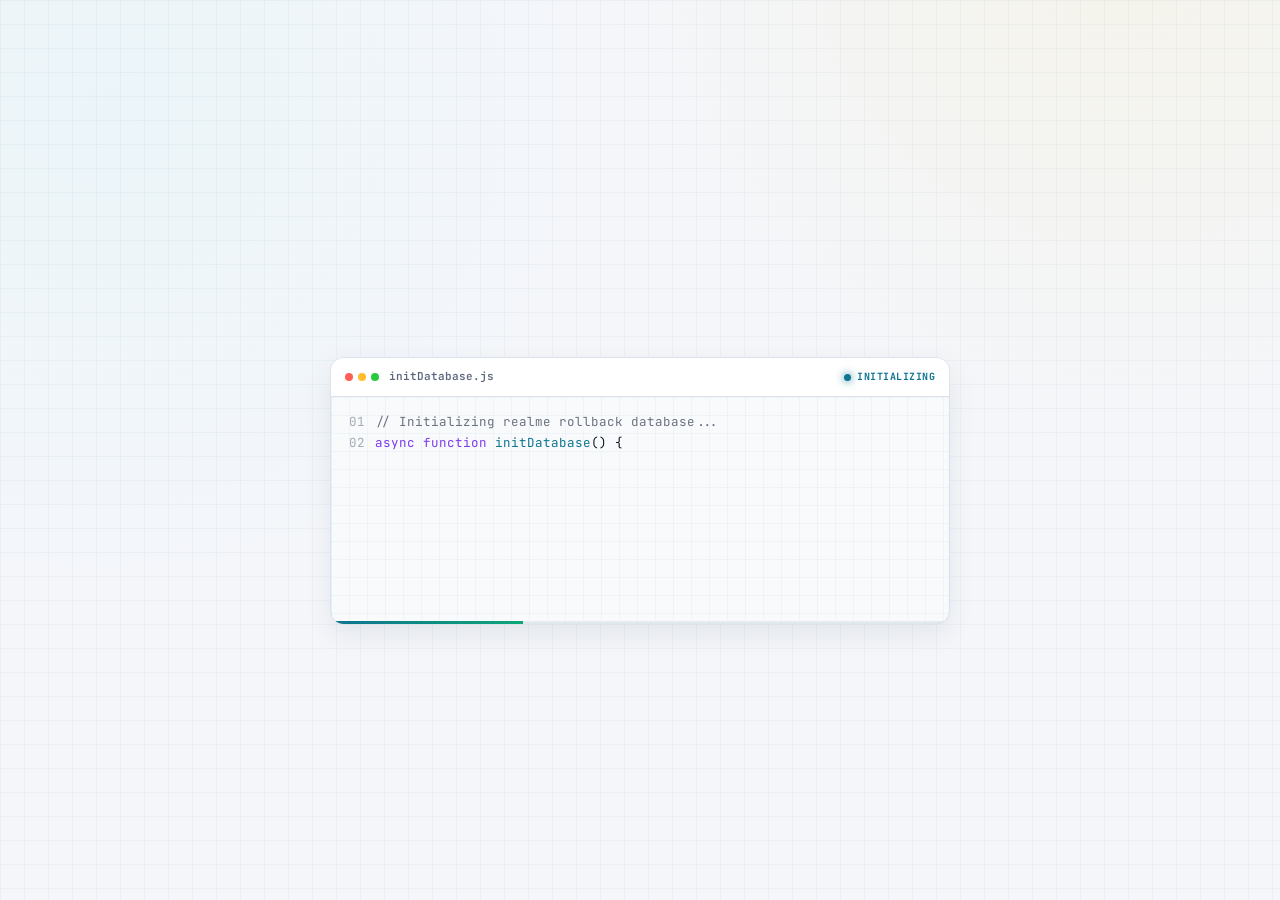
<file: index.html>
<!DOCTYPE html>
<html lang="en">
<head>
<meta charset="UTF-8">
<meta name="viewport" content="width=device-width, initial-scale=1.0, viewport-fit=cover">
<title>Rollback Package Finder — realme Community</title>
<meta name="description" content="Find the official post from realme where the rollback package for your device is available.">

<!-- PWA -->
<link rel="manifest" href="manifest.json">
<link rel="icon" href="icon-192.png" type="image/png">
<link rel="apple-touch-icon" href="icon-192.png">
<meta name="apple-mobile-web-app-capable" content="yes">
<meta name="apple-mobile-web-app-status-bar-style" content="black-translucent">
<meta name="apple-mobile-web-app-title" content="Rollback Finder">
<meta name="theme-color" content="#0B0E14" media="(prefers-color-scheme: dark)">
<meta name="theme-color" content="#F4F6FA" media="(prefers-color-scheme: light)">
<meta name="color-scheme" content="dark light">

<!-- Fonts: Sora for headings, Inter for UI text, JetBrains Mono for code-base UI -->
<link rel="preconnect" href="https://fonts.googleapis.com">
<link rel="preconnect" href="https://fonts.gstatic.com" crossorigin>
<link href="https://fonts.googleapis.com/css2?family=Inter:wght@400;500;600&family=JetBrains+Mono:wght@400;500;600;700&family=Sora:wght@500;600;700;800&display=swap" rel="stylesheet">

<style>
:root {
  color-scheme: dark;
  /* Code-Base Dark IDE Palette */
  --bg: #0B0E14;
  --panel: #111622;
  --panel-2: #181F2E;
  --code-bg: #0D111A;
  --text: #EDF1F7;
  --text-muted: #8B95A8;

  /* Brand & Syntax Accents */
  --accent: #FFC915;
  --accent-hover: #E5B410;
  --accent-soft: rgba(255, 201, 21, 0.16);
  --accent-text: #0D111A;

  --cyan: #5CE1E6;
  --cyan-soft: rgba(92, 225, 230, 0.12);
  --kw: #C792EA;
  --prop: #82AAFF;
  --cmt: #6E7A91;
  --grid-line: rgba(92, 225, 230, 0.038);

  --line: #232B3D;
  --line-light: #333F58;

  /* Status Colors */
  --good: #20C997;
  --good-bg: rgba(32, 201, 151, 0.12);
  --danger: #FF6B6B;
  --warn-bg: rgba(255, 107, 107, 0.10);
  --warn-border: rgba(255, 107, 107, 0.25);
  --warn-text: #FF8787;

  --radius: 14px;
  --radius-sm: 10px;
  --shadow: 0 12px 32px rgba(0, 0, 0, 0.34);

  --font-head: 'Sora', sans-serif;
  --font-body: 'Inter', sans-serif;
  --font-mono: 'JetBrains Mono', monospace;
}

@media (prefers-color-scheme: light) {
  :root {
    color-scheme: light;
    --bg: #F4F6FA;
    --panel: #FFFFFF;
    --panel-2: #EEF2F7;
    --code-bg: #F8FAFC;
    --text: #111622;
    --text-muted: #5C677D;

    --accent: #FFC915;
    --accent-hover: #E5B410;
    --accent-soft: rgba(255, 201, 21, 0.24);
    --accent-text: #111622;

    --cyan: #0E7490;
    --cyan-soft: rgba(14, 116, 144, 0.10);
    --kw: #7C3AED;
    --prop: #2563EB;
    --cmt: #6B7280;
    --grid-line: rgba(14, 116, 144, 0.045);

    --line: #DDE3EC;
    --line-light: #C6D0DE;

    --good: #0CA678;
    --good-bg: rgba(12, 166, 120, 0.11);
    --danger: #E03131;
    --warn-bg: #FFF5F5;
    --warn-border: #FFD6D6;
    --warn-text: #C92A2A;

    --shadow: 0 10px 28px rgba(15, 23, 42, 0.07);
  }
}

@media (prefers-reduced-motion: reduce) {
  *, *::before, *::after { animation-duration: .001ms !important; transition-duration: .001ms !important; }
}

* { box-sizing: border-box; }
[hidden] { display: none !important; }
html { scroll-behavior: smooth; -webkit-text-size-adjust: 100%; }

body {
  margin: 0;
  min-height: 100vh;
  display: flex;
  flex-direction: column;
  background-color: var(--bg);
  background-image:
    radial-gradient(circle at 88% -8%, rgba(255, 201, 21, 0.07), transparent 36%),
    radial-gradient(circle at 8% 12%, rgba(92, 225, 230, 0.06), transparent 34%),
    linear-gradient(to right, var(--grid-line) 1px, transparent 1px),
    linear-gradient(to bottom, var(--grid-line) 1px, transparent 1px);
  background-size: auto, auto, 24px 24px, 24px 24px;
  color: var(--text);
  font-family: var(--font-body);
  line-height: 1.6;
  -webkit-tap-highlight-color: transparent;
  transition: background-color 0.3s ease, color 0.3s ease;
}

h1, h2, h3, h4 { font-family: var(--font-head); margin: 0; }
a { color: var(--accent); text-decoration: none; transition: opacity 0.2s; }
a:hover { opacity: 0.85; }

.wrap {
  width: 100%;
  max-width: 920px;
  margin: 0 auto;
  padding: calc(16px + env(safe-area-inset-top)) 16px 56px;
}

@media (min-width: 640px) {
  .wrap { padding: 28px 28px 68px; }
}
@media (min-width: 900px) {
  .wrap { margin: auto; padding: 36px 32px 64px; }
}

/* ---------- STARTUP: INITIALIZING DATABASE CODE CONSOLE ---------- */
.init-shell {
  width: 100%;
  max-width: 620px;
  margin: min(14vh, 110px) auto 0;
  border: 1px solid var(--line);
  border-radius: var(--radius);
  background: var(--code-bg);
  box-shadow: var(--shadow), inset 0 0 0 1px rgba(92, 225, 230, 0.08);
  overflow: hidden;
  font-family: var(--font-mono);
  transition: opacity 0.35s ease, transform 0.35s ease;
}
.init-shell.is-ready {
  border-color: rgba(32, 201, 151, 0.55);
  box-shadow: 0 14px 36px rgba(32, 201, 151, 0.14);
}
.init-shell.is-leaving {
  opacity: 0;
  transform: translateY(-8px) scale(0.985);
}
.init-shell.is-error {
  border-color: var(--warn-border);
}

.code-bar {
  display: flex;
  align-items: center;
  justify-content: space-between;
  gap: 10px;
  padding: 10px 14px;
  background: var(--panel);
  border-bottom: 1px solid var(--line);
  font-family: var(--font-mono);
  font-size: 11px;
}
.code-bar-left {
  display: flex;
  align-items: center;
  gap: 10px;
  min-width: 0;
}
.win-dots {
  display: inline-flex;
  align-items: center;
  gap: 5px;
  flex-shrink: 0;
}
.win-dots i {
  width: 8px;
  height: 8px;
  border-radius: 50%;
  display: block;
}
.win-dots i:nth-child(1) { background: #FF5F56; }
.win-dots i:nth-child(2) { background: #FFBD2E; }
.win-dots i:nth-child(3) { background: #27C93F; }

.code-filename {
  color: var(--text-muted);
  font-weight: 600;
  white-space: nowrap;
  overflow: hidden;
  text-overflow: ellipsis;
}
.code-status {
  display: inline-flex;
  align-items: center;
  gap: 6px;
  font-size: 10px;
  font-weight: 700;
  letter-spacing: 0.05em;
  text-transform: uppercase;
  color: var(--cyan);
  flex-shrink: 0;
}
.code-status-dot {
  width: 7px;
  height: 7px;
  border-radius: 50%;
  background: var(--cyan);
  box-shadow: 0 0 8px var(--cyan);
  animation: pulseDot 1s ease-in-out infinite;
}
.is-ready .code-status,
.db-located .code-status { color: var(--good); }
.is-ready .code-status-dot,
.db-located .code-status-dot {
  background: var(--good);
  box-shadow: 0 0 8px var(--good);
  animation: none;
}
.is-error .code-status { color: var(--danger); }
.is-error .code-status-dot {
  background: var(--danger);
  box-shadow: 0 0 8px var(--danger);
  animation: none;
}
@keyframes pulseDot {
  0%, 100% { opacity: 1; transform: scale(1); }
  50% { opacity: 0.4; transform: scale(0.78); }
}

.code-body {
  padding: 14px 14px 16px;
  font-family: var(--font-mono);
  font-size: clamp(10.5px, 2.6vw, 12.5px);
  line-height: 1.7;
  min-height: 224px;
  background-image:
    linear-gradient(to right, var(--grid-line) 1px, transparent 1px),
    linear-gradient(to bottom, var(--grid-line) 1px, transparent 1px);
  background-size: 18px 18px;
}
.code-line {
  display: flex;
  align-items: baseline;
  gap: 10px;
  white-space: pre-wrap;
  overflow-wrap: anywhere;
}
.code-ln {
  color: var(--cmt);
  opacity: 0.58;
  width: 20px;
  text-align: right;
  flex-shrink: 0;
  user-select: none;
}
.code-text { flex: 1; min-width: 0; }
.tok-kw { color: var(--kw); }
.tok-fn { color: var(--cyan); }
.tok-str { color: var(--accent); }
.tok-num { color: var(--accent); }
.tok-ok { color: var(--good); font-weight: 700; }
.tok-err { color: var(--danger); font-weight: 700; }
.tok-prop { color: var(--prop); }
.tok-cmt { color: var(--cmt); }

@media (prefers-color-scheme: light) {
  .tok-str, .tok-num { color: #B45309; }
}

.code-cursor {
  display: inline-block;
  width: 6px;
  height: 12px;
  background: var(--cyan);
  vertical-align: -2px;
  margin-left: 2px;
  box-shadow: 0 0 6px var(--cyan);
  animation: cursorBlink 0.65s steps(1) infinite;
}
.is-ready .code-cursor,
.db-located .code-cursor {
  background: var(--good);
  box-shadow: 0 0 6px var(--good);
}
@keyframes cursorBlink { 0%, 49% { opacity: 1; } 50%, 100% { opacity: 0; } }

.code-progress {
  height: 3px;
  background: rgba(139, 149, 168, 0.16);
  overflow: hidden;
}
.code-progress-fill {
  height: 100%;
  width: 0%;
  background: linear-gradient(90deg, var(--cyan), var(--good));
  transition: width 0.22s linear;
}
.init-retry-wrap {
  padding: 0 14px 16px;
  display: flex;
  justify-content: flex-end;
}
.init-retry-btn {
  font-family: var(--font-mono);
  font-size: 12px;
  font-weight: 700;
  padding: 9px 16px;
  border-radius: 8px;
  border: 1px solid var(--accent);
  background: var(--accent);
  color: var(--accent-text);
  cursor: pointer;
}

/* App reveal transition (uses backwards only so transform doesn't trap stacking contexts after ending) */
.app-reveal {
  animation: appFadeIn 0.45s cubic-bezier(0.22, 1, 0.36, 1) backwards;
}
@keyframes appFadeIn {
  from { opacity: 0; transform: translateY(10px); }
  to { opacity: 1; transform: translateY(0); }
}

/* ---------- ANNOUNCEMENTS ---------- */
.announce-stack {
  margin: 0 0 18px;
  display: flex;
  flex-direction: column;
  gap: 10px;
}
.announce-card {
  display: block;
  padding: 14px 16px;
  border: 1px solid var(--warn-border);
  border-left: 3px solid var(--danger);
  border-radius: var(--radius-sm);
  background: var(--warn-bg);
  color: var(--text);
  transition: opacity 0.2s;
}
.announce-badge {
  display: inline-block;
  font-family: var(--font-mono);
  font-size: 10px;
  font-weight: 700;
  letter-spacing: 0.06em;
  color: var(--warn-text);
  background: rgba(255, 107, 107, 0.14);
  border: 1px solid var(--warn-border);
  padding: 2px 8px;
  border-radius: 6px;
  margin-bottom: 6px;
}
.announce-text {
  margin: 0;
  font-size: 13.5px;
  line-height: 1.55;
  color: var(--text);
}
.announce-link {
  color: var(--accent);
  font-family: var(--font-mono);
  font-size: 12.5px;
  font-weight: 600;
  text-decoration: underline;
  white-space: nowrap;
}
@media (prefers-color-scheme: light) {
  .announce-link { color: #B45309; }
}

/* ---------- CODE-BASE APP SHELL HEADER & HERO ---------- */
.header-top {
  display: flex;
  align-items: center;
  justify-content: space-between;
  gap: 12px;
  padding: 12px 16px;
  margin-bottom: 20px;
  background: var(--panel);
  border: 1px solid var(--line);
  border-radius: var(--radius);
  box-shadow: var(--shadow);
  flex-wrap: wrap;
}
.header-brand {
  display: flex;
  align-items: center;
  gap: 12px;
  min-width: 0;
}
.logo-icon {
  width: 38px;
  height: 38px;
  background: var(--accent);
  border-radius: 10px;
  display: flex;
  align-items: center;
  justify-content: center;
  color: var(--accent-text);
  box-shadow: 0 4px 12px var(--accent-soft);
  flex-shrink: 0;
}
.logo-icon svg { width: 21px; height: 21px; }
.header-title-wrap { min-width: 0; }
.header-path {
  display: block;
  font-family: var(--font-mono);
  font-size: 10.5px;
  color: var(--cyan);
  letter-spacing: 0.02em;
  line-height: 1.2;
  margin-bottom: 2px;
}
.header-top h1 {
  font-size: 17px;
  font-weight: 700;
  letter-spacing: -0.02em;
  line-height: 1.2;
}
.db-pill {
  display: inline-flex;
  align-items: center;
  gap: 6px;
  font-family: var(--font-mono);
  font-size: 11px;
  font-weight: 600;
  color: var(--good);
  background: var(--good-bg);
  border: 1px solid rgba(32, 201, 151, 0.30);
  padding: 5px 10px;
  border-radius: 8px;
  white-space: nowrap;
}
.db-pill::before {
  content: "";
  width: 6px;
  height: 6px;
  border-radius: 50%;
  background: var(--good);
  box-shadow: 0 0 8px var(--good);
}

.hero {
  padding: 4px 2px 26px;
  max-width: 760px;
}
.hero-tag {
  display: inline-block;
  font-family: var(--font-mono);
  font-size: 11.5px;
  color: var(--cmt);
  margin-bottom: 8px;
}
.hero h2 {
  font-size: clamp(26px, 5vw, 42px);
  font-weight: 800;
  line-height: 1.12;
  margin: 0 0 12px;
  letter-spacing: -0.03em;
}
.hero .sub {
  color: var(--text-muted);
  font-size: clamp(14px, 2vw, 15.5px);
  max-width: 680px;
  margin: 0;
}

/* ---------- FAQ (CODE DOC ACCORDION) ---------- */
.faq-section {
  margin-bottom: 28px;
  background: var(--panel);
  border: 1px solid var(--line);
  border-radius: var(--radius);
  padding: 16px 18px;
  box-shadow: var(--shadow);
}
.faq-section h3 {
  font-size: 12px;
  font-weight: 700;
  text-transform: uppercase;
  letter-spacing: 0.08em;
  color: var(--cyan);
  margin: 0 0 10px;
  font-family: var(--font-mono);
}
.faq-section h3::before {
  content: "// ";
  color: var(--cmt);
}
.faq-item {
  border-top: 1px solid var(--line);
}
.faq-q {
  list-style: none;
  cursor: pointer;
  display: flex;
  align-items: center;
  justify-content: space-between;
  gap: 12px;
  padding: 11px 0;
  font-size: 14.5px;
  font-weight: 600;
  color: var(--text);
}
.faq-q::-webkit-details-marker { display: none; }
.faq-q::after {
  content: "+";
  flex: 0 0 auto;
  font-family: var(--font-mono);
  font-size: 16px;
  color: var(--accent);
  transition: transform 0.2s;
}
@media (prefers-color-scheme: light) {
  .faq-q::after { color: #B45309; }
}
.faq-item[open] .faq-q::after { transform: rotate(45deg); }
.faq-a {
  font-size: 13.5px;
  color: var(--text-muted);
  line-height: 1.6;
  margin: 0 0 14px;
  padding-left: 12px;
  border-left: 2px solid var(--line-light);
}
.faq-a a {
  color: var(--accent);
  font-family: var(--font-mono);
  font-size: 13px;
  font-weight: 600;
  text-decoration: underline;
  text-underline-offset: 3px;
}
@media (prefers-color-scheme: light) {
  .faq-a a { color: #B45309; }
}

.stepper-heading {
  margin: 6px 0 18px;
  font-size: clamp(19px, 3vw, 22px);
  font-weight: 800;
  letter-spacing: -0.02em;
  color: var(--text);
  display: flex;
  align-items: center;
  gap: 10px;
}
.stepper-heading::before {
  content: ">_";
  font-family: var(--font-mono);
  font-size: 14px;
  color: var(--accent);
  background: var(--accent-soft);
  padding: 3px 8px;
  border-radius: 6px;
}
@media (prefers-color-scheme: light) {
  .stepper-heading::before { color: #9A6F00; }
}

/* ---------- STEPPER (AUTO-ADAPTED MOBILE & PC) ---------- */
.stepper {
  display: flex;
  flex-direction: column;
  gap: 14px;
  position: relative;
  z-index: 20;
}
.step {
  border: 1px solid var(--line);
  background: var(--panel);
  border-radius: var(--radius);
  padding: 16px;
  position: relative;
  box-shadow: var(--shadow);
  transition: border-color 0.25s ease, box-shadow 0.25s ease, opacity 0.25s ease;
}
.step[data-state="locked"] {
  opacity: 0.45;
  pointer-events: none;
}
.step[data-state="active"] {
  border-color: var(--accent);
  box-shadow: 0 0 0 3px var(--accent-soft), var(--shadow);
  z-index: 5;
}
.step[data-state="done"] {
  border-color: var(--line);
  z-index: 1;
}

.step-label {
  display: flex;
  align-items: center;
  gap: 10px;
  font-family: var(--font-head);
  font-size: 14.5px;
  font-weight: 700;
  margin: 0 0 14px;
}
.step-no {
  width: 28px;
  height: 28px;
  border-radius: 8px;
  background: var(--code-bg);
  border: 1.5px solid var(--line-light);
  color: var(--text-muted);
  font-family: var(--font-mono);
  font-size: 11px;
  font-weight: 700;
  display: inline-flex;
  align-items: center;
  justify-content: center;
  flex-shrink: 0;
  transition: all 0.25s ease;
}
.step[data-state="active"] .step-no {
  border-color: var(--accent);
  background: var(--accent);
  color: var(--accent-text);
  box-shadow: 0 0 0 3px var(--accent-soft);
}
.step[data-state="done"] .step-no {
  border-color: var(--good);
  background: var(--good-bg);
  color: var(--good);
}
.step-change {
  margin-left: auto;
  border: 1px solid var(--line);
  background: var(--code-bg);
  color: var(--cyan);
  font: 600 11.5px var(--font-mono);
  padding: 4px 9px;
  border-radius: 6px;
  cursor: pointer;
  transition: border-color 0.2s, color 0.2s;
}
.step-change:hover { border-color: var(--cyan); color: var(--text); }

/* Mobile: compact collapsible steps */
@media (max-width: 700px) {
  .step[data-state="locked"] { display: none; }
  .step[data-state="done"] { padding: 12px 14px; }
  .step[data-state="done"] .chip-row,
  .step[data-state="done"] .search-box { display: none; }
  .step[data-state="done"] .step-label { margin: 0; }
}

/* PC / Desktop (>= 701px): connected vertical code-timeline */
@media (min-width: 701px) {
  .stepper {
    gap: 22px;
    border-left: 2px dashed var(--line-light);
    margin-left: 15px;
    padding-left: 26px;
  }
  .step {
    padding: 20px 22px;
  }
  .step-label {
    font-size: 15.5px;
    margin: 0 0 14px;
    position: relative;
  }
  .step-no {
    position: absolute;
    left: -64px;
    top: 50%;
    transform: translateY(-50%);
    width: 30px;
    height: 30px;
    border-radius: 9px;
  }
  .step[data-state="locked"] {
    opacity: 0.42;
    filter: grayscale(0.7);
  }
  .step[data-state="done"] {
    opacity: 0.92;
  }
}

/* Keep active search dropdown above every other step on both PC & mobile */
.step.search-open {
  z-index: 30 !important;
  opacity: 1 !important;
  filter: none !important;
  pointer-events: auto !important;
}

/* ---------- CHIPS ---------- */
.chip-row { display: flex; flex-wrap: wrap; gap: 9px; }
.chip {
  font-family: var(--font-mono);
  font-size: 13.5px;
  font-weight: 500;
  padding: 9px 16px;
  border-radius: 8px;
  border: 1px solid var(--line);
  background: var(--code-bg);
  color: var(--text);
  cursor: pointer;
  transition: all 0.2s ease;
}
.chip:hover {
  border-color: var(--cyan);
  background: var(--panel-2);
  transform: translateY(-1px);
}
.chip:active { transform: scale(0.97); }
.chip.selected {
  background: var(--accent);
  border-color: var(--accent);
  color: var(--accent-text);
  font-weight: 700;
  box-shadow: 0 4px 12px var(--accent-soft);
}

/* ---------- SEARCH ---------- */
.search-box { position: relative; z-index: 40; }
.search-prompt {
  position: absolute;
  left: 14px;
  top: 50%;
  transform: translateY(-50%);
  font-family: var(--font-mono);
  font-size: 14px;
  font-weight: 700;
  color: var(--cyan);
  pointer-events: none;
}
#deviceSearch {
  width: 100%;
  padding: 14px 16px 14px 40px;
  border-radius: var(--radius-sm);
  border: 1px solid var(--line);
  background: var(--code-bg);
  color: var(--text);
  font-family: var(--font-mono);
  font-size: 14px;
  transition: border-color 0.2s, box-shadow 0.2s;
}
#deviceSearch:disabled { opacity: 0.55; }
#deviceSearch:focus {
  outline: none;
  border-color: var(--accent);
  box-shadow: 0 0 0 3px var(--accent-soft);
}

.suggestions {
  list-style: none;
  margin: 8px 0 0;
  padding: 6px;
  border: 1px solid var(--line-light);
  border-radius: var(--radius-sm);
  background-color: var(--panel);
  position: absolute;
  left: 0;
  right: 0;
  z-index: 120;
  max-height: 260px;
  overflow-y: auto;
  box-shadow: 0 16px 38px rgba(0, 0, 0, 0.45);
  isolation: isolate;
}
.suggestions li {
  padding: 11px 13px;
  border-radius: 8px;
  cursor: pointer;
  font-family: var(--font-mono);
  font-size: 13.5px;
  font-weight: 500;
  color: var(--text);
  display: flex;
  justify-content: space-between;
  align-items: center;
  gap: 8px;
  transition: background 0.12s;
}
.suggestions li:hover, .suggestions li.hi { background: var(--panel-2); }
.suggestions .tag {
  font-family: var(--font-mono);
  font-size: 10.5px;
  color: var(--cyan);
  background: var(--cyan-soft);
  padding: 3px 8px;
  border-radius: 6px;
  border: 1px solid rgba(92, 225, 230, 0.25);
  flex-shrink: 0;
}
.suggestions li.no-match {
  cursor: default;
  font-family: var(--font-body);
  font-size: 13.5px;
  color: var(--text-muted);
}
.suggestions li.no-match:hover { background: transparent; }
.suggestions li.no-match a {
  color: var(--accent);
  font-weight: 600;
  text-decoration: underline;
  text-underline-offset: 3px;
}
@media (prefers-color-scheme: light) {
  .suggestions li.no-match a { color: #B45309; }
}

/* ---------- STEP 4: CODE LOOKUP & MATCHING CODE-BASE RESULT CARD ---------- */
.result-card {
  border: 1px solid var(--line);
  border-radius: var(--radius-sm);
  padding: 20px;
  background: var(--code-bg);
  position: relative;
  overflow: hidden;
  transition: border-color 0.3s ease, box-shadow 0.3s ease;
}
.result-card.db-fetching,
.result-card.db-resolved {
  padding: 0;
}
.result-card.db-fetching {
  border-color: rgba(92, 225, 230, 0.40);
  box-shadow: inset 0 0 0 1px rgba(92, 225, 230, 0.10);
}
.result-card.db-located,
.result-card.db-resolved {
  border-color: rgba(32, 201, 151, 0.55);
  box-shadow: 0 10px 28px rgba(32, 201, 151, 0.13), inset 0 0 0 1px rgba(32, 201, 151, 0.12);
}
.empty-hint {
  color: var(--text-muted);
  font-family: var(--font-mono);
  font-size: 12.5px;
  margin: 0;
  text-align: center;
  padding: 10px 0;
}

.result-reveal {
  animation: cardReveal 0.42s cubic-bezier(0.22, 1, 0.36, 1) both;
}
@keyframes cardReveal {
  from { opacity: 0; transform: translateY(6px); }
  to { opacity: 1; transform: translateY(0); }
}

/* Resolved Code-Base Output Body (Matches Searching Console) */
.res-shell-body {
  padding: 16px 15px 18px;
  background-image:
    linear-gradient(to right, var(--grid-line) 1px, transparent 1px),
    linear-gradient(to bottom, var(--grid-line) 1px, transparent 1px);
  background-size: 18px 18px;
}
@media (min-width: 640px) {
  .res-shell-body { padding: 18px 20px 20px; }
}

.res-header-row {
  display: flex;
  align-items: flex-start;
  justify-content: space-between;
  gap: 10px;
  flex-wrap: wrap;
  margin-bottom: 14px;
}
.res-title-group { min-width: 0; flex: 1; }
.result-device {
  font-size: 11px;
  color: var(--good);
  font-family: var(--font-mono);
  font-weight: 700;
  letter-spacing: 0.04em;
  text-transform: uppercase;
  margin: 0 0 5px;
  display: inline-flex;
  align-items: center;
  gap: 6px;
}
.result-device::before {
  content: "";
  display: block;
  width: 6px;
  height: 6px;
  border-radius: 50%;
  background: var(--good);
  box-shadow: 0 0 8px var(--good);
}
.result-title {
  font-family: var(--font-head);
  font-size: clamp(19px, 4.2vw, 26px);
  font-weight: 800;
  margin: 0;
  line-height: 1.2;
  letter-spacing: -0.015em;
  overflow-wrap: anywhere;
}
.res-path-badge {
  font-family: var(--font-mono);
  font-size: 11px;
  font-weight: 700;
  color: var(--cyan);
  background: var(--cyan-soft);
  border: 1px solid rgba(92, 225, 230, 0.28);
  padding: 5px 10px;
  border-radius: 7px;
  white-space: nowrap;
  align-self: flex-start;
}

/* Structured Resolved Payload Code Block */
.res-code-box {
  border: 1px solid var(--line);
  border-left: 3px solid var(--good);
  border-radius: 9px;
  background: var(--panel);
  padding: 11px 12px;
  margin-bottom: 16px;
  font-family: var(--font-mono);
  font-size: clamp(10.5px, 2.5vw, 12px);
  line-height: 1.68;
}
.res-code-box .code-line {
  gap: 10px;
}

/* Terminal-Styled Action Area */
.res-action-wrap {
  display: flex;
  flex-direction: column;
  gap: 12px;
}
.result-link {
  display: inline-flex;
  align-items: center;
  justify-content: space-between;
  gap: 12px;
  background: var(--accent);
  color: var(--accent-text);
  text-decoration: none;
  font-weight: 700;
  font-size: 14.5px;
  padding: 13px 18px;
  border-radius: var(--radius-sm);
  border: none;
  font-family: var(--font-mono);
  cursor: pointer;
  width: 100%;
  min-height: 50px;
  transition: transform 0.2s ease, background-color 0.2s ease, box-shadow 0.2s ease;
  box-shadow: 0 4px 14px var(--accent-soft);
}
.result-link:hover {
  background: var(--accent-hover);
  transform: translateY(-2px);
  box-shadow: 0 6px 18px var(--accent-soft);
}
.result-link:active { transform: translateY(0); }
.result-link-left {
  display: inline-flex;
  align-items: center;
  gap: 9px;
  min-width: 0;
}
.result-link-prompt {
  font-size: 12px;
  font-weight: 800;
  padding: 2px 6px;
  border-radius: 5px;
  background: rgba(13, 17, 26, 0.14);
  flex-shrink: 0;
}
.result-link svg { width: 17px; height: 17px; flex-shrink: 0; }

.res-foot-bar {
  display: flex;
  align-items: center;
  justify-content: space-between;
  gap: 10px;
  flex-wrap: wrap;
  padding-top: 10px;
  border-top: 1px dashed var(--line);
  font-family: var(--font-mono);
  font-size: 11.5px;
  color: var(--text-muted);
}
.res-foot-meta {
  display: inline-flex;
  align-items: center;
  gap: 6px;
  color: var(--cmt);
}
.result-alt {
  margin: 0;
  font-size: 12px;
  color: var(--text-muted);
}
.result-alt a {
  color: var(--cyan);
  font-family: var(--font-mono);
  font-size: 12px;
  font-weight: 600;
  text-decoration: underline;
  text-underline-offset: 3px;
}

/* ---------- REQUEST SECTION ---------- */
.request {
  position: relative;
  z-index: 2;
  margin: 28px auto 0;
  padding: 22px;
  border-radius: var(--radius);
  background: var(--panel);
  border: 1px solid var(--line);
  box-shadow: var(--shadow);
}
.request h2 {
  font-size: 19px;
  margin: 0 0 8px;
  display: flex;
  align-items: center;
  gap: 9px;
}
.request h2 svg { color: var(--accent); width: 20px; height: 20px; flex-shrink: 0; }
.request .sub { color: var(--text-muted); font-size: 13.5px; margin: 0 0 18px; }
#requestForm { display: flex; flex-direction: column; gap: 11px; }
.hp-field { position: absolute; left: -9999px; width: 1px; height: 1px; opacity: 0; pointer-events: none; }
#requestForm input {
  padding: 13px 15px;
  border-radius: var(--radius-sm);
  border: 1px solid var(--line);
  background: var(--code-bg);
  color: var(--text);
  font-family: var(--font-mono);
  font-size: 13.5px;
  transition: all 0.2s;
}
#requestForm input:focus {
  outline: none;
  border-color: var(--cyan);
  box-shadow: 0 0 0 3px var(--cyan-soft);
}
#requestForm button {
  padding: 13px 22px;
  border-radius: var(--radius-sm);
  border: 1px solid var(--line-light);
  background: var(--panel-2);
  color: var(--text);
  font-weight: 700;
  font-size: 13.5px;
  font-family: var(--font-mono);
  cursor: pointer;
  display: flex;
  align-items: center;
  justify-content: center;
  gap: 8px;
  transition: all 0.2s;
}
#requestForm button:hover { border-color: var(--accent); color: var(--accent); }
#requestForm button:disabled { cursor: default; opacity: 0.7; }
#requestForm button.is-sent { background: var(--good-bg); border-color: var(--good); color: var(--good); }

@media (min-width: 640px) {
  #requestForm { flex-direction: row; flex-wrap: wrap; align-items: stretch; }
  #requestForm input { flex: 1 1 200px; }
  #requestForm button { flex: 0 0 auto; }
}

.request-again {
  margin-top: 14px;
  padding: 16px;
  border: 1px solid var(--line);
  border-radius: var(--radius-sm);
  background: var(--code-bg);
  text-align: center;
}
.request-again p { margin: 0 0 12px; font-size: 14px; color: var(--text); }
.request-again-actions { display: flex; gap: 10px; }
.request-again-actions button {
  flex: 1;
  padding: 10px;
  border-radius: 8px;
  font-family: var(--font-mono);
  font-weight: 600;
  font-size: 12.5px;
  cursor: pointer;
  border: 1px solid var(--line);
}
#requestAgainYes { background: var(--accent); color: var(--accent-text); border-color: var(--accent); }
#requestAgainNo { background: transparent; color: var(--text-muted); }
#requestAgainNo:hover { color: var(--text); }

.contact-support {
  margin-top: 20px;
  padding-top: 18px;
  border-top: 1px dashed var(--line);
  text-align: center;
}
.contact-support-label {
  font-family: var(--font-mono);
  font-size: 12.5px;
  color: var(--text-muted);
  margin: 0 0 12px;
}
.contact-support-actions {
  display: flex;
  gap: 10px;
  justify-content: center;
  flex-wrap: wrap;
}
.contact-btn {
  display: inline-flex;
  align-items: center;
  gap: 8px;
  padding: 9px 16px;
  border-radius: 8px;
  border: 1px solid var(--line);
  font-family: var(--font-mono);
  font-size: 13px;
  font-weight: 600;
  text-decoration: none;
  color: var(--text);
  background: var(--code-bg);
  transition: border-color 0.2s, color 0.2s;
}
.contact-whatsapp:hover { border-color: #25D366; color: #25D366; }
.contact-email:hover { border-color: var(--accent); color: var(--accent); }

/* Spinners, notes & animations */
.btn-spinner {
  width: 15px;
  height: 15px;
  border: 2px solid var(--text-muted);
  border-top-color: var(--text);
  border-radius: 50%;
  display: inline-block;
  animation: spin 0.6s linear infinite;
}
@keyframes spin { to { transform: rotate(360deg); } }
.btn-check { display: inline-block; animation: pop 0.35s cubic-bezier(0.175, 0.885, 0.32, 1.275); }
@keyframes pop {
  0% { transform: scale(0); opacity: 0; }
  60% { transform: scale(1.25); opacity: 1; }
  100% { transform: scale(1); }
}

.form-note {
  font-family: var(--font-mono);
  font-size: 12.5px;
  color: var(--good);
  margin-top: 12px;
  padding: 11px 13px;
  background: var(--good-bg);
  border-radius: 8px;
  border: 1px solid rgba(32, 201, 151, 0.30);
  display: flex;
  align-items: center;
  gap: 8px;
  opacity: 0;
  transform: translateY(-4px);
  animation: noteIn 0.3s ease forwards;
}
.form-note.error { color: var(--danger); background: var(--warn-bg); border-color: var(--warn-border); }
.form-note.success { color: var(--good); background: var(--good-bg); border-color: rgba(32, 201, 151, 0.35); }
@keyframes noteIn { to { opacity: 1; transform: translateY(0); } }
.request.submitting { opacity: 0.92; }
.request.submitted { animation: successPulse 0.55s ease; }
@keyframes successPulse { 0% { transform: scale(1); } 50% { transform: scale(1.01); } 100% { transform: scale(1); } }

@keyframes shake {
  10%, 90% { transform: translateX(-2px); }
  20%, 80% { transform: translateX(4px); }
  30%, 50%, 70% { transform: translateX(-7px); }
  40%, 60% { transform: translateX(7px); }
}
.shake { animation: shake 0.48s; }
.field-error { border-color: var(--danger) !important; box-shadow: 0 0 0 3px var(--warn-border) !important; }

/* Maintenance screen */
.state-msg {
  max-width: 520px;
  margin: 12vh auto 0;
  padding: 32px 24px;
  text-align: center;
  color: var(--text-muted);
  font-size: 14.5px;
  background: var(--panel);
  border: 1px solid var(--line);
  border-radius: var(--radius);
  box-shadow: var(--shadow);
}
.state-msg h2 { color: var(--text); font-size: 22px; margin: 0 0 10px; }

/* Warning Modal */
.modal-backdrop {
  position: fixed;
  inset: 0;
  background: rgba(6, 8, 13, 0.72);
  backdrop-filter: blur(5px);
  -webkit-backdrop-filter: blur(5px);
  display: flex;
  align-items: center;
  justify-content: center;
  z-index: 200;
  padding: 20px;
}
.modal-backdrop[hidden] { display: none !important; }
.modal-card {
  width: 100%;
  max-width: 440px;
  background: var(--panel);
  border: 1px solid var(--line-light);
  border-radius: var(--radius);
  padding: 28px 22px;
  box-shadow: 0 24px 48px rgba(0, 0, 0, 0.45);
  animation: modalSlide 0.28s cubic-bezier(0.175, 0.885, 0.32, 1.275);
}
@keyframes modalSlide {
  from { opacity: 0; transform: translateY(16px) scale(0.96); }
  to { opacity: 1; transform: translateY(0) scale(1); }
}
.modal-icon {
  width: 46px;
  height: 46px;
  background: var(--warn-bg);
  border: 1px solid var(--warn-border);
  border-radius: 12px;
  display: flex;
  align-items: center;
  justify-content: center;
  color: var(--danger);
  margin: 0 auto 14px;
}
.modal-icon svg { width: 23px; height: 23px; }
.modal-card h3 { margin: 0 0 10px; font-size: 19px; text-align: center; }
.modal-warning {
  color: var(--text-muted);
  font-size: 13.5px;
  line-height: 1.65;
  text-align: center;
  margin: 0 0 22px;
}
.modal-actions { display: flex; flex-direction: column; gap: 10px; }
@media (min-width: 640px) { .modal-actions { flex-direction: row; } }
.modal-cancel, .modal-continue {
  width: 100%;
  padding: 13px;
  border-radius: var(--radius-sm);
  font-weight: 700;
  font-size: 13.5px;
  font-family: var(--font-mono);
  cursor: pointer;
  transition: all 0.2s;
}
.modal-continue { background: var(--danger); color: #fff; border: none; }
.modal-continue:hover { background: #E03131; }
.modal-cancel { background: var(--code-bg); color: var(--text); border: 1px solid var(--line); }
.modal-cancel:hover { background: var(--panel-2); }

/* Footer */
.foot {
  position: relative;
  z-index: 1;
  margin-top: 36px;
  padding-top: 20px;
  border-top: 1px dashed var(--line);
  color: var(--text-muted);
  font-size: 12.5px;
  text-align: center;
  font-family: var(--font-mono);
  line-height: 1.7;
}
.foot p { margin: 0 0 4px; }
.foot p:last-child { margin-bottom: 0; }
.foot a { color: var(--accent); text-decoration: underline; text-underline-offset: 3px; }
@media (prefers-color-scheme: light) {
  .foot a { color: #B45309; }
}
</style>
</head>
<body>

  <main class="wrap">

    <!-- Startup: Proper Live-Coding Database Initialization Console -->
    <section class="init-shell" id="loadingState" aria-live="polite">
      <div class="code-bar">
        <div class="code-bar-left">
          <span class="win-dots" aria-hidden="true"><i></i><i></i><i></i></span>
          <span class="code-filename">initDatabase.js</span>
        </div>
        <span class="code-status" id="initStatusTag">
          <span class="code-status-dot"></span>
          <span id="initStatusText">booting</span>
        </span>
      </div>
      <div class="code-body" id="initCodeBody"></div>
      <div class="init-retry-wrap" id="initRetryWrap" hidden>
        <button type="button" class="init-retry-btn" id="initRetryBtn">Retry Connection</button>
      </div>
      <div class="code-progress">
        <div class="code-progress-fill" id="initProgFill"></div>
      </div>
    </section>

    <!-- Announcements -->
    <section class="announce-stack" id="announceBar" aria-label="Announcements" hidden></section>

    <!-- Code-Base App Header -->
    <div class="header-top" hidden>
      <div class="header-brand">
        <div class="logo-icon">
          <svg xmlns="http://www.w3.org/2000/svg" width="24" height="24" viewBox="0 0 24 24" fill="none" stroke="currentColor" stroke-width="2.5" stroke-linecap="round" stroke-linejoin="round"><path d="M3 12a9 9 0 1 0 9-9 9.75 9.75 0 0 0-6.74 2.74L3 8"/><path d="M3 3v5h5"/></svg>
        </div>
        <div class="header-title-wrap">
          <span class="header-path">~/realme-in/rollback-finder</span>
          <h1>Rollback Package Finder</h1>
        </div>
      </div>
      <span class="db-pill" id="dbReadyPill">db.ready</span>
    </div>

    <!-- Hero -->
    <header class="hero" hidden>
      <span class="hero-tag">// community-curated · india region</span>
      <h2>Find your rollback package link</h2>
      <p class="sub">Pick your current realme UI version, choose your series, and we'll take you straight to the official post from realme where the rollback package for your device is available — built for the Indian region. Customer Support is always there to help too; this is simply another way to get there yourself.</p>
    </header>

    <!-- FAQ -->
    <section class="faq-section" hidden>
      <h3>FAQ</h3>
      <details class="faq-item">
        <summary class="faq-q">My device launched with UI 7 — can I roll back further?</summary>
        <p class="faq-a">No. Rollback only works for versions your device actually received as an update. You can't go below the version it launched with — UI 7 is the floor here.</p>
      </details>
      <details class="faq-item">
        <summary class="faq-q">Can I roll back directly from UI 7 to UI 5?</summary>
        <p class="faq-a">No. Rollback only goes one version back at a time. To go from UI 7 to UI 5, you'd first roll back to UI 6 using that package, then roll back again from UI 6 to UI 5 with a second package.</p>
      </details>
      <details class="faq-item">
        <summary class="faq-q">Can I roll back to a previous minor version within the same UI?</summary>
        <p class="faq-a">No. realme only provides official rollback packages for major version downgrades (e.g. UI 7 to UI 6). Minor version rollback isn't officially supported — no package exists for it.</p>
      </details>
      <details class="faq-item">
        <summary class="faq-q">Don't know how to rollback safely?</summary>
        <p class="faq-a"><a href="https://c.realme.com/in/post-details/2099076153779273728" target="_blank" rel="noopener">Read the full guide →</a></p>
      </details>
    </section>

    <!-- Workflow Stepper -->
    <h2 class="stepper-heading" hidden>Let's find your rollback package link</h2>
    <div class="stepper" hidden>

      <!-- Step 1: UI version -->
      <section class="step" id="step1" data-state="active">
        <p class="step-label"><span class="step-no">01</span> Select your current realme UI version <button type="button" class="step-change" id="changeVersion" hidden>Change</button></p>
        <div class="chip-row" id="versionChips"></div>
      </section>

      <!-- Step 2: Series -->
      <section class="step" id="step2" data-state="locked">
        <p class="step-label"><span class="step-no">02</span> Choose your device series <button type="button" class="step-change" id="changeSeries" hidden>Change</button></p>
        <div class="chip-row" id="seriesChips"></div>
      </section>

      <!-- Step 3: Search -->
      <section class="step" id="step3" data-state="locked">
        <p class="step-label"><span class="step-no">03</span> Find your device</p>
        <div class="search-box">
          <span class="search-prompt" aria-hidden="true">&gt;</span>
          <input type="text" id="deviceSearch" placeholder="e.g., realme GT Neo 3..." autocomplete="off" disabled>
          <ul class="suggestions" id="suggestions" hidden></ul>
        </div>
      </section>

      <!-- Step 4: Result -->
      <section class="step result" id="step4" data-state="locked">
        <p class="step-label"><span class="step-no">04</span> Rollback package found</p>
        <div class="result-card" id="resultCard">
          <p class="empty-hint">// waiting for device selection...</p>
        </div>
      </section>

    </div>

    <!-- Request box -->
    <section class="request" hidden>
      <h2>
        <svg xmlns="http://www.w3.org/2000/svg" viewBox="0 0 24 24" fill="none" stroke="currentColor" stroke-width="2" stroke-linecap="round" stroke-linejoin="round"><path d="M21 15a2 2 0 0 1-2 2H7l-4 4V5a2 2 0 0 1 2-2h14a2 2 0 0 1 2 2z"></path></svg>
        Not finding your device?
      </h2>
      <p class="sub">Can't find your device above? Tell us which model and which UI version you're rolling back from — we'll add it here once we track down the official post.</p>
      <form id="requestForm" novalidate>
        <input type="text" id="reqWebsite" name="website" class="hp-field" autocomplete="off" tabindex="-1" aria-hidden="true">
        <input type="text" id="reqDevice" placeholder="Device (e.g. realme 10 Pro)" maxlength="60" required>
        <input type="text" id="reqVersion" placeholder="Rollback needed (e.g. UI 4.0 to 3.0)" maxlength="50" required>
        <button type="submit">Submit Request</button>
      </form>
      <p class="form-note" id="formNote" role="status" aria-live="polite" hidden></p>
      <div class="request-again" id="requestAgainPrompt" hidden>
        <p>Want to submit another request?</p>
        <div class="request-again-actions">
          <button type="button" id="requestAgainYes">Yes, another</button>
          <button type="button" id="requestAgainNo">No, I'm done</button>
        </div>
      </div>

      <div class="contact-support" id="contactSupportBlock">
        <p class="contact-support-label">// Go to realme's Official Support Desk</p>
        <div class="contact-support-actions">
          <a class="contact-btn contact-whatsapp" id="waContactBtn" href="https://wa.me/919711012312?text=Agent" target="_blank" rel="noopener">
            <svg xmlns="http://www.w3.org/2000/svg" viewBox="0 0 24 24" width="17" height="17" fill="currentColor"><path d="M17.472 14.382c-.297-.149-1.758-.867-2.03-.967-.273-.099-.471-.148-.67.15-.197.297-.767.966-.94 1.164-.173.199-.347.223-.644.075-.297-.15-1.255-.463-2.39-1.475-.883-.788-1.48-1.761-1.653-2.059-.173-.297-.018-.458.13-.606.134-.133.298-.347.446-.52.149-.174.198-.298.298-.497.099-.198.05-.371-.025-.52-.075-.149-.669-1.612-.916-2.207-.242-.579-.487-.5-.669-.51-.173-.008-.371-.01-.57-.01-.198 0-.52.074-.792.372-.272.297-1.04 1.016-1.04 2.479 0 1.462 1.065 2.875 1.213 3.074.149.198 2.096 3.2 5.077 4.487.709.306 1.262.489 1.694.625.712.227 1.36.195 1.871.118.571-.085 1.758-.719 2.006-1.413.248-.694.248-1.289.173-1.413-.074-.124-.272-.198-.57-.347z"/><path d="M12.04 2C6.58 2 2.13 6.44 2.13 11.9c0 1.86.5 3.6 1.4 5.1L2 22l5.14-1.5a9.9 9.9 0 0 0 4.9 1.3h.01c5.46 0 9.91-4.44 9.91-9.9C21.96 6.44 17.5 2 12.04 2zm0 18.03h-.01a8.11 8.11 0 0 1-4.14-1.13l-.3-.18-3.08.9.82-3-.19-.31a8.08 8.08 0 0 1-1.24-4.31c0-4.48 3.65-8.13 8.14-8.13 2.17 0 4.21.85 5.75 2.38a8.07 8.07 0 0 1 2.38 5.75c0 4.48-3.65 8.13-8.13 8.13z"/></svg>
            WhatsApp
          </a>
          <a class="contact-btn contact-email" id="emailContactBtn" href="mailto:service@realme.com?subject=Request%20for%20Rollback%20Package%20Link&body=Hi%20Team%2C%0A%0AI%27d%20like%20to%20request%20the%20official%20rollback%20package%20link%20for%20my%20device%20so%20I%20can%20downgrade%20to%20an%20earlier%20realme%20UI%20version.%0A%0ADevice%3A%20%0ACurrent%20Version%3A%20%0ATarget%20Version%3A%20%0AIMEI%3A%20%0A%0ACould%20you%20please%20share%20the%20rollback%20package%20download%20link%20for%20this%20downgrade%3F%20Thank%20you.">
            <svg xmlns="http://www.w3.org/2000/svg" viewBox="0 0 24 24" width="17" height="17" fill="none" stroke="currentColor" stroke-width="2" stroke-linecap="round" stroke-linejoin="round"><path d="M4 4h16c1.1 0 2 .9 2 2v12c0 1.1-.9 2-2 2H4c-1.1 0-2-.9-2-2V6c0-1.1.9-2 2-2z"/><polyline points="22,6 12,13 2,6"/></svg>
            Email
          </a>
        </div>
      </div>
    </section>

    <footer class="foot" hidden>
      <p>This site is entirely maintained and managed by <a href="https://c.realme.com/in/user/__knYWhjNxR2dBBjTxdDR__/posts" target="_blank" rel="noopener">XenoY96</a>.</p>
      <p>Not an official realme product — just a fan-built tool to help the community.</p>
    </footer>

  </main>

  <!-- Rollback warning modal -->
  <div class="modal-backdrop" id="warningModal" hidden>
    <div class="modal-card">
      <div class="modal-icon">
        <svg xmlns="http://www.w3.org/2000/svg" viewBox="0 0 24 24" fill="none" stroke="currentColor" stroke-width="2" stroke-linecap="round" stroke-linejoin="round"><path d="M10.29 3.86L1.82 18a2 2 0 0 0 1.71 3h16.94a2 2 0 0 0 1.71-3L13.71 3.86a2 2 0 0 0-3.42 0z"></path><line x1="12" y1="9" x2="12" y2="13"></line><line x1="12" y1="17" x2="12.01" y2="17"></line></svg>
      </div>
      <h3>Proceed with Caution</h3>
      <p class="modal-warning" id="modalWarning"></p>
      <div class="modal-actions">
        <button type="button" class="modal-cancel" id="modalCancel">Go Back</button>
        <button type="button" class="modal-continue" id="modalContinue">I Understand, Continue</button>
      </div>
    </div>
  </div>

<script>
/* ---------- CONFIG ---------- */
const SCRIPT_URL = "https://script.google.com/macros/s/AKfycbwsynTWk5NTxzb6BFLU44aQ6Hltn35qUxdpwnh1HF0Ra3pyF948bSjA04n37Wpq8BSW/exec";

/* ---------- STATE ---------- */
let DATA = {};
let ANNOUNCEMENTS = [];
let SETTINGS = {};
let state = { version: null, series: null, device: null };
let fetchRunId = 0;
const REDUCED_MOTION = !!(window.matchMedia && window.matchMedia("(prefers-reduced-motion: reduce)").matches);

/* ---------- SAFE HELPERS ---------- */
function esc(str) {
  return String(str == null ? "" : str)
    .replace(/&/g, "&amp;")
    .replace(/</g, "&lt;")
    .replace(/>/g, "&gt;")
    .replace(/"/g, "&quot;")
    .replace(/'/g, "&#39;");
}

function safeHref(url) {
  const trimmed = String(url || "").trim();
  return /^https?:\/\//i.test(trimmed) ? trimmed : "";
}

function extractHost(url) {
  try {
    return new URL(url).hostname;
  } catch (e) {
    return "c.realme.com";
  }
}

function wait(ms) {
  return new Promise(resolve => setTimeout(resolve, ms));
}

function highlightCodeLine(raw) {
  const re = /(\/\/.*$)|("(?:\\.|[^"\\])*")|\b(async|function|const|let|await|return|if|true|false)\b|\b(db|Object|LOCATED|READY)\b|\b(\d+)\b|\b([a-zA-Z_]\w*)(?=\s*:)|\.([a-zA-Z_]\w*)\b|\b([a-zA-Z_]\w*)(?=\s*\()/g;
  let out = "", last = 0, m;
  while ((m = re.exec(raw)) !== null) {
    if (m.index > last) out += esc(raw.slice(last, m.index));
    if (m[1]) {
      const cls = /✖|error|failed/i.test(m[1]) ? "tok-err" : (/✓|LOCATED|READY/i.test(m[1]) ? "tok-ok" : "tok-cmt");
      out += `<span class="${cls}">${esc(m[1])}</span>`;
    } else if (m[2]) {
      const isOkStr = m[2] === '"LOCATED"' || m[2] === '"READY"';
      out += `<span class="${isOkStr ? "tok-ok" : "tok-str"}">${esc(m[2])}</span>`;
    } else if (m[3]) out += `<span class="tok-kw">${esc(m[3])}</span>`;
    else if (m[4]) out += `<span class="${m[4] === "LOCATED" || m[4] === "READY" ? "tok-ok" : "tok-fn"}">${esc(m[4])}</span>`;
    else if (m[5]) out += `<span class="tok-num">${esc(m[5])}</span>`;
    else if (m[6]) out += `<span class="tok-prop">${esc(m[6])}</span>`;
    else if (m[7]) out += `.<span class="tok-prop">${esc(m[7])}</span>`;
    else if (m[8]) out += `<span class="tok-fn">${esc(m[8])}</span>`;
    last = re.lastIndex;
  }
  if (last < raw.length) out += esc(raw.slice(last));
  return out;
}

function renderStaticCodeLines(lines) {
  return lines.map((line, i) => `
    <div class="code-line">
      <span class="code-ln">${String(i + 1).padStart(2, "0")}</span>
      <span class="code-text">${highlightCodeLine(line)}</span>
    </div>
  `).join("");
}

async function typeCodeLines(container, lines, progFill, opts) {
  opts = opts || {};
  const stepSize = opts.stepSize || 2;
  const charDelay = opts.charDelay || 22;
  const startLineNo = opts.startLineNo || 1;
  const startPct = opts.startPct || 0;
  const endPct = opts.endPct != null ? opts.endPct : 100;
  const shouldAbort = opts.shouldAbort || (() => false);

  const totalChars = Math.max(1, lines.reduce((sum, item) => sum + item.text.trimStart().length, 0));
  let typedChars = 0;

  for (let i = 0; i < lines.length; i++) {
    if (shouldAbort()) return false;
    const item = lines[i];
    const raw = item.text;

    if (typeof item.onStart === "function") item.onStart();

    const rowEl = document.createElement("div");
    rowEl.className = "code-line";
    const lnSpan = document.createElement("span");
    lnSpan.className = "code-ln";
    lnSpan.textContent = String(startLineNo + i).padStart(2, "0");
    const textSpan = document.createElement("span");
    textSpan.className = "code-text";
    rowEl.appendChild(lnSpan);
    rowEl.appendChild(textSpan);
    container.appendChild(rowEl);

    const indentLen = raw.length - raw.trimStart().length;
    const contentLen = raw.length - indentLen;

    for (let c = 1; c <= contentLen; c += stepSize) {
      if (shouldAbort()) return false;
      const shownLen = Math.min(raw.length, indentLen + c);
      textSpan.innerHTML = highlightCodeLine(raw.slice(0, shownLen)) + `<span class="code-cursor"></span>`;
      if (progFill) {
        const frac = (typedChars + Math.min(c, contentLen)) / totalChars;
        progFill.style.width = Math.min(100, Math.round(startPct + frac * (endPct - startPct))) + "%";
      }
      await wait(charDelay);
    }

    if (shouldAbort()) return false;
    typedChars += contentLen;
    if (progFill) {
      const frac = typedChars / totalChars;
      progFill.style.width = Math.min(100, Math.round(startPct + frac * (endPct - startPct))) + "%";
    }
    textSpan.innerHTML = highlightCodeLine(raw) + (item.keepCursor ? `<span class="code-cursor"></span>` : "");

    if (item.pause) await wait(item.pause);
  }
  return true;
}

/* ---------- LOAD ---------- */
async function loadData() {
  const res = await fetch(`${SCRIPT_URL}?_=${Date.now()}`, { cache: "no-store" });
  const json = await res.json();
  DATA = json.versions || {};
  ANNOUNCEMENTS = json.announcements || [];
  SETTINGS = json.settings || {};
}

function isOn(settingName) { return !!(SETTINGS[settingName] && SETTINGS[settingName].value); }
function messageFor(settingName, fallback) {
  const s = SETTINGS[settingName];
  return (s && s.message) ? s.message : fallback;
}

function countLoadedDatabase() {
  const versions = Object.keys(DATA);
  let devices = 0;
  versions.forEach(v => {
    (DATA[v] || []).forEach(row => {
      if (Array.isArray(row.devices)) devices += row.devices.length;
    });
  });
  return { versions: versions.length, devices };
}

/* ---------- ANNOUNCEMENTS ---------- */
function renderAnnouncements() {
  const bar = document.getElementById("announceBar");
  bar.innerHTML = "";
  if (!ANNOUNCEMENTS.length) { bar.hidden = true; return; }
  ANNOUNCEMENTS.forEach(a => {
    const card = document.createElement("div");
    card.className = "announce-card";
    const link = safeHref(a.link);
    card.innerHTML = `
      <span class="announce-badge">NOTICE</span>
      <p class="announce-text">${esc(a.text)} ${link ? `<a class="announce-link" href="${esc(link)}" target="_blank" rel="noopener">Learn more ↗</a>` : ""}</p>
    `;
    bar.appendChild(card);
  });
  bar.hidden = false;
}

/* ---------- STEP 1: VERSION ---------- */
function renderVersionChips() {
  const row = document.getElementById("versionChips");
  row.innerHTML = "";
  Object.keys(DATA).forEach(v => {
    const chip = document.createElement("button");
    chip.className = "chip";
    chip.type = "button";
    chip.textContent = v;
    chip.addEventListener("click", () => selectVersion(v, chip));
    row.appendChild(chip);
  });
}

function selectVersion(version, chipEl) {
  hideRequestSectionIfOpen();
  state.version = version;
  state.series = null;
  state.device = null;
  [...chipEl.parentElement.children].forEach(c => c.classList.remove("selected"));
  chipEl.classList.add("selected");

  document.getElementById("step1").dataset.state = "done";
  document.getElementById("changeVersion").hidden = false;
  document.getElementById("step2").dataset.state = "active";
  document.getElementById("step2").innerHTML = "";
  buildStep2();
  resetStep3();
  resetResult();
}

function goBackToVersion() {
  hideRequestSectionIfOpen();
  state.version = null;
  state.series = null;
  state.device = null;
  document.getElementById("step1").dataset.state = "active";
  document.getElementById("changeVersion").hidden = true;
  document.getElementById("step2").dataset.state = "locked";
  document.getElementById("step2").innerHTML = `<p class="step-label"><span class="step-no">02</span> Choose your device series</p><div class="chip-row" id="seriesChips"></div>`;
  resetStep3();
  resetResult();
  document.querySelectorAll("#versionChips .chip").forEach(c => c.classList.remove("selected"));
}

/* ---------- STEP 2: SERIES ---------- */
function buildStep2() {
  const step2 = document.getElementById("step2");
  const label = document.createElement("p");
  label.className = "step-label";
  label.innerHTML = `<span class="step-no">02</span> Choose your device series <button type="button" class="step-change" id="changeSeries" hidden>Change</button>`;
  label.querySelector("#changeSeries").addEventListener("click", goBackToSeries);
  const row = document.createElement("div");
  row.className = "chip-row";
  row.id = "seriesChips";
  step2.appendChild(label);
  step2.appendChild(row);

  const seriesList = [...new Set(DATA[state.version].map(r => r.series))];
  seriesList.forEach(s => {
    const chip = document.createElement("button");
    chip.className = "chip";
    chip.type = "button";
    chip.textContent = s;
    chip.addEventListener("click", () => selectSeries(s, chip));
    row.appendChild(chip);
  });
}

function selectSeries(series, chipEl) {
  hideRequestSectionIfOpen();
  state.series = series;
  state.device = null;
  [...chipEl.parentElement.children].forEach(c => c.classList.remove("selected"));
  chipEl.classList.add("selected");

  document.getElementById("step2").dataset.state = "done";
  document.getElementById("changeSeries").hidden = false;
  document.getElementById("step3").dataset.state = "active";
  const input = document.getElementById("deviceSearch");
  input.disabled = false;
  input.value = "";
  input.focus();
  resetResult();
}

function goBackToSeries() {
  hideRequestSectionIfOpen();
  state.series = null;
  state.device = null;
  document.getElementById("step2").dataset.state = "active";
  document.getElementById("step3").dataset.state = "locked";
  document.getElementById("step4").dataset.state = "locked";
  const step2 = document.getElementById("step2");
  step2.innerHTML = "";
  buildStep2();
  resetStep3();
  resetResult();
}

/* ---------- STEP 3: SEARCH (fuzzy) ---------- */
function normalize(str) { return str.toLowerCase().replace(/[^a-z0-9]/g, ""); }
function fuzzyScore(query, target) {
  const q = normalize(query), t = normalize(target);
  if (!q) return 0;
  if (t === q) return 100;
  if (t.startsWith(q)) return 90;
  if (t.includes(q)) return 75;
  let matches = 0, ti = 0;
  for (const ch of q) {
    const idx = t.indexOf(ch, ti);
    if (idx !== -1) { matches++; ti = idx + 1; }
  }
  if (matches < q.length) return 0;
  return 50;
}

function getRowsForCurrentScope() {
  return DATA[state.version].filter(r => r.series === state.series);
}

function searchDevices(query) {
  const rows = getRowsForCurrentScope();
  const results = [];
  rows.forEach(row => {
    row.devices.forEach(deviceName => {
      const score = fuzzyScore(query, deviceName);
      if (score > 0) results.push({ deviceName, row, score });
    });
  });
  results.sort((a, b) => b.score - a.score);
  return results.slice(0, 6);
}

function searchOtherSeries(query) {
  const rows = DATA[state.version].filter(r => r.series !== state.series);
  const results = [];
  rows.forEach(row => {
    row.devices.forEach(deviceName => {
      const score = fuzzyScore(query, deviceName);
      if (score > 0) results.push({ deviceName, row, score });
    });
  });
  results.sort((a, b) => b.score - a.score);
  return results.slice(0, 3);
}

function switchToSeriesAndSearch(series, query) {
  const chip = [...document.querySelectorAll("#seriesChips .chip")].find(c => c.textContent === series);
  if (!chip) return;
  selectSeries(series, chip);
  const input = document.getElementById("deviceSearch");
  input.value = query;
  input.dispatchEvent(new Event("input"));
}

function revealRequestSection() {
  const section = document.querySelector(".request");
  section.hidden = false;
  window.formShownAt = Date.now();
  section.scrollIntoView({ behavior: "smooth", block: "start" });
}

function revealSupportContact() {
  const section = document.querySelector(".request");
  section.hidden = false;
  updateContactDrafts();
  document.getElementById("contactSupportBlock").scrollIntoView({ behavior: "smooth", block: "start" });
}

function hideRequestSectionIfOpen() {
  const section = document.querySelector(".request");
  if (section.hidden) return;
  section.hidden = true;
  document.getElementById("requestForm").hidden = false;
  document.getElementById("requestAgainPrompt").hidden = true;
  const note = document.getElementById("formNote");
  note.hidden = true;
  note.textContent = "";
}

function initSearch() {
  const input = document.getElementById("deviceSearch");
  const list = document.getElementById("suggestions");
  const step3 = document.getElementById("step3");

  function setListVisible(visible) {
    list.hidden = !visible;
    step3.classList.toggle("search-open", visible);
  }

  input.addEventListener("input", () => {
    hideRequestSectionIfOpen();
    const q = input.value.trim();
    if (!q) { setListVisible(false); list.innerHTML = ""; return; }
    const matches = searchDevices(q);
    if (!matches.length) {
      const otherMatches = searchOtherSeries(q);
      if (otherMatches.length) {
        const wrongSeries = otherMatches[0].row.series;
        list.innerHTML = `<li class="no-match wrong-series"><span>That looks like a <strong>${esc(wrongSeries)}</strong> series device — you've got <strong>${esc(state.series)}</strong> selected. <a href="#" id="switchSeriesLink">Switch to ${esc(wrongSeries)}</a> to find it.</span></li>`;
        setListVisible(true);
        document.getElementById("switchSeriesLink").addEventListener("click", (e) => {
          e.preventDefault();
          switchToSeriesAndSearch(wrongSeries, q);
        });
        return;
      }
      list.innerHTML = `<li class="no-match"><span>Device not found. <a href="#requestForm" id="noMatchLink">Submit a request</a> or <a href="#" id="noMatchSupportLink">reach Support Desk</a> for instant help.</span></li>`;
      setListVisible(true);
      document.getElementById("noMatchLink").addEventListener("click", (e) => {
        e.preventDefault();
        setListVisible(false);
        revealRequestSection();
      });
      document.getElementById("noMatchSupportLink").addEventListener("click", (e) => {
        e.preventDefault();
        setListVisible(false);
        revealSupportContact();
      });
      return;
    }
    list.innerHTML = "";
    matches.forEach(m => {
      const li = document.createElement("li");
      li.innerHTML = `<span>${esc(m.deviceName)}</span><span class="tag">${esc(m.row.series)}</span>`;
      li.addEventListener("click", () => pickDevice(m.deviceName, m.row));
      list.appendChild(li);
    });
    setListVisible(true);
  });

  document.addEventListener("click", (e) => {
    if (!e.target.closest(".search-box")) setListVisible(false);
  });
}

function resetStep3() {
  document.getElementById("step3").dataset.state = "locked";
  document.getElementById("step3").classList.remove("search-open");
  const input = document.getElementById("deviceSearch");
  input.disabled = true;
  input.value = "";
  document.getElementById("suggestions").hidden = true;
}

/* ---------- WARNING MODAL ---------- */
const ROLLBACK_WARNING = "▲ Rollback is the last option to try. If you're facing any issue, please reach out to realme Customer Care or your nearest Service Centre first. Rollback is not recommended unless necessary - it erases all data on your device, complete data loss, with no way to recover it.";

let pendingLink = null;

function initWarningModal() {
  document.getElementById("modalWarning").textContent = ROLLBACK_WARNING;

  document.getElementById("modalCancel").addEventListener("click", closeWarningModal);
  document.getElementById("warningModal").addEventListener("click", (e) => {
    if (e.target.id === "warningModal") closeWarningModal();
  });
  document.getElementById("modalContinue").addEventListener("click", () => {
    if (pendingLink) window.open(pendingLink, "_blank", "noopener");
    closeWarningModal();
  });
}

function openWarningModal(link) {
  pendingLink = link;
  document.getElementById("warningModal").hidden = false;
}

function closeWarningModal() {
  pendingLink = null;
  document.getElementById("warningModal").hidden = true;
}

/* ---------- STEP 4: LIVE CODE LOOKUP -> MATCHING CODE-BASE RESULT CARD ---------- */
function renderFinalResultCard(deviceName, row) {
  const card = document.getElementById("resultCard");
  card.classList.remove("db-fetching");
  card.classList.add("db-resolved", "db-located");

  const safeDev = String(deviceName || "").replace(/["\\]/g, "");
  const safeVer = String(state.version || "").replace(/["\\]/g, "");
  const safeSer = String((row && row.series) || state.series || "").replace(/["\\]/g, "");
  const targetVer = guessTargetVersion(state.version);
  const pathText = targetVer ? `${safeVer} -> ${targetVer}` : safeVer;
  const hostText = extractHost(row && row.link);

  const payloadLines = [
    `const rollbackPackage = {`,
    `  device: "${safeDev}",`,
    `  series: "${safeSer}",`,
    `  rollback: "${pathText}",`,
    `  region: "IN",`,
    `  source: "${hostText}", // official post`,
    `  status: "LOCATED"`,
    `};`
  ];

  card.innerHTML = `
    <div class="code-bar">
      <div class="code-bar-left">
        <span class="win-dots" aria-hidden="true"><i></i><i></i><i></i></span>
        <span class="code-filename">rollbackLookup.js · output</span>
      </div>
      <span class="code-status">
        <span class="code-status-dot"></span>
        <span>located ✓</span>
      </span>
    </div>
    <div class="res-shell-body result-reveal">
      <div class="res-header-row">
        <div class="res-title-group">
          <p class="result-device">Package located</p>
          <p class="result-title">${esc(deviceName)}</p>
        </div>
        <span class="res-path-badge">${esc(pathText)}</span>
      </div>

      <div class="res-code-box" aria-label="Resolved rollback package details">
        ${renderStaticCodeLines(payloadLines)}
      </div>

      <div class="res-action-wrap">
        <button type="button" class="result-link" id="openThreadBtn">
          <span class="result-link-left">
            <span class="result-link-prompt" aria-hidden="true">&gt;_</span>
            <span>Open Official Post</span>
          </span>
          <svg xmlns="http://www.w3.org/2000/svg" viewBox="0 0 24 24" fill="none" stroke="currentColor" stroke-width="2.5" stroke-linecap="round" stroke-linejoin="round"><path d="M18 13v6a2 2 0 0 1-2 2H5a2 2 0 0 1-2-2V8a2 2 0 0 1 2-2h6"></path><polyline points="15 3 21 3 21 9"></polyline><line x1="10" y1="14" x2="21" y2="3"></line></svg>
        </button>

        <div class="res-foot-bar">
          <span class="res-foot-meta">// exit 0 · verified link</span>
          <p class="result-alt">Wrong device? <a href="#requestForm" id="showRequestLink">Request a post</a></p>
        </div>
      </div>
    </div>
    <div class="code-progress">
      <div class="code-progress-fill" style="width:100%;"></div>
    </div>
  `;

  document.getElementById("openThreadBtn").addEventListener("click", () => openWarningModal(row.link));
  document.getElementById("showRequestLink").addEventListener("click", (e) => {
    e.preventDefault();
    revealRequestSection();
  });
}

async function runDatabaseLookupAnimation(deviceName, row) {
  const myRun = ++fetchRunId;
  const card = document.getElementById("resultCard");

  if (REDUCED_MOTION) {
    renderFinalResultCard(deviceName, row);
    return;
  }

  const safeDev = String(deviceName || "").replace(/["\\]/g, "");
  const safeVer = String(state.version || "").replace(/["\\]/g, "");
  const safeSer = String((row && row.series) || state.series || "").replace(/["\\]/g, "");
  const targetVer = guessTargetVersion(state.version) || "Previous UI";

  card.classList.remove("db-located", "db-resolved");
  card.classList.add("db-fetching");

  card.innerHTML = `
    <div class="code-bar">
      <div class="code-bar-left">
        <span class="win-dots" aria-hidden="true"><i></i><i></i><i></i></span>
        <span class="code-filename">rollbackLookup.js</span>
      </div>
      <span class="code-status">
        <span class="code-status-dot"></span>
        <span id="dbStatusTag">running</span>
      </span>
    </div>
    <div class="code-body" id="dbCodeBody"></div>
    <div class="code-progress">
      <div class="code-progress-fill" id="dbProgFill"></div>
    </div>
  `;

  const codeBody = document.getElementById("dbCodeBody");
  const statusTag = document.getElementById("dbStatusTag");
  const progFill = document.getElementById("dbProgFill");

  const lookupLines = [
    { text: `// Querying realme rollback database...`, pause: 160 },
    { text: `async function fetchRollbackPackage() {`, pause: 110 },
    { text: `  const device = await db.locateDevice({`, pause: 90 },
    { text: `    model: "${safeDev}",`, pause: 90 },
    { text: `    series: "${safeSer}"`, pause: 90 },
    { text: `  });`, pause: 230 },
    { text: `  const ui = resolveUI("${safeVer}"); // -> ${targetVer}`, pause: 200 },
    { text: `  const pkg = await db.findPackage(device, ui);`, pause: 270 },
    { text: `  if (pkg && pkg.verified) {`, pause: 100 },
    { text: `    return { status: "LOCATED", post: pkg.url };`, pause: 130 },
    { text: `  }`, pause: 70 },
    { text: `}`, pause: 160 },
    {
      text: `// ✓ Package located — rendering output...`,
      pause: 460,
      onStart: () => {
        card.classList.add("db-located");
        if (statusTag) statusTag.textContent = "located";
      }
    }
  ];

  const completed = await typeCodeLines(codeBody, lookupLines, progFill, {
    stepSize: 2,
    charDelay: 24,
    startLineNo: 1,
    startPct: 0,
    endPct: 100,
    shouldAbort: () => myRun !== fetchRunId
  });

  if (!completed || myRun !== fetchRunId) return;
  renderFinalResultCard(deviceName, row);
}

function pickDevice(deviceName, row) {
  state.device = deviceName;
  document.getElementById("suggestions").hidden = true;
  document.getElementById("step3").classList.remove("search-open");
  document.getElementById("deviceSearch").value = deviceName;
  document.getElementById("step3").dataset.state = "done";
  document.getElementById("step4").dataset.state = "active";
  updateContactDrafts();
  runDatabaseLookupAnimation(deviceName, row);
}

function updateContactDrafts() {
  const current = state.version || "";
  const target = guessTargetVersion(state.version);

  const waMsg = "Agent";
  const emailBody =
`Hi Team,

I'd like to request the official rollback package link for my device so I can downgrade to an earlier realme UI version.

Device: ${state.device || ""}
Current Version: ${current}
Target Version: ${target}
IMEI: 

Could you please share the rollback package download link for this downgrade? Thank you.`;

  const wa = document.getElementById("waContactBtn");
  const email = document.getElementById("emailContactBtn");
  if (wa) wa.href = `https://wa.me/919711012312?text=${encodeURIComponent(waMsg)}`;
  if (email) email.href = `mailto:service@realme.com?subject=${encodeURIComponent("Request for Rollback Package Link")}&body=${encodeURIComponent(emailBody)}`;
}

function guessTargetVersion(version) {
  const match = /^UI\s*(\d+)/i.exec(String(version || "").trim());
  if (!match) return "";
  const n = parseInt(match[1], 10);
  return isNaN(n) ? "" : `UI ${n - 1}`;
}

function resetResult() {
  fetchRunId++;
  document.getElementById("step4").dataset.state = "locked";
  const card = document.getElementById("resultCard");
  card.classList.remove("db-fetching", "db-located", "db-resolved");
  card.innerHTML = `<p class="empty-hint">// waiting for device selection...</p>`;
}

/* ---------- REQUEST FORM ---------- */
function validateField(text, maxLen) {
  const t = text.trim();
  if (!t) return { ok: false, reason: "This field is required." };
  if (t.length > maxLen) return { ok: false, reason: `Keep it under ${maxLen} characters.` };
  if (/https?:\/\/|www\.|\.(com|net|org|in|io|co|link|xyz)\b/i.test(t)) {
    return { ok: false, reason: "Links aren't allowed here." };
  }
  if (/<[^>]*>|javascript:|on\w+\s*=/i.test(t)) {
    return { ok: false, reason: "Invalid characters detected." };
  }
  if (/^[=+\-@]/.test(t)) {
    return { ok: false, reason: "Invalid starting characters." };
  }
  return { ok: true };
}

function initRequestForm() {
  const form = document.getElementById("requestForm");
  const note = document.getElementById("formNote");
  const requestBox = document.querySelector(".request");

  function showRequestNote(text, isError, success = false) {
    note.hidden = false;
    note.className = "form-note" + (isError ? " error" : " success");
    note.textContent = text;
    note.style.opacity = "1";
    void note.offsetWidth;
    note.style.animation = "none";
    void note.offsetWidth;
    note.style.animation = "noteIn .3s ease forwards";
    if (success) {
      requestBox.classList.remove("submitted");
      void requestBox.offsetWidth;
      requestBox.classList.add("submitted");
    }
  }

  window.showRequestNote = showRequestNote;

  if (isOn("Block Requests")) {
    form.querySelectorAll("input, button").forEach(el => el.disabled = true);
    showRequestNote(messageFor("Block Requests", "Requests are paused right now. Please try again later."), true);
    return;
  }

  function fail(text, el) {
    showRequestNote(text, true);
    form.classList.remove("shake");
    void form.offsetWidth;
    form.classList.add("shake");
    if (el) {
      el.classList.add("field-error");
      el.focus();
      el.addEventListener("input", () => el.classList.remove("field-error"), { once: true });
    }
  }

  form.addEventListener("submit", async (e) => {
    e.preventDefault();
    const deviceEl = document.getElementById("reqDevice");
    const versionEl = document.getElementById("reqVersion");
    const sendBtn = form.querySelector("button[type=submit]");
    const btnLabel = "Submit Request";

    const deviceCheck = validateField(deviceEl.value, 60);
    if (!deviceCheck.ok) { fail(deviceCheck.reason, deviceEl); return; }
    const versionCheck = validateField(versionEl.value, 50);
    if (!versionCheck.ok) { fail(versionCheck.reason, versionEl); return; }

    const shownAt = window.formShownAt || Date.now();
    if (Date.now() - shownAt < 2500) {
      fail("Take a moment and try again — that was a bit too quick.");
      return;
    }

    sendBtn.disabled = true;
    form.classList.add("submitting");
    sendBtn.innerHTML = `<span class="btn-spinner"></span> Sending...`;
    note.hidden = true;

    const payload = {
      device: deviceEl.value.trim(),
      version: versionEl.value.trim(),
      website: document.getElementById("reqWebsite").value,
      loadedAt: shownAt
    };

    try {
      const res = await fetch(SCRIPT_URL, {
        method: "POST",
        headers: { "Content-Type": "text/plain;charset=utf-8" },
        body: JSON.stringify(payload)
      });

      let result = null;
      const raw = await res.text();
      try { result = raw ? JSON.parse(raw) : null; } catch (_) {}

      if (!res.ok) {
        const statusMessages = {
          400: "Submission rejected: the request data is invalid.",
          403: "Submission rejected: you don't have permission to submit this request.",
          429: "Submission limit reached. Please wait and try again later.",
          500: "The submission server returned an error. Please try again later.",
          502: "The submission service is temporarily unavailable. Please try again later.",
          503: "The submission service is temporarily unavailable. Please try again later."
        };
        throw new Error(statusMessages[res.status] || `Submission failed (HTTP ${res.status}).`);
      }

      if (!result) throw new Error("The server returned an unreadable response. Your request could not be confirmed.");
      if (result.error) throw new Error(String(result.message || result.error));
      if (result.success === false || result.ok === false) throw new Error(String(result.message || "The server did not accept the request."));

      sendBtn.classList.add("is-sent");
      sendBtn.innerHTML = `<svg class="btn-check" xmlns="http://www.w3.org/2000/svg" width="18" height="18" viewBox="0 0 24 24" fill="none" stroke="currentColor" stroke-width="2.5" stroke-linecap="round" stroke-linejoin="round"><polyline points="20 6 9 17 4 12"></polyline></svg> Submitted`;
      showRequestNote("Got it - we'll take a look and add it if possible", false, true);
      form.reset();
      setTimeout(() => {
        note.hidden = true;
        note.textContent = "";
        note.className = "form-note";
        form.hidden = true;
        document.getElementById("requestAgainPrompt").hidden = false;
      }, 1800);
    } catch (err) {
      const message = err && err.message ? err.message : "Submission failed. Please try again.";
      fail(message);
    } finally {
      form.classList.remove("submitting");
      setTimeout(() => {
        sendBtn.disabled = false;
        sendBtn.classList.remove("is-sent");
        sendBtn.textContent = btnLabel;
      }, 2200);
    }
  });

  document.getElementById("requestAgainYes").addEventListener("click", () => {
    document.getElementById("requestAgainPrompt").hidden = true;
    form.hidden = false;
    window.formShownAt = Date.now();
    document.getElementById("reqDevice").focus();
  });

  document.getElementById("requestAgainNo").addEventListener("click", () => {
    document.getElementById("requestAgainPrompt").hidden = true;
    form.hidden = false;
    document.querySelector(".request").hidden = true;
  });
}

/* ---------- MAINTENANCE ---------- */
function showMaintenance(message) {
  document.querySelector(".wrap").innerHTML = `
    <div class="state-msg">
      <div style="margin-bottom:18px; display:flex; justify-content:center; color:var(--accent);">
        <svg xmlns="http://www.w3.org/2000/svg" width="44" height="44" viewBox="0 0 24 24" fill="none" stroke="currentColor" stroke-width="2" stroke-linecap="round" stroke-linejoin="round"><path d="M14.7 6.3a1 1 0 0 0 0 1.4l1.6 1.6a1 1 0 0 0 1.4 0l3.77-3.77a6 6 0 0 1-7.94 7.94l-6.91 6.91a2.12 2.12 0 0 1-3-3l6.91-6.91a6 6 0 0 1 7.94-7.94l-3.76 3.76z"></path></svg>
      </div>
      <h2>Under Maintenance</h2>
      <p>${esc(message)}</p>
    </div>`;
}

/* ---------- PWA ---------- */
function initServiceWorker() {
  if (!("serviceWorker" in navigator)) return;
  window.addEventListener("load", () => {
    navigator.serviceWorker.register("sw.js").catch(() => {});
  });
}

/* ---------- STARTUP BOOT ANIMATION + INIT ---------- */
let uiInitialized = false;

async function bootApp() {
  const loadingShell = document.getElementById("loadingState");
  const initBody = document.getElementById("initCodeBody");
  const initStatusText = document.getElementById("initStatusText");
  const initProgFill = document.getElementById("initProgFill");
  const initRetryWrap = document.getElementById("initRetryWrap");

  loadingShell.classList.remove("is-ready", "is-leaving", "is-error");
  initBody.innerHTML = "";
  initRetryWrap.hidden = true;
  initStatusText.textContent = "initializing";
  initProgFill.style.width = "0%";

  // Start fetching real database immediately in parallel with the boot code animation
  const dataPromise = loadData().then(
    () => ({ ok: true }),
    (err) => ({ ok: false, err })
  );

  if (!REDUCED_MOTION) {
    const bootLines = [
      { text: `// Initializing realme rollback database...`, pause: 140 },
      { text: `async function initDatabase() {`, pause: 100 },
      { text: `  const region = "IN";`, pause: 80 },
      { text: `  const db = await connect(ROLLBACK_REGISTRY);`, pause: 140, keepCursor: true }
    ];
    await typeCodeLines(initBody, bootLines, initProgFill, {
      stepSize: 2,
      charDelay: 22,
      startLineNo: 1,
      startPct: 0,
      endPct: 58
    });
  }

  const outcome = await dataPromise;

  // Remove waiting cursor from line 4 before printing the result lines
  const lastCursor = initBody.querySelector(".code-cursor");
  if (lastCursor) lastCursor.remove();

  if (!outcome.ok) {
    loadingShell.classList.add("is-error");
    initStatusText.textContent = "offline";
    initProgFill.style.width = "100%";
    const errLines = [
      { text: `  // ✖ Connection failed — check internet and retry`, pause: 0 },
      { text: `}`, pause: 0 }
    ];
    await typeCodeLines(initBody, errLines, null, {
      stepSize: 3,
      charDelay: 14,
      startLineNo: 5
    });
    initRetryWrap.hidden = false;
    return;
  }

  if (isOn("Maintenance Mode")) {
    showMaintenance(messageFor("Maintenance Mode", "We're currently performing updates. Be right back!"));
    return;
  }

  const counts = countLoadedDatabase();

  if (!REDUCED_MOTION) {
    const readyLines = [
      { text: `  const tracks = Object.keys(db.versions); // ${counts.versions} UI tracks`, pause: 120 },
      { text: `  const index = buildSearchIndex(db); // ${counts.devices} devices`, pause: 130 },
      { text: `  return { status: "READY", tracks, index };`, pause: 110 },
      { text: `}`, pause: 110 },
      {
        text: `// ✓ Database ready — launching interface...`,
        pause: 420,
        onStart: () => {
          loadingShell.classList.add("is-ready");
          initStatusText.textContent = "ready";
        }
      }
    ];
    await typeCodeLines(initBody, readyLines, initProgFill, {
      stepSize: 2,
      charDelay: 20,
      startLineNo: 5,
      startPct: 58,
      endPct: 100
    });

    loadingShell.classList.add("is-leaving");
    await wait(320);
  }

  loadingShell.hidden = true;

  const readyPill = document.getElementById("dbReadyPill");
  if (readyPill) readyPill.textContent = `db.ready (${counts.devices})`;

  const revealed = document.querySelectorAll(".header-top, .hero, .faq-section, .stepper-heading, .stepper, .foot");
  revealed.forEach(el => {
    el.hidden = false;
    el.classList.add("app-reveal");
  });

  renderAnnouncements();
  renderVersionChips();

  if (!uiInitialized) {
    uiInitialized = true;
    document.getElementById("changeVersion").addEventListener("click", goBackToVersion);
    document.getElementById("changeSeries").addEventListener("click", goBackToSeries);
    initSearch();
    initRequestForm();
    initWarningModal();
  }
}

document.getElementById("initRetryBtn").addEventListener("click", bootApp);
initServiceWorker();
bootApp();
</script>
</body>
</html>
</file>
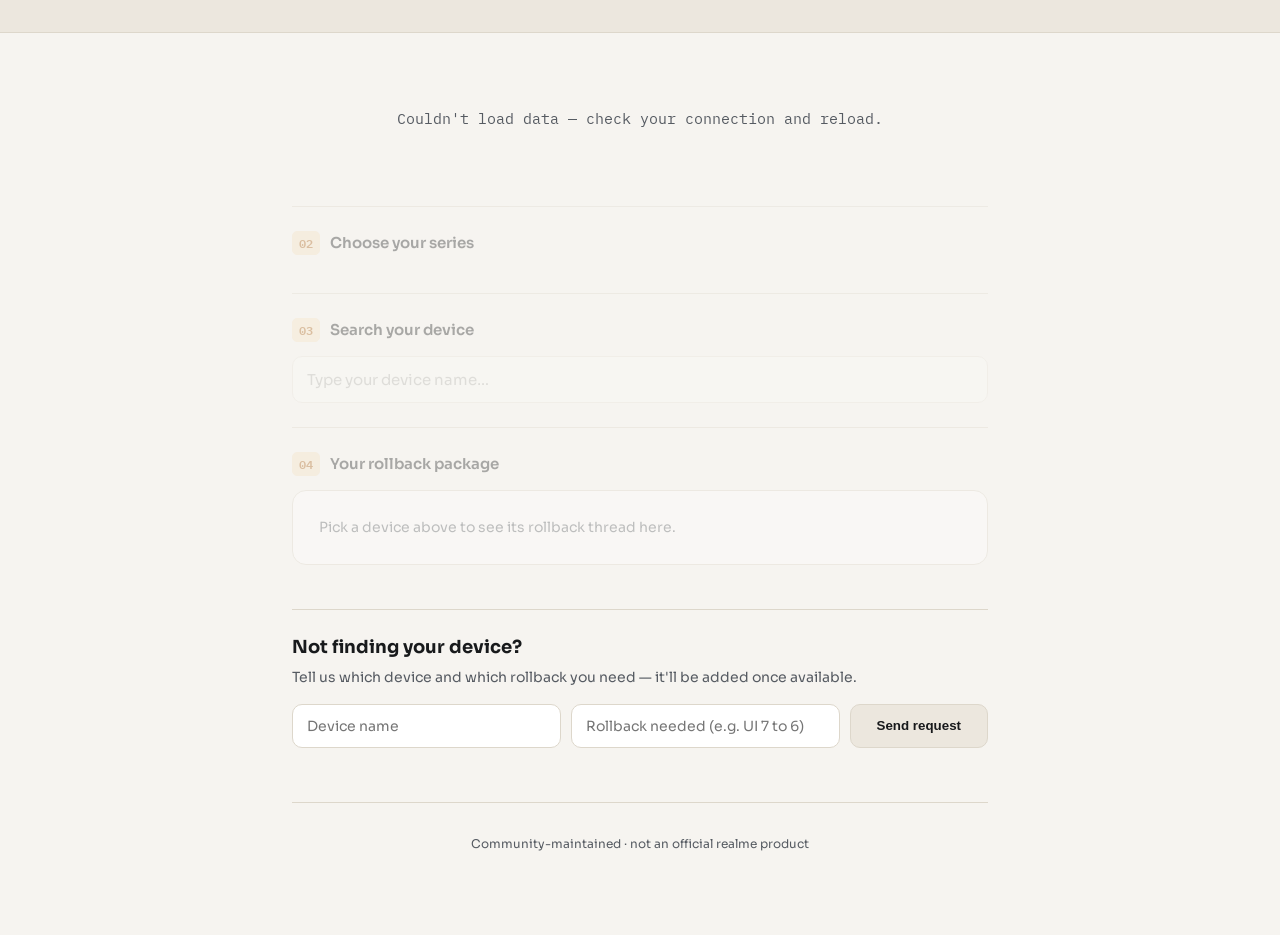
<file: index 22.html>
<!DOCTYPE html>
<html lang="en">
<head>
<meta charset="UTF-8">
<meta name="viewport" content="width=device-width, initial-scale=1.0, viewport-fit=cover">
<title>Rollback Finder — realme Community</title>
<meta name="description" content="Find the official rollback package thread for your realme device.">

<!-- PWA -->
<link rel="manifest" href="manifest.json">
<link rel="icon" href="icon-192.png" type="image/png">
<link rel="apple-touch-icon" href="icon-192.png">
<meta name="apple-mobile-web-app-capable" content="yes">
<meta name="apple-mobile-web-app-status-bar-style" content="black-translucent">
<meta name="apple-mobile-web-app-title" content="Rollback Finder">
<meta name="theme-color" content="#14161a" media="(prefers-color-scheme: dark)">
<meta name="theme-color" content="#f6f4f0" media="(prefers-color-scheme: light)">
<meta name="color-scheme" content="dark light">

<link rel="preconnect" href="https://fonts.googleapis.com">
<link href="https://fonts.googleapis.com/css2?family=Sora:wght@400;600;700;800&family=IBM+Plex+Mono:wght@400;500;600&display=swap" rel="stylesheet">
<style>
:root{
  color-scheme: dark;
  --bg:#14161a;
  --panel:#1b1e24;
  --panel-2:#21252c;
  --text:#edeae3;
  --muted:#8b9099;
  --accent:#e8a33d;
  --accent-soft:#3a2e1a;
  --line:#2c3038;
  --good:#6fcf97;
  --danger:#e2836b;
  --warn-bg:#3a1f1a;
  --warn-border:#5a2f22;
  --warn-text:#f2b8a3;
  --radius:14px;
  --font-head:'Sora',sans-serif;
  --font-mono:'IBM Plex Mono',monospace;
}

/* The site simply follows the device's own light/dark setting — no toggle. */
@media (prefers-color-scheme: light){
  :root{
    color-scheme: light;
    --bg:#f6f4f0;
    --panel:#ffffff;
    --panel-2:#ece7de;
    --text:#181a1c;
    --muted:#565b62;
    --accent:#a85d10;
    --accent-soft:#f5e2c2;
    --line:#ddd7cb;
    --good:#1f7a4c;
    --danger:#b3401f;
    --warn-bg:#fbe6df;
    --warn-border:#eab7a2;
    --warn-text:#7c2e15;
  }
}

@media (prefers-reduced-motion: reduce){
  *,*::before,*::after{animation-duration:.001ms !important;animation-iteration-count:1 !important;transition-duration:.001ms !important;}
}

*{box-sizing:border-box;}
html{-webkit-text-size-adjust:100%;}
body{
  margin:0;
  background:var(--bg);
  color:var(--text);
  font-family:var(--font-head);
  line-height:1.5;
  -webkit-tap-highlight-color:transparent;
  transition:background-color .2s ease, color .2s ease;
}

.wrap{max-width:560px;margin:0 auto;padding:0 20px 60px;}



/* Announcements */
.announce-bar{
  display:flex;
  gap:10px;
  overflow-x:auto;
  padding:14px 16px;
  background:var(--panel-2);
  border-bottom:1px solid var(--line);
  scrollbar-width:none;
}
.announce-bar::-webkit-scrollbar{display:none;}
.announce-card{
  flex:0 0 auto;
  display:flex;
  align-items:center;
  gap:8px;
  padding:8px 14px;
  border:1px solid var(--line);
  border-radius:999px;
  color:var(--text);
  text-decoration:none;
  font-size:13px;
  white-space:nowrap;
  background:var(--panel);
}
.announce-card:before{
  content:"";
  width:6px;height:6px;border-radius:50%;
  background:var(--accent);
  flex:0 0 auto;
}
.announce-card:hover{border-color:var(--accent);}

/* Hero */
.hero{padding:44px 0 28px;}
.reel{margin-bottom:18px;}
.hero h1{
  font-size:30px;
  font-weight:800;
  line-height:1.2;
  margin:0 0 10px;
  letter-spacing:-0.02em;
}
.hero .sub{
  color:var(--muted);
  font-size:15px;
  max-width:38ch;
  margin:0;
}

/* Steps */
.step{
  padding:24px 0;
  border-top:1px solid var(--line);
  transition:opacity .2s ease;
}
.step[data-state="locked"]{opacity:.35;pointer-events:none;}
.step[data-state="active"]{opacity:1;pointer-events:auto;}
.step[data-state="done"]{opacity:1;pointer-events:auto;}

.step-label{
  display:flex;
  align-items:baseline;
  gap:10px;
  font-size:15px;
  font-weight:600;
  margin:0 0 14px;
}
.step-no{
  font-family:var(--font-mono);
  font-size:12px;
  color:var(--accent);
  border:1px solid var(--accent-soft);
  background:var(--accent-soft);
  padding:2px 6px;
  border-radius:5px;
}

.chip-row{display:flex;flex-wrap:wrap;gap:8px;}
.chip{
  font-family:var(--font-mono);
  font-size:14px;
  padding:9px 16px;
  border-radius:10px;
  border:1px solid var(--line);
  background:var(--panel);
  color:var(--text);
  cursor:pointer;
}
.chip:hover{border-color:var(--accent);}
.chip.selected{
  background:var(--accent);
  border-color:var(--accent);
  color:#1a1204;
  font-weight:600;
}

/* Search */
.search-box{position:relative;}
#deviceSearch{
  width:100%;
  padding:13px 14px;
  border-radius:10px;
  border:1px solid var(--line);
  background:var(--panel);
  color:var(--text);
  font-family:var(--font-head);
  font-size:15px;
}
#deviceSearch:disabled{opacity:.5;}
#deviceSearch:focus{outline:none;border-color:var(--accent);}

.suggestions{
  list-style:none;
  margin:6px 0 0;
  padding:6px;
  border:1px solid var(--line);
  border-radius:10px;
  background:var(--panel-2);
  position:absolute;
  width:100%;
  z-index:5;
  max-height:240px;
  overflow-y:auto;
}
.suggestions li{
  padding:10px 10px;
  border-radius:7px;
  cursor:pointer;
  font-size:14px;
  display:flex;
  justify-content:space-between;
  gap:8px;
}
.suggestions li:hover,.suggestions li.hi{background:var(--panel);}
.suggestions .tag{
  font-family:var(--font-mono);
  font-size:11px;
  color:var(--muted);
}
.suggestions li.no-match{
  cursor:default;
  color:var(--muted);
}
.suggestions li.no-match:hover{background:transparent;}
.suggestions li.no-match a{color:var(--accent);}

/* Result */
.result-card{
  border:1px solid var(--line);
  border-radius:var(--radius);
  padding:20px;
  background:var(--panel);
}
.empty-hint{color:var(--muted);font-size:14px;margin:0;}
.result-device{
  font-size:13px;
  color:var(--good);
  font-family:var(--font-mono);
  margin:0 0 4px;
}
.result-title{
  font-size:18px;
  font-weight:700;
  margin:0 0 16px;
}
.result-link{
  display:inline-flex;
  align-items:center;
  gap:8px;
  background:var(--accent);
  color:#1a1204;
  text-decoration:none;
  font-weight:700;
  padding:12px 18px;
  border-radius:10px;
  font-size:14px;
  border:none;
  font-family:var(--font-head);
  cursor:pointer;
}
.result-alt{
  margin:14px 0 0;
  font-size:13px;
  color:var(--muted);
}
.result-alt a{color:var(--text);}

/* Request */
.request{
  margin-top:20px;
  padding:24px 0;
  border-top:1px solid var(--line);
}
.request h2{font-size:18px;margin:0 0 6px;}
.request .sub{color:var(--muted);font-size:14px;margin:0 0 16px;}
#requestForm{display:flex;flex-direction:column;gap:10px;}
#requestForm input{
  padding:12px 14px;
  border-radius:10px;
  border:1px solid var(--line);
  background:var(--panel);
  color:var(--text);
  font-family:var(--font-head);
  font-size:14px;
}
#requestForm input:focus{outline:none;border-color:var(--accent);}
#requestForm button{
  padding:12px;
  border-radius:10px;
  border:none;
  background:var(--panel-2);
  border:1px solid var(--line);
  color:var(--text);
  font-weight:600;
  cursor:pointer;
}
#requestForm button:hover{border-color:var(--accent);}
#requestForm button{position:relative;display:flex;align-items:center;justify-content:center;gap:8px;transition:background .2s,border-color .2s;}
#requestForm button:disabled{cursor:default;opacity:.85;}
#requestForm button.is-sent{background:var(--good);border-color:var(--good);color:#0f1a14;}
.btn-spinner{
  width:14px;height:14px;
  border:2px solid rgba(237,234,227,.35);
  border-top-color:var(--text);
  border-radius:50%;
  display:inline-block;
  animation:spin .6s linear infinite;
}
@keyframes spin{to{transform:rotate(360deg);}}
.btn-check{
  display:inline-block;
  animation:pop .35s ease;
}
@keyframes pop{
  0%{transform:scale(0);opacity:0;}
  60%{transform:scale(1.25);opacity:1;}
  100%{transform:scale(1);}
}
.form-note{
  font-size:13px;
  color:var(--good);
  margin-top:10px;
  opacity:0;
  transform:translateY(-4px);
  animation:noteIn .3s ease forwards;
}
.form-note.error{color:var(--danger);}
@keyframes noteIn{
  to{opacity:1;transform:translateY(0);}
}
@keyframes shake{
  10%,90%{transform:translateX(-1px);}
  20%,80%{transform:translateX(2px);}
  30%,50%,70%{transform:translateX(-4px);}
  40%,60%{transform:translateX(4px);}
}
.shake{animation:shake .4s;}

.state-msg{
  padding:60px 0;
  text-align:center;
  color:var(--muted);
  font-size:15px;
}
.state-msg h2{
  color:var(--text);
  font-size:20px;
  margin:0 0 8px;
}
.state-msg.loading{font-family:var(--font-mono);}

/* Warning modal */
.modal-backdrop{
  position:fixed;
  inset:0;
  background:rgba(10,11,13,.72);
  display:flex;
  align-items:flex-end;
  justify-content:center;
  z-index:50;
  padding:16px;
}
.modal-backdrop[hidden]{
  display:none !important;
}
.modal-card{
  width:100%;
  max-width:520px;
  background:var(--panel);
  border:1px solid var(--line);
  border-radius:var(--radius);
  padding:22px;
}
.modal-card h3{
  margin:0 0 14px;
  font-size:18px;
}
.modal-steps{
  margin:0 0 16px;
  padding-left:20px;
  color:var(--text);
  font-size:14px;
  line-height:1.6;
}
.modal-steps li{margin-bottom:10px;}
.modal-steps b{display:block;font-weight:600;margin-bottom:2px;}
.modal-warning{
  display:flex;
  gap:8px;
  align-items:flex-start;
  background:var(--warn-bg);
  border:1px solid var(--warn-border);
  color:var(--warn-text);
  padding:12px 14px;
  border-radius:10px;
  font-size:13px;
  margin:0 0 18px;
}
.modal-actions{display:flex;gap:10px;}
.modal-cancel,.modal-continue{
  flex:1;
  padding:12px;
  border-radius:10px;
  font-weight:600;
  font-size:14px;
  cursor:pointer;
  border:1px solid var(--line);
}
.modal-cancel{background:transparent;color:var(--muted);}
.modal-continue{background:var(--accent);color:#1a1204;border-color:var(--accent);}

.foot{
  margin-top:30px;
  padding-top:20px;
  border-top:1px solid var(--line);
  color:var(--muted);
  font-size:12px;
  text-align:center;
}

/* ---------- Responsive: tablet & desktop ---------- */
@media (min-width:640px){
  .wrap{max-width:640px;padding:0 32px 70px;}
  .hero{padding:56px 0 32px;}
  .hero h1{font-size:34px;}
  .hero .sub{max-width:44ch;}
  .chip{font-size:15px;padding:10px 18px;}
  #requestForm{flex-direction:row;flex-wrap:wrap;}
  #requestForm input{flex:1 1 200px;}
  #requestForm button{flex:0 0 auto;padding:12px 26px;}
  .modal-backdrop{align-items:center;}
  .modal-card{max-width:480px;}
}
@media (min-width:900px){
  .wrap{max-width:760px;}
  .hero{padding:72px 0 40px;}
  .hero h1{font-size:42px;}
  .result-card{padding:26px;}
  .announce-bar{padding:16px max(20px, calc(50vw - 380px));}
}

</style>
</head>
<body>

  <!-- Announcements -->
  <section class="announce-bar" id="announceBar" aria-label="Announcements"></section>

  <main class="wrap">

    <p class="state-msg loading" id="loadingState" aria-live="polite">Loading…</p>

    <!-- Hero -->
    <header class="hero" hidden>
      <div class="reel" aria-hidden="true">
        <svg viewBox="0 0 120 120" width="72" height="72">
          <circle cx="60" cy="60" r="52" fill="none" stroke="var(--line)" stroke-width="2"/>
          <circle cx="60" cy="60" r="52" fill="none" stroke="var(--accent)" stroke-width="2"
                  stroke-dasharray="326" stroke-dashoffset="80" stroke-linecap="round"/>
          <circle cx="60" cy="60" r="7" fill="var(--accent)"/>
          <circle cx="60" cy="26" r="4" fill="var(--line)"/>
          <circle cx="94" cy="60" r="4" fill="var(--line)"/>
          <circle cx="60" cy="94" r="4" fill="var(--line)"/>
          <circle cx="26" cy="60" r="4" fill="var(--line)"/>
        </svg>
      </div>
      <h1>Want to rollback your realme device?</h1>
      <p class="sub">A centralised place to find the official rollback package thread for your device — pick your version, search, and get the link.</p>
    </header>

    <!-- Step 1: UI version -->
    <section class="step" id="step1" data-state="active" hidden>
      <p class="step-label"><span class="step-no">01</span> Which UI version are you currently on?</p>
      <div class="chip-row" id="versionChips"></div>
    </section>

    <!-- Step 2: Series -->
    <section class="step" id="step2" data-state="locked">
      <p class="step-label"><span class="step-no">02</span> Choose your series</p>
      <div class="chip-row" id="seriesChips"></div>
    </section>

    <!-- Step 3: Search -->
    <section class="step" id="step3" data-state="locked">
      <p class="step-label"><span class="step-no">03</span> Search your device</p>
      <div class="search-box">
        <input type="text" id="deviceSearch" placeholder="Type your device name…" autocomplete="off" disabled>
        <ul class="suggestions" id="suggestions" hidden></ul>
      </div>
    </section>

    <!-- Step 4: Result -->
    <section class="step result" id="step4" data-state="locked">
      <p class="step-label"><span class="step-no">04</span> Your rollback package</p>
      <div class="result-card" id="resultCard">
        <p class="empty-hint">Pick a device above to see its rollback thread here.</p>
      </div>
    </section>

    <!-- Request box -->
    <section class="request">
      <h2>Not finding your device?</h2>
      <p class="sub">Tell us which device and which rollback you need — it'll be added once available.</p>
      <form id="requestForm">
        <input type="text" id="reqDevice" placeholder="Device name" required>
        <input type="text" id="reqVersion" placeholder="Rollback needed (e.g. UI 7 to 6)" required>
        <button type="submit">Send request</button>
      </form>
      <p class="form-note" id="formNote" aria-live="polite" hidden></p>
    </section>

    <footer class="foot">
      <p>Community-maintained · not an official realme product</p>
    </footer>

  </main>

  <!-- Rollback warning modal -->
  <div class="modal-backdrop" id="warningModal" hidden>
    <div class="modal-card">
      <h3>Before you continue</h3>
      <p class="modal-warning" id="modalWarning"></p>
      <div class="modal-actions">
        <button type="button" class="modal-cancel" id="modalCancel">Go back</button>
        <button type="button" class="modal-continue" id="modalContinue">I know the consequences, continue</button>
      </div>
    </div>
  </div>

<script>
/* ---------- CONFIG ----------
   Paste your deployed Apps Script Web App URL here.
   (Deploy > New deployment > Web app, in Code.gs) */
const SCRIPT_URL = "https://script.google.com/macros/s/AKfycbwsynTWk5NTxzb6BFLU44aQ6Hltn35qUxdpwnh1HF0Ra3pyF948bSjA04n37Wpq8BSW/exec";

/* ---------- STATE ---------- */
let DATA = {};
let ANNOUNCEMENTS = [];
let SETTINGS = {};
let state = { version: null, series: null, device: null };

/* ---------- LOAD ---------- */
async function loadData() {
  const res = await fetch(SCRIPT_URL);
  const json = await res.json();
  DATA = json.versions || {};
  ANNOUNCEMENTS = json.announcements || [];
  SETTINGS = json.settings || {};
}

function isOn(settingName) {
  return !!(SETTINGS[settingName] && SETTINGS[settingName].value);
}

function messageFor(settingName, fallback) {
  const s = SETTINGS[settingName];
  return (s && s.message) ? s.message : fallback;
}

/* ---------- ANNOUNCEMENTS ---------- */
function renderAnnouncements() {
  const bar = document.getElementById("announceBar");
  if (!ANNOUNCEMENTS.length) { bar.hidden = true; return; }
  ANNOUNCEMENTS.forEach(a => {
    const el = document.createElement("a");
    el.className = "announce-card";
    el.href = a.link;
    el.textContent = a.text;
    el.target = "_blank";
    el.rel = "noopener";
    bar.appendChild(el);
  });
}

/* ---------- STEP 1: VERSION ---------- */
function renderVersionChips() {
  const row = document.getElementById("versionChips");
  Object.keys(DATA).forEach(v => {
    const chip = document.createElement("button");
    chip.className = "chip";
    chip.type = "button";
    chip.textContent = v;
    chip.addEventListener("click", () => selectVersion(v, chip));
    row.appendChild(chip);
  });
}

function selectVersion(version, chipEl) {
  state.version = version;
  state.series = null;
  state.device = null;
  [...chipEl.parentElement.children].forEach(c => c.classList.remove("selected"));
  chipEl.classList.add("selected");

  document.getElementById("step1").dataset.state = "done";
  document.getElementById("step2").dataset.state = "active";
  document.getElementById("step2").innerHTML = "";
  buildStep2();
  resetStep3();
  resetResult();
}

/* ---------- STEP 2: SERIES ---------- */
function buildStep2() {
  const step2 = document.getElementById("step2");
  const label = document.createElement("p");
  label.className = "step-label";
  label.innerHTML = `<span class="step-no">02</span> Choose your series`;
  const row = document.createElement("div");
  row.className = "chip-row";
  row.id = "seriesChips";
  step2.appendChild(label);
  step2.appendChild(row);

  const seriesList = [...new Set(DATA[state.version].map(r => r.series))];
  seriesList.forEach(s => {
    const chip = document.createElement("button");
    chip.className = "chip";
    chip.type = "button";
    chip.textContent = s;
    chip.addEventListener("click", () => selectSeries(s, chip));
    row.appendChild(chip);
  });
}

function selectSeries(series, chipEl) {
  state.series = series;
  state.device = null;
  [...chipEl.parentElement.children].forEach(c => c.classList.remove("selected"));
  chipEl.classList.add("selected");

  document.getElementById("step2").dataset.state = "done";
  document.getElementById("step3").dataset.state = "active";
  const input = document.getElementById("deviceSearch");
  input.disabled = false;
  input.value = "";
  input.focus();
  resetResult();
}

/* ---------- STEP 3: SEARCH (fuzzy) ---------- */
function normalize(str) {
  return str.toLowerCase().replace(/[^a-z0-9]/g, "");
}

function fuzzyScore(query, target) {
  const q = normalize(query), t = normalize(target);
  if (!q) return 0;
  if (t === q) return 100;
  if (t.startsWith(q)) return 90;
  if (t.includes(q)) return 75;
  let matches = 0, ti = 0;
  for (const ch of q) {
    const idx = t.indexOf(ch, ti);
    if (idx !== -1) { matches++; ti = idx + 1; }
  }
  if (matches < q.length) return 0; // every character in the query must appear, in order
  return 50;
}

function getRowsForCurrentScope() {
  return DATA[state.version].filter(r => r.series === state.series);
}

function searchDevices(query) {
  const rows = getRowsForCurrentScope();
  const results = [];
  rows.forEach(row => {
    row.devices.forEach(deviceName => {
      const score = fuzzyScore(query, deviceName);
      if (score > 0) results.push({ deviceName, row, score });
    });
  });
  results.sort((a, b) => b.score - a.score);
  return results.slice(0, 6);
}

function initSearch() {
  const input = document.getElementById("deviceSearch");
  const list = document.getElementById("suggestions");

  input.addEventListener("input", () => {
    const q = input.value.trim();
    if (!q) { list.hidden = true; list.innerHTML = ""; return; }
    const matches = searchDevices(q);
    if (!matches.length) {
      list.innerHTML = `<li class="no-match"><span>Device not found. <a href="#requestForm">Submit a request below</a>.</span></li>`;
      list.hidden = false;
      return;
    }
    list.innerHTML = "";
    matches.forEach(m => {
      const li = document.createElement("li");
      li.innerHTML = `<span>${m.deviceName}</span><span class="tag">${m.row.series}</span>`;
      li.addEventListener("click", () => pickDevice(m.deviceName, m.row));
      list.appendChild(li);
    });
    list.hidden = false;
  });

  document.addEventListener("click", (e) => {
    if (!e.target.closest(".search-box")) list.hidden = true;
  });
}

function resetStep3() {
  document.getElementById("step3").dataset.state = "locked";
  const input = document.getElementById("deviceSearch");
  input.disabled = true;
  input.value = "";
  document.getElementById("suggestions").hidden = true;
}

/* ---------- WARNING MODAL (shown before opening any thread link) ---------- */
const ROLLBACK_WARNING = "Rollback is the last option to try. If you're facing any issue, please reach out to realme Customer Care or your nearest Service Centre first. Rollback is not recommended unless necessary — it erases all data on your device, complete data loss, with no way to recover it.";

let pendingLink = null;

function initWarningModal() {
  document.getElementById("modalWarning").textContent = "⚠ " + ROLLBACK_WARNING;

  document.getElementById("modalCancel").addEventListener("click", closeWarningModal);
  document.getElementById("warningModal").addEventListener("click", (e) => {
    if (e.target.id === "warningModal") closeWarningModal();
  });
  document.getElementById("modalContinue").addEventListener("click", () => {
    if (pendingLink) window.open(pendingLink, "_blank", "noopener");
    closeWarningModal();
  });
}

function openWarningModal(link) {
  pendingLink = link;
  document.getElementById("warningModal").hidden = false;
}

function closeWarningModal() {
  pendingLink = null;
  document.getElementById("warningModal").hidden = true;
}

/* ---------- STEP 4: RESULT ---------- */
function pickDevice(deviceName, row) {
  state.device = deviceName;
  document.getElementById("suggestions").hidden = true;
  document.getElementById("deviceSearch").value = deviceName;
  document.getElementById("step3").dataset.state = "done";
  document.getElementById("step4").dataset.state = "active";

  const card = document.getElementById("resultCard");
  card.innerHTML = `
    <p class="result-device">${state.version} → rollback confirmed</p>
    <p class="result-title">${deviceName}</p>
    <button type="button" class="result-link" id="openThreadBtn">Open rollback thread</button>
    <p class="result-alt">Wrong device? <a href="#requestForm">Request it instead</a></p>
  `;
  document.getElementById("openThreadBtn").addEventListener("click", () => openWarningModal(row.link));
}

function resetResult() {
  document.getElementById("step4").dataset.state = "locked";
  document.getElementById("resultCard").innerHTML =
    `<p class="empty-hint">Pick a device above to see its rollback thread here.</p>`;
}

/* ---------- REQUEST FORM ---------- */
/* Mirrors the backend's validateField() so users get instant feedback
   instead of waiting on a round-trip for something obviously invalid. */
function validateField(text, maxLen) {
  const t = text.trim();
  if (!t) return { ok: false, reason: "This field is required." };
  if (t.length > maxLen) return { ok: false, reason: `Keep it under ${maxLen} characters.` };
  if (/https?:\/\/|www\.|\.(com|net|org|in|io|co|link|xyz)\b/i.test(t)) {
    return { ok: false, reason: "Links aren't allowed here — just the device/version." };
  }
  if (/<[^>]*>|javascript:|on\w+\s*=/i.test(t)) {
    return { ok: false, reason: "That contains characters that aren't allowed." };
  }
  if (/^[=+\-@]/.test(t)) {
    return { ok: false, reason: "That contains characters that aren't allowed." };
  }
  return { ok: true };
}

function initRequestForm() {
  const form = document.getElementById("requestForm");
  const note = document.getElementById("formNote");

  if (isOn("Block Requests")) {
    form.querySelectorAll("input, button").forEach(el => el.disabled = true);
    note.hidden = false;
    note.textContent = messageFor("Block Requests", "Requests are paused right now — check back later.");
    return;
  }

  form.addEventListener("submit", async (e) => {
    e.preventDefault();
    const deviceEl = document.getElementById("reqDevice");
    const versionEl = document.getElementById("reqVersion");
    const sendBtn = form.querySelector("button[type=submit]");
    const btnLabel = "Send request";

    function showNote(text, isError) {
      note.hidden = false;
      note.textContent = text;
      note.className = "form-note" + (isError ? " error" : "");
      // restart the fade-in animation
      void note.offsetWidth;
      note.style.animation = "none";
      void note.offsetWidth;
      note.style.animation = "";
    }

    function fail(text) {
      showNote(text, true);
      form.classList.remove("shake");
      void form.offsetWidth;
      form.classList.add("shake");
    }

    const deviceCheck = validateField(deviceEl.value, 60);
    if (!deviceCheck.ok) { fail(deviceCheck.reason); return; }
    const versionCheck = validateField(versionEl.value, 50);
    if (!versionCheck.ok) { fail(versionCheck.reason); return; }

    sendBtn.disabled = true;
    sendBtn.innerHTML = `<span class="btn-spinner"></span> Sending…`;

    const payload = { device: deviceEl.value.trim(), version: versionEl.value.trim() };
    try {
      const res = await fetch(SCRIPT_URL, {
        method: "POST",
        headers: { "Content-Type": "text/plain;charset=utf-8" },
        body: JSON.stringify(payload)
      });
      const result = await res.json();
      if (result.ok) {
        sendBtn.innerHTML = `<span class="btn-check">✓</span> Sent`;
        sendBtn.classList.add("is-sent");
        form.reset();
        showNote("Got it — we'll take a look and add it if possible.", false);
      } else {
        fail("That couldn't be submitted — check for links or special characters.");
      }
    } catch (err) {
      fail("Something went wrong sending that — try again in a bit.");
    } finally {
      setTimeout(() => {
        sendBtn.disabled = false;
        sendBtn.classList.remove("is-sent");
        sendBtn.textContent = btnLabel;
      }, 1600);
    }
    setTimeout(() => { note.hidden = true; }, 5000);
  });
}

/* ---------- MAINTENANCE ---------- */
function showMaintenance(message) {
  document.querySelector(".wrap").innerHTML = `
    <div class="state-msg">
      <h2>Down for a moment</h2>
      <p>${message}</p>
    </div>`;
}

/* ---------- PWA: service worker ---------- */
function initServiceWorker() {
  if (!("serviceWorker" in navigator)) return;
  window.addEventListener("load", () => {
    navigator.serviceWorker.register("sw.js").catch(() => { /* offline caching is a bonus, not required */ });
  });
}

/* ---------- INIT ---------- */
(async function init() {
  initServiceWorker();

  const loading = document.getElementById("loadingState");
  try {
    await loadData();
  } catch (err) {
    loading.textContent = "Couldn't load data — check your connection and reload.";
    return;
  }

  if (isOn("Maintenance Mode")) {
    showMaintenance(messageFor("Maintenance Mode", "Back shortly — doing some maintenance."));
    return;
  }

  loading.hidden = true;
  document.querySelectorAll(".hero, #step1").forEach(el => el.hidden = false);

  renderAnnouncements();
  renderVersionChips();
  initSearch();
  initRequestForm();
  initWarningModal();
})();

</script>
</body>
</html>
</file>
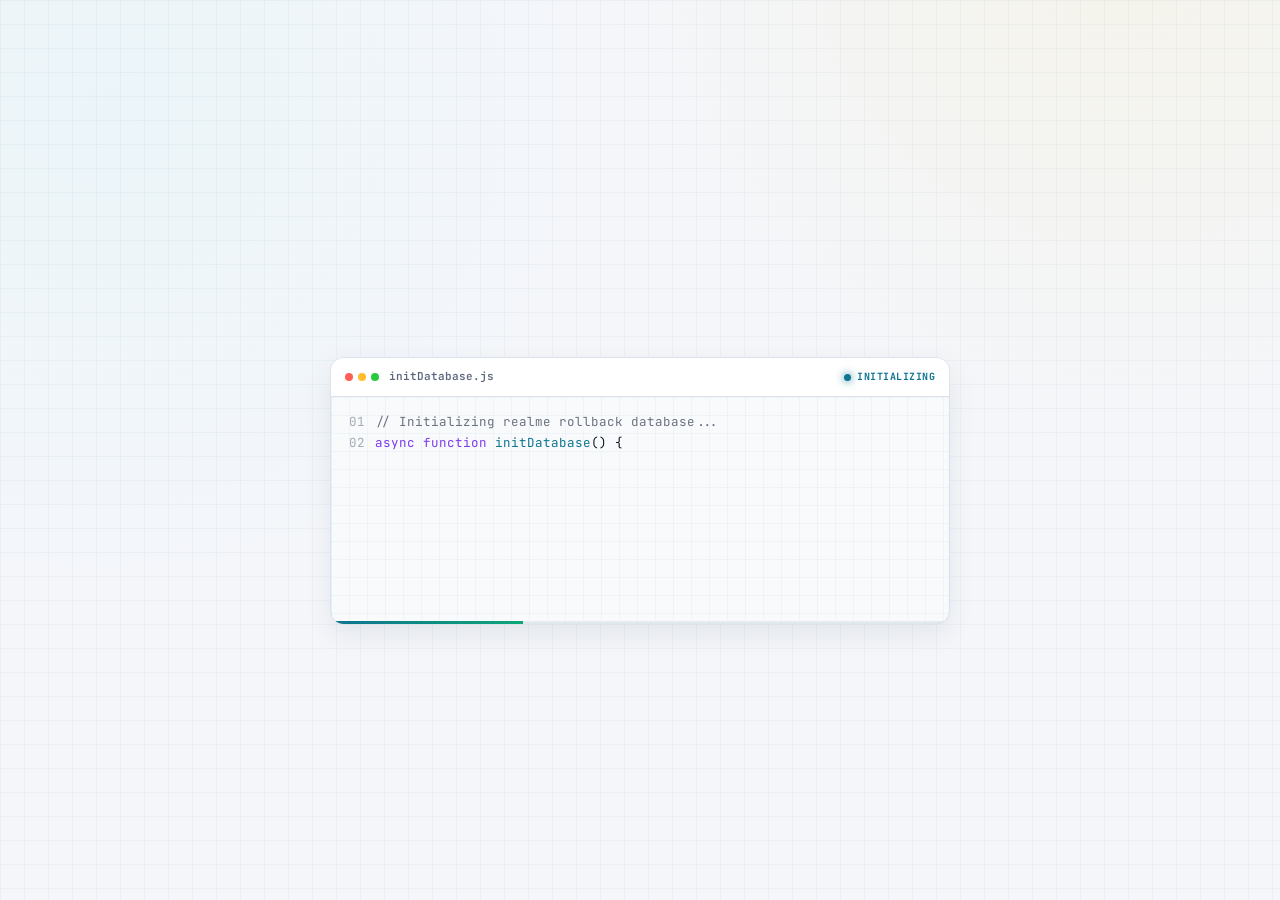
<file: Rollback Package Finder (Code-Base UI) (2).html>
<!DOCTYPE html>
<html lang="en">
<head>
<meta charset="UTF-8">
<meta name="viewport" content="width=device-width, initial-scale=1.0, viewport-fit=cover">
<title>Rollback Package Finder — realme Community</title>
<meta name="description" content="Find the official post from realme where the rollback package for your device is available.">

<!-- PWA -->
<link rel="manifest" href="manifest.json">
<link rel="icon" href="icon-192.png" type="image/png">
<link rel="apple-touch-icon" href="icon-192.png">
<meta name="apple-mobile-web-app-capable" content="yes">
<meta name="apple-mobile-web-app-status-bar-style" content="black-translucent">
<meta name="apple-mobile-web-app-title" content="Rollback Finder">
<meta name="theme-color" content="#0B0E14" media="(prefers-color-scheme: dark)">
<meta name="theme-color" content="#F4F6FA" media="(prefers-color-scheme: light)">
<meta name="color-scheme" content="dark light">

<!-- Fonts: Sora for headings, Inter for UI text, JetBrains Mono for code-base UI -->
<link rel="preconnect" href="https://fonts.googleapis.com">
<link rel="preconnect" href="https://fonts.gstatic.com" crossorigin>
<link href="https://fonts.googleapis.com/css2?family=Inter:wght@400;500;600&family=JetBrains+Mono:wght@400;500;600;700&family=Sora:wght@500;600;700;800&display=swap" rel="stylesheet">

<style>
:root {
  color-scheme: dark;
  /* Code-Base Dark IDE Palette */
  --bg: #0B0E14;
  --panel: #111622;
  --panel-2: #181F2E;
  --code-bg: #0D111A;
  --text: #EDF1F7;
  --text-muted: #8B95A8;

  /* Brand & Syntax Accents */
  --accent: #FFC915;
  --accent-hover: #E5B410;
  --accent-soft: rgba(255, 201, 21, 0.16);
  --accent-text: #0D111A;

  --cyan: #5CE1E6;
  --cyan-soft: rgba(92, 225, 230, 0.12);
  --kw: #C792EA;
  --prop: #82AAFF;
  --cmt: #6E7A91;
  --grid-line: rgba(92, 225, 230, 0.038);

  --line: #232B3D;
  --line-light: #333F58;

  /* Status Colors */
  --good: #20C997;
  --good-bg: rgba(32, 201, 151, 0.12);
  --danger: #FF6B6B;
  --warn-bg: rgba(255, 107, 107, 0.10);
  --warn-border: rgba(255, 107, 107, 0.25);
  --warn-text: #FF8787;

  --radius: 14px;
  --radius-sm: 10px;
  --shadow: 0 12px 32px rgba(0, 0, 0, 0.34);

  --font-head: 'Sora', sans-serif;
  --font-body: 'Inter', sans-serif;
  --font-mono: 'JetBrains Mono', monospace;
}

@media (prefers-color-scheme: light) {
  :root {
    color-scheme: light;
    --bg: #F4F6FA;
    --panel: #FFFFFF;
    --panel-2: #EEF2F7;
    --code-bg: #F8FAFC;
    --text: #111622;
    --text-muted: #5C677D;

    --accent: #FFC915;
    --accent-hover: #E5B410;
    --accent-soft: rgba(255, 201, 21, 0.24);
    --accent-text: #111622;

    --cyan: #0E7490;
    --cyan-soft: rgba(14, 116, 144, 0.10);
    --kw: #7C3AED;
    --prop: #2563EB;
    --cmt: #6B7280;
    --grid-line: rgba(14, 116, 144, 0.045);

    --line: #DDE3EC;
    --line-light: #C6D0DE;

    --good: #0CA678;
    --good-bg: rgba(12, 166, 120, 0.11);
    --danger: #E03131;
    --warn-bg: #FFF5F5;
    --warn-border: #FFD6D6;
    --warn-text: #C92A2A;

    --shadow: 0 10px 28px rgba(15, 23, 42, 0.07);
  }
}

@media (prefers-reduced-motion: reduce) {
  *, *::before, *::after { animation-duration: .001ms !important; transition-duration: .001ms !important; }
}

* { box-sizing: border-box; }
[hidden] { display: none !important; }
html { scroll-behavior: smooth; -webkit-text-size-adjust: 100%; }

body {
  margin: 0;
  min-height: 100vh;
  display: flex;
  flex-direction: column;
  background-color: var(--bg);
  background-image:
    radial-gradient(circle at 88% -8%, rgba(255, 201, 21, 0.07), transparent 36%),
    radial-gradient(circle at 8% 12%, rgba(92, 225, 230, 0.06), transparent 34%),
    linear-gradient(to right, var(--grid-line) 1px, transparent 1px),
    linear-gradient(to bottom, var(--grid-line) 1px, transparent 1px);
  background-size: auto, auto, 24px 24px, 24px 24px;
  color: var(--text);
  font-family: var(--font-body);
  line-height: 1.6;
  -webkit-tap-highlight-color: transparent;
  transition: background-color 0.3s ease, color 0.3s ease;
}

h1, h2, h3, h4 { font-family: var(--font-head); margin: 0; }
a { color: var(--accent); text-decoration: none; transition: opacity 0.2s; }
a:hover { opacity: 0.85; }

.wrap {
  width: 100%;
  max-width: 920px;
  margin: 0 auto;
  padding: calc(16px + env(safe-area-inset-top)) 16px 56px;
}

@media (min-width: 640px) {
  .wrap { padding: 28px 28px 68px; }
}
@media (min-width: 900px) {
  .wrap { margin: auto; padding: 36px 32px 64px; }
}

/* ---------- STARTUP: INITIALIZING DATABASE CODE CONSOLE ---------- */
.init-shell {
  width: 100%;
  max-width: 620px;
  margin: min(14vh, 110px) auto 0;
  border: 1px solid var(--line);
  border-radius: var(--radius);
  background: var(--code-bg);
  box-shadow: var(--shadow), inset 0 0 0 1px rgba(92, 225, 230, 0.08);
  overflow: hidden;
  font-family: var(--font-mono);
  transition: opacity 0.35s ease, transform 0.35s ease;
}
.init-shell.is-ready {
  border-color: rgba(32, 201, 151, 0.55);
  box-shadow: 0 14px 36px rgba(32, 201, 151, 0.14);
}
.init-shell.is-leaving {
  opacity: 0;
  transform: translateY(-8px) scale(0.985);
}
.init-shell.is-error {
  border-color: var(--warn-border);
}

.code-bar {
  display: flex;
  align-items: center;
  justify-content: space-between;
  gap: 10px;
  padding: 10px 14px;
  background: var(--panel);
  border-bottom: 1px solid var(--line);
  font-family: var(--font-mono);
  font-size: 11px;
}
.code-bar-left {
  display: flex;
  align-items: center;
  gap: 10px;
  min-width: 0;
}
.win-dots {
  display: inline-flex;
  align-items: center;
  gap: 5px;
  flex-shrink: 0;
}
.win-dots i {
  width: 8px;
  height: 8px;
  border-radius: 50%;
  display: block;
}
.win-dots i:nth-child(1) { background: #FF5F56; }
.win-dots i:nth-child(2) { background: #FFBD2E; }
.win-dots i:nth-child(3) { background: #27C93F; }

.code-filename {
  color: var(--text-muted);
  font-weight: 600;
  white-space: nowrap;
  overflow: hidden;
  text-overflow: ellipsis;
}
.code-status {
  display: inline-flex;
  align-items: center;
  gap: 6px;
  font-size: 10px;
  font-weight: 700;
  letter-spacing: 0.05em;
  text-transform: uppercase;
  color: var(--cyan);
  flex-shrink: 0;
}
.code-status-dot {
  width: 7px;
  height: 7px;
  border-radius: 50%;
  background: var(--cyan);
  box-shadow: 0 0 8px var(--cyan);
  animation: pulseDot 1s ease-in-out infinite;
}
.is-ready .code-status,
.db-located .code-status { color: var(--good); }
.is-ready .code-status-dot,
.db-located .code-status-dot {
  background: var(--good);
  box-shadow: 0 0 8px var(--good);
  animation: none;
}
.is-error .code-status { color: var(--danger); }
.is-error .code-status-dot {
  background: var(--danger);
  box-shadow: 0 0 8px var(--danger);
  animation: none;
}
@keyframes pulseDot {
  0%, 100% { opacity: 1; transform: scale(1); }
  50% { opacity: 0.4; transform: scale(0.78); }
}

.code-body {
  padding: 14px 14px 16px;
  font-family: var(--font-mono);
  font-size: clamp(10.5px, 2.6vw, 12.5px);
  line-height: 1.7;
  min-height: 224px;
  background-image:
    linear-gradient(to right, var(--grid-line) 1px, transparent 1px),
    linear-gradient(to bottom, var(--grid-line) 1px, transparent 1px);
  background-size: 18px 18px;
}
.code-line {
  display: flex;
  align-items: baseline;
  gap: 10px;
  white-space: pre-wrap;
  overflow-wrap: anywhere;
}
.code-ln {
  color: var(--cmt);
  opacity: 0.58;
  width: 20px;
  text-align: right;
  flex-shrink: 0;
  user-select: none;
}
.code-text { flex: 1; min-width: 0; }
.tok-kw { color: var(--kw); }
.tok-fn { color: var(--cyan); }
.tok-str { color: var(--accent); }
.tok-num { color: var(--accent); }
.tok-ok { color: var(--good); font-weight: 700; }
.tok-err { color: var(--danger); font-weight: 700; }
.tok-prop { color: var(--prop); }
.tok-cmt { color: var(--cmt); }

@media (prefers-color-scheme: light) {
  .tok-str, .tok-num { color: #B45309; }
}

.code-cursor {
  display: inline-block;
  width: 6px;
  height: 12px;
  background: var(--cyan);
  vertical-align: -2px;
  margin-left: 2px;
  box-shadow: 0 0 6px var(--cyan);
  animation: cursorBlink 0.65s steps(1) infinite;
}
.is-ready .code-cursor,
.db-located .code-cursor {
  background: var(--good);
  box-shadow: 0 0 6px var(--good);
}
@keyframes cursorBlink { 0%, 49% { opacity: 1; } 50%, 100% { opacity: 0; } }

.code-progress {
  height: 3px;
  background: rgba(139, 149, 168, 0.16);
  overflow: hidden;
}
.code-progress-fill {
  height: 100%;
  width: 0%;
  background: linear-gradient(90deg, var(--cyan), var(--good));
  transition: width 0.22s linear;
}
.init-retry-wrap {
  padding: 0 14px 16px;
  display: flex;
  justify-content: flex-end;
}
.init-retry-btn {
  font-family: var(--font-mono);
  font-size: 12px;
  font-weight: 700;
  padding: 9px 16px;
  border-radius: 8px;
  border: 1px solid var(--accent);
  background: var(--accent);
  color: var(--accent-text);
  cursor: pointer;
}

/* App reveal transition (uses backwards only so transform doesn't trap stacking contexts after ending) */
.app-reveal {
  animation: appFadeIn 0.45s cubic-bezier(0.22, 1, 0.36, 1) backwards;
}
@keyframes appFadeIn {
  from { opacity: 0; transform: translateY(10px); }
  to { opacity: 1; transform: translateY(0); }
}

/* ---------- ANNOUNCEMENTS ---------- */
.announce-stack {
  margin: 0 0 18px;
  display: flex;
  flex-direction: column;
  gap: 10px;
}
.announce-card {
  display: block;
  padding: 14px 16px;
  border: 1px solid var(--warn-border);
  border-left: 3px solid var(--danger);
  border-radius: var(--radius-sm);
  background: var(--warn-bg);
  color: var(--text);
  transition: opacity 0.2s;
}
.announce-badge {
  display: inline-block;
  font-family: var(--font-mono);
  font-size: 10px;
  font-weight: 700;
  letter-spacing: 0.06em;
  color: var(--warn-text);
  background: rgba(255, 107, 107, 0.14);
  border: 1px solid var(--warn-border);
  padding: 2px 8px;
  border-radius: 6px;
  margin-bottom: 6px;
}
.announce-text {
  margin: 0;
  font-size: 13.5px;
  line-height: 1.55;
  color: var(--text);
}
.announce-link {
  color: var(--accent);
  font-family: var(--font-mono);
  font-size: 12.5px;
  font-weight: 600;
  text-decoration: underline;
  white-space: nowrap;
}
@media (prefers-color-scheme: light) {
  .announce-link { color: #B45309; }
}

/* ---------- CODE-BASE APP SHELL HEADER & HERO ---------- */
.header-top {
  display: flex;
  align-items: center;
  justify-content: space-between;
  gap: 12px;
  padding: 12px 16px;
  margin-bottom: 20px;
  background: var(--panel);
  border: 1px solid var(--line);
  border-radius: var(--radius);
  box-shadow: var(--shadow);
  flex-wrap: wrap;
}
.header-brand {
  display: flex;
  align-items: center;
  gap: 12px;
  min-width: 0;
}
.logo-icon {
  width: 38px;
  height: 38px;
  background: var(--accent);
  border-radius: 10px;
  display: flex;
  align-items: center;
  justify-content: center;
  color: var(--accent-text);
  box-shadow: 0 4px 12px var(--accent-soft);
  flex-shrink: 0;
}
.logo-icon svg { width: 21px; height: 21px; }
.header-title-wrap { min-width: 0; }
.header-path {
  display: block;
  font-family: var(--font-mono);
  font-size: 10.5px;
  color: var(--cyan);
  letter-spacing: 0.02em;
  line-height: 1.2;
  margin-bottom: 2px;
}
.header-top h1 {
  font-size: 17px;
  font-weight: 700;
  letter-spacing: -0.02em;
  line-height: 1.2;
}
.db-pill {
  display: inline-flex;
  align-items: center;
  gap: 6px;
  font-family: var(--font-mono);
  font-size: 11px;
  font-weight: 600;
  color: var(--good);
  background: var(--good-bg);
  border: 1px solid rgba(32, 201, 151, 0.30);
  padding: 5px 10px;
  border-radius: 8px;
  white-space: nowrap;
}
.db-pill::before {
  content: "";
  width: 6px;
  height: 6px;
  border-radius: 50%;
  background: var(--good);
  box-shadow: 0 0 8px var(--good);
}

.hero {
  padding: 4px 2px 26px;
  max-width: 760px;
}
.hero-tag {
  display: inline-block;
  font-family: var(--font-mono);
  font-size: 11.5px;
  color: var(--cmt);
  margin-bottom: 8px;
}
.hero h2 {
  font-size: clamp(26px, 5vw, 42px);
  font-weight: 800;
  line-height: 1.12;
  margin: 0 0 12px;
  letter-spacing: -0.03em;
}
.hero .sub {
  color: var(--text-muted);
  font-size: clamp(14px, 2vw, 15.5px);
  max-width: 680px;
  margin: 0;
}

/* ---------- FAQ (CODE DOC ACCORDION) ---------- */
.faq-section {
  margin-bottom: 28px;
  background: var(--panel);
  border: 1px solid var(--line);
  border-radius: var(--radius);
  padding: 16px 18px;
  box-shadow: var(--shadow);
}
.faq-section h3 {
  font-size: 12px;
  font-weight: 700;
  text-transform: uppercase;
  letter-spacing: 0.08em;
  color: var(--cyan);
  margin: 0 0 10px;
  font-family: var(--font-mono);
}
.faq-section h3::before {
  content: "// ";
  color: var(--cmt);
}
.faq-item {
  border-top: 1px solid var(--line);
}
.faq-q {
  list-style: none;
  cursor: pointer;
  display: flex;
  align-items: center;
  justify-content: space-between;
  gap: 12px;
  padding: 11px 0;
  font-size: 14.5px;
  font-weight: 600;
  color: var(--text);
}
.faq-q::-webkit-details-marker { display: none; }
.faq-q::after {
  content: "+";
  flex: 0 0 auto;
  font-family: var(--font-mono);
  font-size: 16px;
  color: var(--accent);
  transition: transform 0.2s;
}
@media (prefers-color-scheme: light) {
  .faq-q::after { color: #B45309; }
}
.faq-item[open] .faq-q::after { transform: rotate(45deg); }
.faq-a {
  font-size: 13.5px;
  color: var(--text-muted);
  line-height: 1.6;
  margin: 0 0 14px;
  padding-left: 12px;
  border-left: 2px solid var(--line-light);
}
.faq-a a {
  color: var(--accent);
  font-family: var(--font-mono);
  font-size: 13px;
  font-weight: 600;
  text-decoration: underline;
  text-underline-offset: 3px;
}
@media (prefers-color-scheme: light) {
  .faq-a a { color: #B45309; }
}

.stepper-heading {
  margin: 6px 0 18px;
  font-size: clamp(19px, 3vw, 22px);
  font-weight: 800;
  letter-spacing: -0.02em;
  color: var(--text);
  display: flex;
  align-items: center;
  gap: 10px;
}
.stepper-heading::before {
  content: ">_";
  font-family: var(--font-mono);
  font-size: 14px;
  color: var(--accent);
  background: var(--accent-soft);
  padding: 3px 8px;
  border-radius: 6px;
}
@media (prefers-color-scheme: light) {
  .stepper-heading::before { color: #9A6F00; }
}

/* ---------- STEPPER (AUTO-ADAPTED MOBILE & PC) ---------- */
.stepper {
  display: flex;
  flex-direction: column;
  gap: 14px;
  position: relative;
  z-index: 20;
}
.step {
  border: 1px solid var(--line);
  background: var(--panel);
  border-radius: var(--radius);
  padding: 16px;
  position: relative;
  box-shadow: var(--shadow);
  transition: border-color 0.25s ease, box-shadow 0.25s ease, opacity 0.25s ease;
}
.step[data-state="locked"] {
  opacity: 0.45;
  pointer-events: none;
}
.step[data-state="active"] {
  border-color: var(--accent);
  box-shadow: 0 0 0 3px var(--accent-soft), var(--shadow);
  z-index: 5;
}
.step[data-state="done"] {
  border-color: var(--line);
  z-index: 1;
}

.step-label {
  display: flex;
  align-items: center;
  gap: 10px;
  font-family: var(--font-head);
  font-size: 14.5px;
  font-weight: 700;
  margin: 0 0 14px;
}
.step-no {
  width: 28px;
  height: 28px;
  border-radius: 8px;
  background: var(--code-bg);
  border: 1.5px solid var(--line-light);
  color: var(--text-muted);
  font-family: var(--font-mono);
  font-size: 11px;
  font-weight: 700;
  display: inline-flex;
  align-items: center;
  justify-content: center;
  flex-shrink: 0;
  transition: all 0.25s ease;
}
.step[data-state="active"] .step-no {
  border-color: var(--accent);
  background: var(--accent);
  color: var(--accent-text);
  box-shadow: 0 0 0 3px var(--accent-soft);
}
.step[data-state="done"] .step-no {
  border-color: var(--good);
  background: var(--good-bg);
  color: var(--good);
}
.step-change {
  margin-left: auto;
  border: 1px solid var(--line);
  background: var(--code-bg);
  color: var(--cyan);
  font: 600 11.5px var(--font-mono);
  padding: 4px 9px;
  border-radius: 6px;
  cursor: pointer;
  transition: border-color 0.2s, color 0.2s;
}
.step-change:hover { border-color: var(--cyan); color: var(--text); }

/* Mobile: compact collapsible steps */
@media (max-width: 700px) {
  .step[data-state="locked"] { display: none; }
  .step[data-state="done"] { padding: 12px 14px; }
  .step[data-state="done"] .chip-row,
  .step[data-state="done"] .search-box { display: none; }
  .step[data-state="done"] .step-label { margin: 0; }
}

/* PC / Desktop (>= 701px): connected vertical code-timeline */
@media (min-width: 701px) {
  .stepper {
    gap: 22px;
    border-left: 2px dashed var(--line-light);
    margin-left: 15px;
    padding-left: 26px;
  }
  .step {
    padding: 20px 22px;
  }
  .step-label {
    font-size: 15.5px;
    margin: 0 0 14px;
    position: relative;
  }
  .step-no {
    position: absolute;
    left: -64px;
    top: 50%;
    transform: translateY(-50%);
    width: 30px;
    height: 30px;
    border-radius: 9px;
  }
  .step[data-state="locked"] {
    opacity: 0.42;
    filter: grayscale(0.7);
  }
  .step[data-state="done"] {
    opacity: 0.92;
  }
}

/* Keep active search dropdown above every other step on both PC & mobile */
.step.search-open {
  z-index: 30 !important;
  opacity: 1 !important;
  filter: none !important;
  pointer-events: auto !important;
}

/* ---------- CHIPS ---------- */
.chip-row { display: flex; flex-wrap: wrap; gap: 9px; }
.chip {
  font-family: var(--font-mono);
  font-size: 13.5px;
  font-weight: 500;
  padding: 9px 16px;
  border-radius: 8px;
  border: 1px solid var(--line);
  background: var(--code-bg);
  color: var(--text);
  cursor: pointer;
  transition: all 0.2s ease;
}
.chip:hover {
  border-color: var(--cyan);
  background: var(--panel-2);
  transform: translateY(-1px);
}
.chip:active { transform: scale(0.97); }
.chip.selected {
  background: var(--accent);
  border-color: var(--accent);
  color: var(--accent-text);
  font-weight: 700;
  box-shadow: 0 4px 12px var(--accent-soft);
}

/* ---------- SEARCH ---------- */
.search-box { position: relative; z-index: 40; }
.search-prompt {
  position: absolute;
  left: 14px;
  top: 50%;
  transform: translateY(-50%);
  font-family: var(--font-mono);
  font-size: 14px;
  font-weight: 700;
  color: var(--cyan);
  pointer-events: none;
}
#deviceSearch {
  width: 100%;
  padding: 14px 16px 14px 40px;
  border-radius: var(--radius-sm);
  border: 1px solid var(--line);
  background: var(--code-bg);
  color: var(--text);
  font-family: var(--font-mono);
  font-size: 14px;
  transition: border-color 0.2s, box-shadow 0.2s;
}
#deviceSearch:disabled { opacity: 0.55; }
#deviceSearch:focus {
  outline: none;
  border-color: var(--accent);
  box-shadow: 0 0 0 3px var(--accent-soft);
}

.suggestions {
  list-style: none;
  margin: 8px 0 0;
  padding: 6px;
  border: 1px solid var(--line-light);
  border-radius: var(--radius-sm);
  background-color: var(--panel);
  position: absolute;
  left: 0;
  right: 0;
  z-index: 120;
  max-height: 260px;
  overflow-y: auto;
  box-shadow: 0 16px 38px rgba(0, 0, 0, 0.45);
  isolation: isolate;
}
.suggestions li {
  padding: 11px 13px;
  border-radius: 8px;
  cursor: pointer;
  font-family: var(--font-mono);
  font-size: 13.5px;
  font-weight: 500;
  color: var(--text);
  display: flex;
  justify-content: space-between;
  align-items: center;
  gap: 8px;
  transition: background 0.12s;
}
.suggestions li:hover, .suggestions li.hi { background: var(--panel-2); }
.suggestions .tag {
  font-family: var(--font-mono);
  font-size: 10.5px;
  color: var(--cyan);
  background: var(--cyan-soft);
  padding: 3px 8px;
  border-radius: 6px;
  border: 1px solid rgba(92, 225, 230, 0.25);
  flex-shrink: 0;
}
.suggestions li.no-match {
  cursor: default;
  font-family: var(--font-body);
  font-size: 13.5px;
  color: var(--text-muted);
}
.suggestions li.no-match:hover { background: transparent; }
.suggestions li.no-match a {
  color: var(--accent);
  font-weight: 600;
  text-decoration: underline;
  text-underline-offset: 3px;
}
@media (prefers-color-scheme: light) {
  .suggestions li.no-match a { color: #B45309; }
}

/* ---------- STEP 4: CODE LOOKUP & MATCHING CODE-BASE RESULT CARD ---------- */
.result-card {
  border: 1px solid var(--line);
  border-radius: var(--radius-sm);
  padding: 20px;
  background: var(--code-bg);
  position: relative;
  overflow: hidden;
  transition: border-color 0.3s ease, box-shadow 0.3s ease;
}
.result-card.db-fetching,
.result-card.db-resolved {
  padding: 0;
}
.result-card.db-fetching {
  border-color: rgba(92, 225, 230, 0.40);
  box-shadow: inset 0 0 0 1px rgba(92, 225, 230, 0.10);
}
.result-card.db-located,
.result-card.db-resolved {
  border-color: rgba(32, 201, 151, 0.55);
  box-shadow: 0 10px 28px rgba(32, 201, 151, 0.13), inset 0 0 0 1px rgba(32, 201, 151, 0.12);
}
.empty-hint {
  color: var(--text-muted);
  font-family: var(--font-mono);
  font-size: 12.5px;
  margin: 0;
  text-align: center;
  padding: 10px 0;
}

.result-reveal {
  animation: cardReveal 0.42s cubic-bezier(0.22, 1, 0.36, 1) both;
}
@keyframes cardReveal {
  from { opacity: 0; transform: translateY(6px); }
  to { opacity: 1; transform: translateY(0); }
}

/* Resolved Code-Base Output Body (Matches Searching Console) */
.res-shell-body {
  padding: 16px 15px 18px;
  background-image:
    linear-gradient(to right, var(--grid-line) 1px, transparent 1px),
    linear-gradient(to bottom, var(--grid-line) 1px, transparent 1px);
  background-size: 18px 18px;
}
@media (min-width: 640px) {
  .res-shell-body { padding: 18px 20px 20px; }
}

.res-header-row {
  display: flex;
  align-items: flex-start;
  justify-content: space-between;
  gap: 10px;
  flex-wrap: wrap;
  margin-bottom: 14px;
}
.res-title-group { min-width: 0; flex: 1; }
.result-device {
  font-size: 11px;
  color: var(--good);
  font-family: var(--font-mono);
  font-weight: 700;
  letter-spacing: 0.04em;
  text-transform: uppercase;
  margin: 0 0 5px;
  display: inline-flex;
  align-items: center;
  gap: 6px;
}
.result-device::before {
  content: "";
  display: block;
  width: 6px;
  height: 6px;
  border-radius: 50%;
  background: var(--good);
  box-shadow: 0 0 8px var(--good);
}
.result-title {
  font-family: var(--font-head);
  font-size: clamp(19px, 4.2vw, 26px);
  font-weight: 800;
  margin: 0;
  line-height: 1.2;
  letter-spacing: -0.015em;
  overflow-wrap: anywhere;
}
.res-path-badge {
  font-family: var(--font-mono);
  font-size: 11px;
  font-weight: 700;
  color: var(--cyan);
  background: var(--cyan-soft);
  border: 1px solid rgba(92, 225, 230, 0.28);
  padding: 5px 10px;
  border-radius: 7px;
  white-space: nowrap;
  align-self: flex-start;
}

/* Structured Resolved Payload Code Block */
.res-code-box {
  border: 1px solid var(--line);
  border-left: 3px solid var(--good);
  border-radius: 9px;
  background: var(--panel);
  padding: 11px 12px;
  margin-bottom: 16px;
  font-family: var(--font-mono);
  font-size: clamp(10.5px, 2.5vw, 12px);
  line-height: 1.68;
}
.res-code-box .code-line {
  gap: 10px;
}

/* Terminal-Styled Action Area */
.res-action-wrap {
  display: flex;
  flex-direction: column;
  gap: 12px;
}
.result-link {
  display: inline-flex;
  align-items: center;
  justify-content: space-between;
  gap: 12px;
  background: var(--accent);
  color: var(--accent-text);
  text-decoration: none;
  font-weight: 700;
  font-size: 14.5px;
  padding: 13px 18px;
  border-radius: var(--radius-sm);
  border: none;
  font-family: var(--font-mono);
  cursor: pointer;
  width: 100%;
  min-height: 50px;
  transition: transform 0.2s ease, background-color 0.2s ease, box-shadow 0.2s ease;
  box-shadow: 0 4px 14px var(--accent-soft);
}
.result-link:hover {
  background: var(--accent-hover);
  transform: translateY(-2px);
  box-shadow: 0 6px 18px var(--accent-soft);
}
.result-link:active { transform: translateY(0); }
.result-link-left {
  display: inline-flex;
  align-items: center;
  gap: 9px;
  min-width: 0;
}
.result-link-prompt {
  font-size: 12px;
  font-weight: 800;
  padding: 2px 6px;
  border-radius: 5px;
  background: rgba(13, 17, 26, 0.14);
  flex-shrink: 0;
}
.result-link svg { width: 17px; height: 17px; flex-shrink: 0; }

.res-foot-bar {
  display: flex;
  align-items: center;
  justify-content: space-between;
  gap: 10px;
  flex-wrap: wrap;
  padding-top: 10px;
  border-top: 1px dashed var(--line);
  font-family: var(--font-mono);
  font-size: 11.5px;
  color: var(--text-muted);
}
.res-foot-meta {
  display: inline-flex;
  align-items: center;
  gap: 6px;
  color: var(--cmt);
}
.result-alt {
  margin: 0;
  font-size: 12px;
  color: var(--text-muted);
}
.result-alt a {
  color: var(--cyan);
  font-family: var(--font-mono);
  font-size: 12px;
  font-weight: 600;
  text-decoration: underline;
  text-underline-offset: 3px;
}

/* ---------- REQUEST SECTION ---------- */
.request {
  position: relative;
  z-index: 2;
  margin: 28px auto 0;
  padding: 22px;
  border-radius: var(--radius);
  background: var(--panel);
  border: 1px solid var(--line);
  box-shadow: var(--shadow);
}
.request h2 {
  font-size: 19px;
  margin: 0 0 8px;
  display: flex;
  align-items: center;
  gap: 9px;
}
.request h2 svg { color: var(--accent); width: 20px; height: 20px; flex-shrink: 0; }
.request .sub { color: var(--text-muted); font-size: 13.5px; margin: 0 0 18px; }
#requestForm { display: flex; flex-direction: column; gap: 11px; }
.hp-field { position: absolute; left: -9999px; width: 1px; height: 1px; opacity: 0; pointer-events: none; }
#requestForm input {
  padding: 13px 15px;
  border-radius: var(--radius-sm);
  border: 1px solid var(--line);
  background: var(--code-bg);
  color: var(--text);
  font-family: var(--font-mono);
  font-size: 13.5px;
  transition: all 0.2s;
}
#requestForm input:focus {
  outline: none;
  border-color: var(--cyan);
  box-shadow: 0 0 0 3px var(--cyan-soft);
}
#requestForm button {
  padding: 13px 22px;
  border-radius: var(--radius-sm);
  border: 1px solid var(--line-light);
  background: var(--panel-2);
  color: var(--text);
  font-weight: 700;
  font-size: 13.5px;
  font-family: var(--font-mono);
  cursor: pointer;
  display: flex;
  align-items: center;
  justify-content: center;
  gap: 8px;
  transition: all 0.2s;
}
#requestForm button:hover { border-color: var(--accent); color: var(--accent); }
#requestForm button:disabled { cursor: default; opacity: 0.7; }
#requestForm button.is-sent { background: var(--good-bg); border-color: var(--good); color: var(--good); }

@media (min-width: 640px) {
  #requestForm { flex-direction: row; flex-wrap: wrap; align-items: stretch; }
  #requestForm input { flex: 1 1 200px; }
  #requestForm button { flex: 0 0 auto; }
}

.request-again {
  margin-top: 14px;
  padding: 16px;
  border: 1px solid var(--line);
  border-radius: var(--radius-sm);
  background: var(--code-bg);
  text-align: center;
}
.request-again p { margin: 0 0 12px; font-size: 14px; color: var(--text); }
.request-again-actions { display: flex; gap: 10px; }
.request-again-actions button {
  flex: 1;
  padding: 10px;
  border-radius: 8px;
  font-family: var(--font-mono);
  font-weight: 600;
  font-size: 12.5px;
  cursor: pointer;
  border: 1px solid var(--line);
}
#requestAgainYes { background: var(--accent); color: var(--accent-text); border-color: var(--accent); }
#requestAgainNo { background: transparent; color: var(--text-muted); }
#requestAgainNo:hover { color: var(--text); }

.contact-support {
  margin-top: 20px;
  padding-top: 18px;
  border-top: 1px dashed var(--line);
  text-align: center;
}
.contact-support-label {
  font-family: var(--font-mono);
  font-size: 12.5px;
  color: var(--text-muted);
  margin: 0 0 12px;
}
.contact-support-actions {
  display: flex;
  gap: 10px;
  justify-content: center;
  flex-wrap: wrap;
}
.contact-btn {
  display: inline-flex;
  align-items: center;
  gap: 8px;
  padding: 9px 16px;
  border-radius: 8px;
  border: 1px solid var(--line);
  font-family: var(--font-mono);
  font-size: 13px;
  font-weight: 600;
  text-decoration: none;
  color: var(--text);
  background: var(--code-bg);
  transition: border-color 0.2s, color 0.2s;
}
.contact-whatsapp:hover { border-color: #25D366; color: #25D366; }
.contact-email:hover { border-color: var(--accent); color: var(--accent); }

/* Spinners, notes & animations */
.btn-spinner {
  width: 15px;
  height: 15px;
  border: 2px solid var(--text-muted);
  border-top-color: var(--text);
  border-radius: 50%;
  display: inline-block;
  animation: spin 0.6s linear infinite;
}
@keyframes spin { to { transform: rotate(360deg); } }
.btn-check { display: inline-block; animation: pop 0.35s cubic-bezier(0.175, 0.885, 0.32, 1.275); }
@keyframes pop {
  0% { transform: scale(0); opacity: 0; }
  60% { transform: scale(1.25); opacity: 1; }
  100% { transform: scale(1); }
}

.form-note {
  font-family: var(--font-mono);
  font-size: 12.5px;
  color: var(--good);
  margin-top: 12px;
  padding: 11px 13px;
  background: var(--good-bg);
  border-radius: 8px;
  border: 1px solid rgba(32, 201, 151, 0.30);
  display: flex;
  align-items: center;
  gap: 8px;
  opacity: 0;
  transform: translateY(-4px);
  animation: noteIn 0.3s ease forwards;
}
.form-note.error { color: var(--danger); background: var(--warn-bg); border-color: var(--warn-border); }
.form-note.success { color: var(--good); background: var(--good-bg); border-color: rgba(32, 201, 151, 0.35); }
@keyframes noteIn { to { opacity: 1; transform: translateY(0); } }
.request.submitting { opacity: 0.92; }
.request.submitted { animation: successPulse 0.55s ease; }
@keyframes successPulse { 0% { transform: scale(1); } 50% { transform: scale(1.01); } 100% { transform: scale(1); } }

@keyframes shake {
  10%, 90% { transform: translateX(-2px); }
  20%, 80% { transform: translateX(4px); }
  30%, 50%, 70% { transform: translateX(-7px); }
  40%, 60% { transform: translateX(7px); }
}
.shake { animation: shake 0.48s; }
.field-error { border-color: var(--danger) !important; box-shadow: 0 0 0 3px var(--warn-border) !important; }

/* Maintenance screen */
.state-msg {
  max-width: 520px;
  margin: 12vh auto 0;
  padding: 32px 24px;
  text-align: center;
  color: var(--text-muted);
  font-size: 14.5px;
  background: var(--panel);
  border: 1px solid var(--line);
  border-radius: var(--radius);
  box-shadow: var(--shadow);
}
.state-msg h2 { color: var(--text); font-size: 22px; margin: 0 0 10px; }

/* Warning Modal */
.modal-backdrop {
  position: fixed;
  inset: 0;
  background: rgba(6, 8, 13, 0.72);
  backdrop-filter: blur(5px);
  -webkit-backdrop-filter: blur(5px);
  display: flex;
  align-items: center;
  justify-content: center;
  z-index: 200;
  padding: 20px;
}
.modal-backdrop[hidden] { display: none !important; }
.modal-card {
  width: 100%;
  max-width: 440px;
  background: var(--panel);
  border: 1px solid var(--line-light);
  border-radius: var(--radius);
  padding: 28px 22px;
  box-shadow: 0 24px 48px rgba(0, 0, 0, 0.45);
  animation: modalSlide 0.28s cubic-bezier(0.175, 0.885, 0.32, 1.275);
}
@keyframes modalSlide {
  from { opacity: 0; transform: translateY(16px) scale(0.96); }
  to { opacity: 1; transform: translateY(0) scale(1); }
}
.modal-icon {
  width: 46px;
  height: 46px;
  background: var(--warn-bg);
  border: 1px solid var(--warn-border);
  border-radius: 12px;
  display: flex;
  align-items: center;
  justify-content: center;
  color: var(--danger);
  margin: 0 auto 14px;
}
.modal-icon svg { width: 23px; height: 23px; }
.modal-card h3 { margin: 0 0 10px; font-size: 19px; text-align: center; }
.modal-warning {
  color: var(--text-muted);
  font-size: 13.5px;
  line-height: 1.65;
  text-align: center;
  margin: 0 0 22px;
}
.modal-actions { display: flex; flex-direction: column; gap: 10px; }
@media (min-width: 640px) { .modal-actions { flex-direction: row; } }
.modal-cancel, .modal-continue {
  width: 100%;
  padding: 13px;
  border-radius: var(--radius-sm);
  font-weight: 700;
  font-size: 13.5px;
  font-family: var(--font-mono);
  cursor: pointer;
  transition: all 0.2s;
}
.modal-continue { background: var(--danger); color: #fff; border: none; }
.modal-continue:hover { background: #E03131; }
.modal-cancel { background: var(--code-bg); color: var(--text); border: 1px solid var(--line); }
.modal-cancel:hover { background: var(--panel-2); }

/* Footer */
.foot {
  position: relative;
  z-index: 1;
  margin-top: 36px;
  padding-top: 20px;
  border-top: 1px dashed var(--line);
  color: var(--text-muted);
  font-size: 12.5px;
  text-align: center;
  font-family: var(--font-mono);
  line-height: 1.7;
}
.foot p { margin: 0 0 4px; }
.foot p:last-child { margin-bottom: 0; }
.foot a { color: var(--accent); text-decoration: underline; text-underline-offset: 3px; }
@media (prefers-color-scheme: light) {
  .foot a { color: #B45309; }
}
</style>
</head>
<body>

  <main class="wrap">

    <!-- Startup: Proper Live-Coding Database Initialization Console -->
    <section class="init-shell" id="loadingState" aria-live="polite">
      <div class="code-bar">
        <div class="code-bar-left">
          <span class="win-dots" aria-hidden="true"><i></i><i></i><i></i></span>
          <span class="code-filename">initDatabase.js</span>
        </div>
        <span class="code-status" id="initStatusTag">
          <span class="code-status-dot"></span>
          <span id="initStatusText">booting</span>
        </span>
      </div>
      <div class="code-body" id="initCodeBody"></div>
      <div class="init-retry-wrap" id="initRetryWrap" hidden>
        <button type="button" class="init-retry-btn" id="initRetryBtn">Retry Connection</button>
      </div>
      <div class="code-progress">
        <div class="code-progress-fill" id="initProgFill"></div>
      </div>
    </section>

    <!-- Announcements -->
    <section class="announce-stack" id="announceBar" aria-label="Announcements" hidden></section>

    <!-- Code-Base App Header -->
    <div class="header-top" hidden>
      <div class="header-brand">
        <div class="logo-icon">
          <svg xmlns="http://www.w3.org/2000/svg" width="24" height="24" viewBox="0 0 24 24" fill="none" stroke="currentColor" stroke-width="2.5" stroke-linecap="round" stroke-linejoin="round"><path d="M3 12a9 9 0 1 0 9-9 9.75 9.75 0 0 0-6.74 2.74L3 8"/><path d="M3 3v5h5"/></svg>
        </div>
        <div class="header-title-wrap">
          <span class="header-path">~/realme-in/rollback-finder</span>
          <h1>Rollback Package Finder</h1>
        </div>
      </div>
      <span class="db-pill" id="dbReadyPill">db.ready</span>
    </div>

    <!-- Hero -->
    <header class="hero" hidden>
      <span class="hero-tag">// community-curated · india region</span>
      <h2>Find your rollback package link</h2>
      <p class="sub">Pick your current realme UI version, choose your series, and we'll take you straight to the official post from realme where the rollback package for your device is available — built for the Indian region. Customer Support is always there to help too; this is simply another way to get there yourself.</p>
    </header>

    <!-- FAQ -->
    <section class="faq-section" hidden>
      <h3>FAQ</h3>
      <details class="faq-item">
        <summary class="faq-q">My device launched with UI 7 — can I roll back further?</summary>
        <p class="faq-a">No. Rollback only works for versions your device actually received as an update. You can't go below the version it launched with — UI 7 is the floor here.</p>
      </details>
      <details class="faq-item">
        <summary class="faq-q">Can I roll back directly from UI 7 to UI 5?</summary>
        <p class="faq-a">No. Rollback only goes one version back at a time. To go from UI 7 to UI 5, you'd first roll back to UI 6 using that package, then roll back again from UI 6 to UI 5 with a second package.</p>
      </details>
      <details class="faq-item">
        <summary class="faq-q">Can I roll back to a previous minor version within the same UI?</summary>
        <p class="faq-a">No. realme only provides official rollback packages for major version downgrades (e.g. UI 7 to UI 6). Minor version rollback isn't officially supported — no package exists for it.</p>
      </details>
      <details class="faq-item">
        <summary class="faq-q">Don't know how to rollback safely?</summary>
        <p class="faq-a"><a href="https://c.realme.com/in/post-details/2099076153779273728" target="_blank" rel="noopener">Read the full guide →</a></p>
      </details>
    </section>

    <!-- Workflow Stepper -->
    <h2 class="stepper-heading" hidden>Let's find your rollback package link</h2>
    <div class="stepper" hidden>

      <!-- Step 1: UI version -->
      <section class="step" id="step1" data-state="active">
        <p class="step-label"><span class="step-no">01</span> Select your current realme UI version <button type="button" class="step-change" id="changeVersion" hidden>Change</button></p>
        <div class="chip-row" id="versionChips"></div>
      </section>

      <!-- Step 2: Series -->
      <section class="step" id="step2" data-state="locked">
        <p class="step-label"><span class="step-no">02</span> Choose your device series <button type="button" class="step-change" id="changeSeries" hidden>Change</button></p>
        <div class="chip-row" id="seriesChips"></div>
      </section>

      <!-- Step 3: Search -->
      <section class="step" id="step3" data-state="locked">
        <p class="step-label"><span class="step-no">03</span> Find your device</p>
        <div class="search-box">
          <span class="search-prompt" aria-hidden="true">&gt;</span>
          <input type="text" id="deviceSearch" placeholder="e.g., realme GT Neo 3..." autocomplete="off" disabled>
          <ul class="suggestions" id="suggestions" hidden></ul>
        </div>
      </section>

      <!-- Step 4: Result -->
      <section class="step result" id="step4" data-state="locked">
        <p class="step-label"><span class="step-no">04</span> Rollback package found</p>
        <div class="result-card" id="resultCard">
          <p class="empty-hint">// waiting for device selection...</p>
        </div>
      </section>

    </div>

    <!-- Request box -->
    <section class="request" hidden>
      <h2>
        <svg xmlns="http://www.w3.org/2000/svg" viewBox="0 0 24 24" fill="none" stroke="currentColor" stroke-width="2" stroke-linecap="round" stroke-linejoin="round"><path d="M21 15a2 2 0 0 1-2 2H7l-4 4V5a2 2 0 0 1 2-2h14a2 2 0 0 1 2 2z"></path></svg>
        Not finding your device?
      </h2>
      <p class="sub">Can't find your device above? Tell us which model and which UI version you're rolling back from — we'll add it here once we track down the official post.</p>
      <form id="requestForm" novalidate>
        <input type="text" id="reqWebsite" name="website" class="hp-field" autocomplete="off" tabindex="-1" aria-hidden="true">
        <input type="text" id="reqDevice" placeholder="Device (e.g. realme 10 Pro)" maxlength="60" required>
        <input type="text" id="reqVersion" placeholder="Rollback needed (e.g. UI 4.0 to 3.0)" maxlength="50" required>
        <button type="submit">Submit Request</button>
      </form>
      <p class="form-note" id="formNote" role="status" aria-live="polite" hidden></p>
      <div class="request-again" id="requestAgainPrompt" hidden>
        <p>Want to submit another request?</p>
        <div class="request-again-actions">
          <button type="button" id="requestAgainYes">Yes, another</button>
          <button type="button" id="requestAgainNo">No, I'm done</button>
        </div>
      </div>

      <div class="contact-support" id="contactSupportBlock">
        <p class="contact-support-label">// Go to realme's Official Support Desk</p>
        <div class="contact-support-actions">
          <a class="contact-btn contact-whatsapp" id="waContactBtn" href="https://wa.me/919711012312?text=Agent" target="_blank" rel="noopener">
            <svg xmlns="http://www.w3.org/2000/svg" viewBox="0 0 24 24" width="17" height="17" fill="currentColor"><path d="M17.472 14.382c-.297-.149-1.758-.867-2.03-.967-.273-.099-.471-.148-.67.15-.197.297-.767.966-.94 1.164-.173.199-.347.223-.644.075-.297-.15-1.255-.463-2.39-1.475-.883-.788-1.48-1.761-1.653-2.059-.173-.297-.018-.458.13-.606.134-.133.298-.347.446-.52.149-.174.198-.298.298-.497.099-.198.05-.371-.025-.52-.075-.149-.669-1.612-.916-2.207-.242-.579-.487-.5-.669-.51-.173-.008-.371-.01-.57-.01-.198 0-.52.074-.792.372-.272.297-1.04 1.016-1.04 2.479 0 1.462 1.065 2.875 1.213 3.074.149.198 2.096 3.2 5.077 4.487.709.306 1.262.489 1.694.625.712.227 1.36.195 1.871.118.571-.085 1.758-.719 2.006-1.413.248-.694.248-1.289.173-1.413-.074-.124-.272-.198-.57-.347z"/><path d="M12.04 2C6.58 2 2.13 6.44 2.13 11.9c0 1.86.5 3.6 1.4 5.1L2 22l5.14-1.5a9.9 9.9 0 0 0 4.9 1.3h.01c5.46 0 9.91-4.44 9.91-9.9C21.96 6.44 17.5 2 12.04 2zm0 18.03h-.01a8.11 8.11 0 0 1-4.14-1.13l-.3-.18-3.08.9.82-3-.19-.31a8.08 8.08 0 0 1-1.24-4.31c0-4.48 3.65-8.13 8.14-8.13 2.17 0 4.21.85 5.75 2.38a8.07 8.07 0 0 1 2.38 5.75c0 4.48-3.65 8.13-8.13 8.13z"/></svg>
            WhatsApp
          </a>
          <a class="contact-btn contact-email" id="emailContactBtn" href="mailto:service@realme.com?subject=Request%20for%20Rollback%20Package%20Link&body=Hi%20Team%2C%0A%0AI%27d%20like%20to%20request%20the%20official%20rollback%20package%20link%20for%20my%20device%20so%20I%20can%20downgrade%20to%20an%20earlier%20realme%20UI%20version.%0A%0ADevice%3A%20%0ACurrent%20Version%3A%20%0ATarget%20Version%3A%20%0AIMEI%3A%20%0A%0ACould%20you%20please%20share%20the%20rollback%20package%20download%20link%20for%20this%20downgrade%3F%20Thank%20you.">
            <svg xmlns="http://www.w3.org/2000/svg" viewBox="0 0 24 24" width="17" height="17" fill="none" stroke="currentColor" stroke-width="2" stroke-linecap="round" stroke-linejoin="round"><path d="M4 4h16c1.1 0 2 .9 2 2v12c0 1.1-.9 2-2 2H4c-1.1 0-2-.9-2-2V6c0-1.1.9-2 2-2z"/><polyline points="22,6 12,13 2,6"/></svg>
            Email
          </a>
        </div>
      </div>
    </section>

    <footer class="foot" hidden>
      <p>This site is entirely maintained and managed by <a href="https://c.realme.com/in/user/__knYWhjNxR2dBBjTxdDR__/posts" target="_blank" rel="noopener">XenoY96</a>.</p>
      <p>Not an official realme product — just a fan-built tool to help the community.</p>
    </footer>

  </main>

  <!-- Rollback warning modal -->
  <div class="modal-backdrop" id="warningModal" hidden>
    <div class="modal-card">
      <div class="modal-icon">
        <svg xmlns="http://www.w3.org/2000/svg" viewBox="0 0 24 24" fill="none" stroke="currentColor" stroke-width="2" stroke-linecap="round" stroke-linejoin="round"><path d="M10.29 3.86L1.82 18a2 2 0 0 0 1.71 3h16.94a2 2 0 0 0 1.71-3L13.71 3.86a2 2 0 0 0-3.42 0z"></path><line x1="12" y1="9" x2="12" y2="13"></line><line x1="12" y1="17" x2="12.01" y2="17"></line></svg>
      </div>
      <h3>Proceed with Caution</h3>
      <p class="modal-warning" id="modalWarning"></p>
      <div class="modal-actions">
        <button type="button" class="modal-cancel" id="modalCancel">Go Back</button>
        <button type="button" class="modal-continue" id="modalContinue">I Understand, Continue</button>
      </div>
    </div>
  </div>

<script>
/* ---------- CONFIG ---------- */
const SCRIPT_URL = "https://script.google.com/macros/s/AKfycbwsynTWk5NTxzb6BFLU44aQ6Hltn35qUxdpwnh1HF0Ra3pyF948bSjA04n37Wpq8BSW/exec";

/* ---------- STATE ---------- */
let DATA = {};
let ANNOUNCEMENTS = [];
let SETTINGS = {};
let state = { version: null, series: null, device: null };
let fetchRunId = 0;
const REDUCED_MOTION = !!(window.matchMedia && window.matchMedia("(prefers-reduced-motion: reduce)").matches);

/* ---------- SAFE HELPERS ---------- */
function esc(str) {
  return String(str == null ? "" : str)
    .replace(/&/g, "&amp;")
    .replace(/</g, "&lt;")
    .replace(/>/g, "&gt;")
    .replace(/"/g, "&quot;")
    .replace(/'/g, "&#39;");
}

function safeHref(url) {
  const trimmed = String(url || "").trim();
  return /^https?:\/\//i.test(trimmed) ? trimmed : "";
}

function extractHost(url) {
  try {
    return new URL(url).hostname;
  } catch (e) {
    return "c.realme.com";
  }
}

function wait(ms) {
  return new Promise(resolve => setTimeout(resolve, ms));
}

function highlightCodeLine(raw) {
  const re = /(\/\/.*$)|("(?:\\.|[^"\\])*")|\b(async|function|const|let|await|return|if|true|false)\b|\b(db|Object|LOCATED|READY)\b|\b(\d+)\b|\b([a-zA-Z_]\w*)(?=\s*:)|\.([a-zA-Z_]\w*)\b|\b([a-zA-Z_]\w*)(?=\s*\()/g;
  let out = "", last = 0, m;
  while ((m = re.exec(raw)) !== null) {
    if (m.index > last) out += esc(raw.slice(last, m.index));
    if (m[1]) {
      const cls = /✖|error|failed/i.test(m[1]) ? "tok-err" : (/✓|LOCATED|READY/i.test(m[1]) ? "tok-ok" : "tok-cmt");
      out += `<span class="${cls}">${esc(m[1])}</span>`;
    } else if (m[2]) {
      const isOkStr = m[2] === '"LOCATED"' || m[2] === '"READY"';
      out += `<span class="${isOkStr ? "tok-ok" : "tok-str"}">${esc(m[2])}</span>`;
    } else if (m[3]) out += `<span class="tok-kw">${esc(m[3])}</span>`;
    else if (m[4]) out += `<span class="${m[4] === "LOCATED" || m[4] === "READY" ? "tok-ok" : "tok-fn"}">${esc(m[4])}</span>`;
    else if (m[5]) out += `<span class="tok-num">${esc(m[5])}</span>`;
    else if (m[6]) out += `<span class="tok-prop">${esc(m[6])}</span>`;
    else if (m[7]) out += `.<span class="tok-prop">${esc(m[7])}</span>`;
    else if (m[8]) out += `<span class="tok-fn">${esc(m[8])}</span>`;
    last = re.lastIndex;
  }
  if (last < raw.length) out += esc(raw.slice(last));
  return out;
}

function renderStaticCodeLines(lines) {
  return lines.map((line, i) => `
    <div class="code-line">
      <span class="code-ln">${String(i + 1).padStart(2, "0")}</span>
      <span class="code-text">${highlightCodeLine(line)}</span>
    </div>
  `).join("");
}

async function typeCodeLines(container, lines, progFill, opts) {
  opts = opts || {};
  const stepSize = opts.stepSize || 2;
  const charDelay = opts.charDelay || 22;
  const startLineNo = opts.startLineNo || 1;
  const startPct = opts.startPct || 0;
  const endPct = opts.endPct != null ? opts.endPct : 100;
  const shouldAbort = opts.shouldAbort || (() => false);

  const totalChars = Math.max(1, lines.reduce((sum, item) => sum + item.text.trimStart().length, 0));
  let typedChars = 0;

  for (let i = 0; i < lines.length; i++) {
    if (shouldAbort()) return false;
    const item = lines[i];
    const raw = item.text;

    if (typeof item.onStart === "function") item.onStart();

    const rowEl = document.createElement("div");
    rowEl.className = "code-line";
    const lnSpan = document.createElement("span");
    lnSpan.className = "code-ln";
    lnSpan.textContent = String(startLineNo + i).padStart(2, "0");
    const textSpan = document.createElement("span");
    textSpan.className = "code-text";
    rowEl.appendChild(lnSpan);
    rowEl.appendChild(textSpan);
    container.appendChild(rowEl);

    const indentLen = raw.length - raw.trimStart().length;
    const contentLen = raw.length - indentLen;

    for (let c = 1; c <= contentLen; c += stepSize) {
      if (shouldAbort()) return false;
      const shownLen = Math.min(raw.length, indentLen + c);
      textSpan.innerHTML = highlightCodeLine(raw.slice(0, shownLen)) + `<span class="code-cursor"></span>`;
      if (progFill) {
        const frac = (typedChars + Math.min(c, contentLen)) / totalChars;
        progFill.style.width = Math.min(100, Math.round(startPct + frac * (endPct - startPct))) + "%";
      }
      await wait(charDelay);
    }

    if (shouldAbort()) return false;
    typedChars += contentLen;
    if (progFill) {
      const frac = typedChars / totalChars;
      progFill.style.width = Math.min(100, Math.round(startPct + frac * (endPct - startPct))) + "%";
    }
    textSpan.innerHTML = highlightCodeLine(raw) + (item.keepCursor ? `<span class="code-cursor"></span>` : "");

    if (item.pause) await wait(item.pause);
  }
  return true;
}

/* ---------- LOAD ---------- */
async function loadData() {
  const res = await fetch(`${SCRIPT_URL}?_=${Date.now()}`, { cache: "no-store" });
  const json = await res.json();
  DATA = json.versions || {};
  ANNOUNCEMENTS = json.announcements || [];
  SETTINGS = json.settings || {};
}

function isOn(settingName) { return !!(SETTINGS[settingName] && SETTINGS[settingName].value); }
function messageFor(settingName, fallback) {
  const s = SETTINGS[settingName];
  return (s && s.message) ? s.message : fallback;
}

function countLoadedDatabase() {
  const versions = Object.keys(DATA);
  let devices = 0;
  versions.forEach(v => {
    (DATA[v] || []).forEach(row => {
      if (Array.isArray(row.devices)) devices += row.devices.length;
    });
  });
  return { versions: versions.length, devices };
}

/* ---------- ANNOUNCEMENTS ---------- */
function renderAnnouncements() {
  const bar = document.getElementById("announceBar");
  bar.innerHTML = "";
  if (!ANNOUNCEMENTS.length) { bar.hidden = true; return; }
  ANNOUNCEMENTS.forEach(a => {
    const card = document.createElement("div");
    card.className = "announce-card";
    const link = safeHref(a.link);
    card.innerHTML = `
      <span class="announce-badge">NOTICE</span>
      <p class="announce-text">${esc(a.text)} ${link ? `<a class="announce-link" href="${esc(link)}" target="_blank" rel="noopener">Learn more ↗</a>` : ""}</p>
    `;
    bar.appendChild(card);
  });
  bar.hidden = false;
}

/* ---------- STEP 1: VERSION ---------- */
function renderVersionChips() {
  const row = document.getElementById("versionChips");
  row.innerHTML = "";
  Object.keys(DATA).forEach(v => {
    const chip = document.createElement("button");
    chip.className = "chip";
    chip.type = "button";
    chip.textContent = v;
    chip.addEventListener("click", () => selectVersion(v, chip));
    row.appendChild(chip);
  });
}

function selectVersion(version, chipEl) {
  hideRequestSectionIfOpen();
  state.version = version;
  state.series = null;
  state.device = null;
  [...chipEl.parentElement.children].forEach(c => c.classList.remove("selected"));
  chipEl.classList.add("selected");

  document.getElementById("step1").dataset.state = "done";
  document.getElementById("changeVersion").hidden = false;
  document.getElementById("step2").dataset.state = "active";
  document.getElementById("step2").innerHTML = "";
  buildStep2();
  resetStep3();
  resetResult();
}

function goBackToVersion() {
  hideRequestSectionIfOpen();
  state.version = null;
  state.series = null;
  state.device = null;
  document.getElementById("step1").dataset.state = "active";
  document.getElementById("changeVersion").hidden = true;
  document.getElementById("step2").dataset.state = "locked";
  document.getElementById("step2").innerHTML = `<p class="step-label"><span class="step-no">02</span> Choose your device series</p><div class="chip-row" id="seriesChips"></div>`;
  resetStep3();
  resetResult();
  document.querySelectorAll("#versionChips .chip").forEach(c => c.classList.remove("selected"));
}

/* ---------- STEP 2: SERIES ---------- */
function buildStep2() {
  const step2 = document.getElementById("step2");
  const label = document.createElement("p");
  label.className = "step-label";
  label.innerHTML = `<span class="step-no">02</span> Choose your device series <button type="button" class="step-change" id="changeSeries" hidden>Change</button>`;
  label.querySelector("#changeSeries").addEventListener("click", goBackToSeries);
  const row = document.createElement("div");
  row.className = "chip-row";
  row.id = "seriesChips";
  step2.appendChild(label);
  step2.appendChild(row);

  const seriesList = [...new Set(DATA[state.version].map(r => r.series))];
  seriesList.forEach(s => {
    const chip = document.createElement("button");
    chip.className = "chip";
    chip.type = "button";
    chip.textContent = s;
    chip.addEventListener("click", () => selectSeries(s, chip));
    row.appendChild(chip);
  });
}

function selectSeries(series, chipEl) {
  hideRequestSectionIfOpen();
  state.series = series;
  state.device = null;
  [...chipEl.parentElement.children].forEach(c => c.classList.remove("selected"));
  chipEl.classList.add("selected");

  document.getElementById("step2").dataset.state = "done";
  document.getElementById("changeSeries").hidden = false;
  document.getElementById("step3").dataset.state = "active";
  const input = document.getElementById("deviceSearch");
  input.disabled = false;
  input.value = "";
  input.focus();
  resetResult();
}

function goBackToSeries() {
  hideRequestSectionIfOpen();
  state.series = null;
  state.device = null;
  document.getElementById("step2").dataset.state = "active";
  document.getElementById("step3").dataset.state = "locked";
  document.getElementById("step4").dataset.state = "locked";
  const step2 = document.getElementById("step2");
  step2.innerHTML = "";
  buildStep2();
  resetStep3();
  resetResult();
}

/* ---------- STEP 3: SEARCH (fuzzy) ---------- */
function normalize(str) { return str.toLowerCase().replace(/[^a-z0-9]/g, ""); }
function fuzzyScore(query, target) {
  const q = normalize(query), t = normalize(target);
  if (!q) return 0;
  if (t === q) return 100;
  if (t.startsWith(q)) return 90;
  if (t.includes(q)) return 75;
  let matches = 0, ti = 0;
  for (const ch of q) {
    const idx = t.indexOf(ch, ti);
    if (idx !== -1) { matches++; ti = idx + 1; }
  }
  if (matches < q.length) return 0;
  return 50;
}

function getRowsForCurrentScope() {
  return DATA[state.version].filter(r => r.series === state.series);
}

function searchDevices(query) {
  const rows = getRowsForCurrentScope();
  const results = [];
  rows.forEach(row => {
    row.devices.forEach(deviceName => {
      const score = fuzzyScore(query, deviceName);
      if (score > 0) results.push({ deviceName, row, score });
    });
  });
  results.sort((a, b) => b.score - a.score);
  return results.slice(0, 6);
}

function searchOtherSeries(query) {
  const rows = DATA[state.version].filter(r => r.series !== state.series);
  const results = [];
  rows.forEach(row => {
    row.devices.forEach(deviceName => {
      const score = fuzzyScore(query, deviceName);
      if (score > 0) results.push({ deviceName, row, score });
    });
  });
  results.sort((a, b) => b.score - a.score);
  return results.slice(0, 3);
}

function switchToSeriesAndSearch(series, query) {
  const chip = [...document.querySelectorAll("#seriesChips .chip")].find(c => c.textContent === series);
  if (!chip) return;
  selectSeries(series, chip);
  const input = document.getElementById("deviceSearch");
  input.value = query;
  input.dispatchEvent(new Event("input"));
}

function revealRequestSection() {
  const section = document.querySelector(".request");
  section.hidden = false;
  window.formShownAt = Date.now();
  section.scrollIntoView({ behavior: "smooth", block: "start" });
}

function revealSupportContact() {
  const section = document.querySelector(".request");
  section.hidden = false;
  updateContactDrafts();
  document.getElementById("contactSupportBlock").scrollIntoView({ behavior: "smooth", block: "start" });
}

function hideRequestSectionIfOpen() {
  const section = document.querySelector(".request");
  if (section.hidden) return;
  section.hidden = true;
  document.getElementById("requestForm").hidden = false;
  document.getElementById("requestAgainPrompt").hidden = true;
  const note = document.getElementById("formNote");
  note.hidden = true;
  note.textContent = "";
}

function initSearch() {
  const input = document.getElementById("deviceSearch");
  const list = document.getElementById("suggestions");
  const step3 = document.getElementById("step3");

  function setListVisible(visible) {
    list.hidden = !visible;
    step3.classList.toggle("search-open", visible);
  }

  input.addEventListener("input", () => {
    hideRequestSectionIfOpen();
    const q = input.value.trim();
    if (!q) { setListVisible(false); list.innerHTML = ""; return; }
    const matches = searchDevices(q);
    if (!matches.length) {
      const otherMatches = searchOtherSeries(q);
      if (otherMatches.length) {
        const wrongSeries = otherMatches[0].row.series;
        list.innerHTML = `<li class="no-match wrong-series"><span>That looks like a <strong>${esc(wrongSeries)}</strong> series device — you've got <strong>${esc(state.series)}</strong> selected. <a href="#" id="switchSeriesLink">Switch to ${esc(wrongSeries)}</a> to find it.</span></li>`;
        setListVisible(true);
        document.getElementById("switchSeriesLink").addEventListener("click", (e) => {
          e.preventDefault();
          switchToSeriesAndSearch(wrongSeries, q);
        });
        return;
      }
      list.innerHTML = `<li class="no-match"><span>Device not found. <a href="#requestForm" id="noMatchLink">Submit a request</a> or <a href="#" id="noMatchSupportLink">reach Support Desk</a> for instant help.</span></li>`;
      setListVisible(true);
      document.getElementById("noMatchLink").addEventListener("click", (e) => {
        e.preventDefault();
        setListVisible(false);
        revealRequestSection();
      });
      document.getElementById("noMatchSupportLink").addEventListener("click", (e) => {
        e.preventDefault();
        setListVisible(false);
        revealSupportContact();
      });
      return;
    }
    list.innerHTML = "";
    matches.forEach(m => {
      const li = document.createElement("li");
      li.innerHTML = `<span>${esc(m.deviceName)}</span><span class="tag">${esc(m.row.series)}</span>`;
      li.addEventListener("click", () => pickDevice(m.deviceName, m.row));
      list.appendChild(li);
    });
    setListVisible(true);
  });

  document.addEventListener("click", (e) => {
    if (!e.target.closest(".search-box")) setListVisible(false);
  });
}

function resetStep3() {
  document.getElementById("step3").dataset.state = "locked";
  document.getElementById("step3").classList.remove("search-open");
  const input = document.getElementById("deviceSearch");
  input.disabled = true;
  input.value = "";
  document.getElementById("suggestions").hidden = true;
}

/* ---------- WARNING MODAL ---------- */
const ROLLBACK_WARNING = "▲ Rollback is the last option to try. If you're facing any issue, please reach out to realme Customer Care or your nearest Service Centre first. Rollback is not recommended unless necessary - it erases all data on your device, complete data loss, with no way to recover it.";

let pendingLink = null;

function initWarningModal() {
  document.getElementById("modalWarning").textContent = ROLLBACK_WARNING;

  document.getElementById("modalCancel").addEventListener("click", closeWarningModal);
  document.getElementById("warningModal").addEventListener("click", (e) => {
    if (e.target.id === "warningModal") closeWarningModal();
  });
  document.getElementById("modalContinue").addEventListener("click", () => {
    if (pendingLink) window.open(pendingLink, "_blank", "noopener");
    closeWarningModal();
  });
}

function openWarningModal(link) {
  pendingLink = link;
  document.getElementById("warningModal").hidden = false;
}

function closeWarningModal() {
  pendingLink = null;
  document.getElementById("warningModal").hidden = true;
}

/* ---------- STEP 4: LIVE CODE LOOKUP -> MATCHING CODE-BASE RESULT CARD ---------- */
function renderFinalResultCard(deviceName, row) {
  const card = document.getElementById("resultCard");
  card.classList.remove("db-fetching");
  card.classList.add("db-resolved", "db-located");

  const safeDev = String(deviceName || "").replace(/["\\]/g, "");
  const safeVer = String(state.version || "").replace(/["\\]/g, "");
  const safeSer = String((row && row.series) || state.series || "").replace(/["\\]/g, "");
  const targetVer = guessTargetVersion(state.version);
  const pathText = targetVer ? `${safeVer} -> ${targetVer}` : safeVer;
  const hostText = extractHost(row && row.link);

  const payloadLines = [
    `const rollbackPackage = {`,
    `  device: "${safeDev}",`,
    `  series: "${safeSer}",`,
    `  rollback: "${pathText}",`,
    `  region: "IN",`,
    `  source: "${hostText}", // official post`,
    `  status: "LOCATED"`,
    `};`
  ];

  card.innerHTML = `
    <div class="code-bar">
      <div class="code-bar-left">
        <span class="win-dots" aria-hidden="true"><i></i><i></i><i></i></span>
        <span class="code-filename">rollbackLookup.js · output</span>
      </div>
      <span class="code-status">
        <span class="code-status-dot"></span>
        <span>located ✓</span>
      </span>
    </div>
    <div class="res-shell-body result-reveal">
      <div class="res-header-row">
        <div class="res-title-group">
          <p class="result-device">Package located</p>
          <p class="result-title">${esc(deviceName)}</p>
        </div>
        <span class="res-path-badge">${esc(pathText)}</span>
      </div>

      <div class="res-code-box" aria-label="Resolved rollback package details">
        ${renderStaticCodeLines(payloadLines)}
      </div>

      <div class="res-action-wrap">
        <button type="button" class="result-link" id="openThreadBtn">
          <span class="result-link-left">
            <span class="result-link-prompt" aria-hidden="true">&gt;_</span>
            <span>Open Official Post</span>
          </span>
          <svg xmlns="http://www.w3.org/2000/svg" viewBox="0 0 24 24" fill="none" stroke="currentColor" stroke-width="2.5" stroke-linecap="round" stroke-linejoin="round"><path d="M18 13v6a2 2 0 0 1-2 2H5a2 2 0 0 1-2-2V8a2 2 0 0 1 2-2h6"></path><polyline points="15 3 21 3 21 9"></polyline><line x1="10" y1="14" x2="21" y2="3"></line></svg>
        </button>

        <div class="res-foot-bar">
          <span class="res-foot-meta">// exit 0 · verified link</span>
          <p class="result-alt">Wrong device? <a href="#requestForm" id="showRequestLink">Request a post</a></p>
        </div>
      </div>
    </div>
    <div class="code-progress">
      <div class="code-progress-fill" style="width:100%;"></div>
    </div>
  `;

  document.getElementById("openThreadBtn").addEventListener("click", () => openWarningModal(row.link));
  document.getElementById("showRequestLink").addEventListener("click", (e) => {
    e.preventDefault();
    revealRequestSection();
  });
}

async function runDatabaseLookupAnimation(deviceName, row) {
  const myRun = ++fetchRunId;
  const card = document.getElementById("resultCard");

  if (REDUCED_MOTION) {
    renderFinalResultCard(deviceName, row);
    return;
  }

  const safeDev = String(deviceName || "").replace(/["\\]/g, "");
  const safeVer = String(state.version || "").replace(/["\\]/g, "");
  const safeSer = String((row && row.series) || state.series || "").replace(/["\\]/g, "");
  const targetVer = guessTargetVersion(state.version) || "Previous UI";

  card.classList.remove("db-located", "db-resolved");
  card.classList.add("db-fetching");

  card.innerHTML = `
    <div class="code-bar">
      <div class="code-bar-left">
        <span class="win-dots" aria-hidden="true"><i></i><i></i><i></i></span>
        <span class="code-filename">rollbackLookup.js</span>
      </div>
      <span class="code-status">
        <span class="code-status-dot"></span>
        <span id="dbStatusTag">running</span>
      </span>
    </div>
    <div class="code-body" id="dbCodeBody"></div>
    <div class="code-progress">
      <div class="code-progress-fill" id="dbProgFill"></div>
    </div>
  `;

  const codeBody = document.getElementById("dbCodeBody");
  const statusTag = document.getElementById("dbStatusTag");
  const progFill = document.getElementById("dbProgFill");

  const lookupLines = [
    { text: `// Querying realme rollback database...`, pause: 160 },
    { text: `async function fetchRollbackPackage() {`, pause: 110 },
    { text: `  const device = await db.locateDevice({`, pause: 90 },
    { text: `    model: "${safeDev}",`, pause: 90 },
    { text: `    series: "${safeSer}"`, pause: 90 },
    { text: `  });`, pause: 230 },
    { text: `  const ui = resolveUI("${safeVer}"); // -> ${targetVer}`, pause: 200 },
    { text: `  const pkg = await db.findPackage(device, ui);`, pause: 270 },
    { text: `  if (pkg && pkg.verified) {`, pause: 100 },
    { text: `    return { status: "LOCATED", post: pkg.url };`, pause: 130 },
    { text: `  }`, pause: 70 },
    { text: `}`, pause: 160 },
    {
      text: `// ✓ Package located — rendering output...`,
      pause: 460,
      onStart: () => {
        card.classList.add("db-located");
        if (statusTag) statusTag.textContent = "located";
      }
    }
  ];

  const completed = await typeCodeLines(codeBody, lookupLines, progFill, {
    stepSize: 2,
    charDelay: 24,
    startLineNo: 1,
    startPct: 0,
    endPct: 100,
    shouldAbort: () => myRun !== fetchRunId
  });

  if (!completed || myRun !== fetchRunId) return;
  renderFinalResultCard(deviceName, row);
}

function pickDevice(deviceName, row) {
  state.device = deviceName;
  document.getElementById("suggestions").hidden = true;
  document.getElementById("step3").classList.remove("search-open");
  document.getElementById("deviceSearch").value = deviceName;
  document.getElementById("step3").dataset.state = "done";
  document.getElementById("step4").dataset.state = "active";
  updateContactDrafts();
  runDatabaseLookupAnimation(deviceName, row);
}

function updateContactDrafts() {
  const current = state.version || "";
  const target = guessTargetVersion(state.version);

  const waMsg = "Agent";
  const emailBody =
`Hi Team,

I'd like to request the official rollback package link for my device so I can downgrade to an earlier realme UI version.

Device: ${state.device || ""}
Current Version: ${current}
Target Version: ${target}
IMEI: 

Could you please share the rollback package download link for this downgrade? Thank you.`;

  const wa = document.getElementById("waContactBtn");
  const email = document.getElementById("emailContactBtn");
  if (wa) wa.href = `https://wa.me/919711012312?text=${encodeURIComponent(waMsg)}`;
  if (email) email.href = `mailto:service@realme.com?subject=${encodeURIComponent("Request for Rollback Package Link")}&body=${encodeURIComponent(emailBody)}`;
}

function guessTargetVersion(version) {
  const match = /^UI\s*(\d+)/i.exec(String(version || "").trim());
  if (!match) return "";
  const n = parseInt(match[1], 10);
  return isNaN(n) ? "" : `UI ${n - 1}`;
}

function resetResult() {
  fetchRunId++;
  document.getElementById("step4").dataset.state = "locked";
  const card = document.getElementById("resultCard");
  card.classList.remove("db-fetching", "db-located", "db-resolved");
  card.innerHTML = `<p class="empty-hint">// waiting for device selection...</p>`;
}

/* ---------- REQUEST FORM ---------- */
function validateField(text, maxLen) {
  const t = text.trim();
  if (!t) return { ok: false, reason: "This field is required." };
  if (t.length > maxLen) return { ok: false, reason: `Keep it under ${maxLen} characters.` };
  if (/https?:\/\/|www\.|\.(com|net|org|in|io|co|link|xyz)\b/i.test(t)) {
    return { ok: false, reason: "Links aren't allowed here." };
  }
  if (/<[^>]*>|javascript:|on\w+\s*=/i.test(t)) {
    return { ok: false, reason: "Invalid characters detected." };
  }
  if (/^[=+\-@]/.test(t)) {
    return { ok: false, reason: "Invalid starting characters." };
  }
  return { ok: true };
}

function initRequestForm() {
  const form = document.getElementById("requestForm");
  const note = document.getElementById("formNote");
  const requestBox = document.querySelector(".request");

  function showRequestNote(text, isError, success = false) {
    note.hidden = false;
    note.className = "form-note" + (isError ? " error" : " success");
    note.textContent = text;
    note.style.opacity = "1";
    void note.offsetWidth;
    note.style.animation = "none";
    void note.offsetWidth;
    note.style.animation = "noteIn .3s ease forwards";
    if (success) {
      requestBox.classList.remove("submitted");
      void requestBox.offsetWidth;
      requestBox.classList.add("submitted");
    }
  }

  window.showRequestNote = showRequestNote;

  if (isOn("Block Requests")) {
    form.querySelectorAll("input, button").forEach(el => el.disabled = true);
    showRequestNote(messageFor("Block Requests", "Requests are paused right now. Please try again later."), true);
    return;
  }

  function fail(text, el) {
    showRequestNote(text, true);
    form.classList.remove("shake");
    void form.offsetWidth;
    form.classList.add("shake");
    if (el) {
      el.classList.add("field-error");
      el.focus();
      el.addEventListener("input", () => el.classList.remove("field-error"), { once: true });
    }
  }

  form.addEventListener("submit", async (e) => {
    e.preventDefault();
    const deviceEl = document.getElementById("reqDevice");
    const versionEl = document.getElementById("reqVersion");
    const sendBtn = form.querySelector("button[type=submit]");
    const btnLabel = "Submit Request";

    const deviceCheck = validateField(deviceEl.value, 60);
    if (!deviceCheck.ok) { fail(deviceCheck.reason, deviceEl); return; }
    const versionCheck = validateField(versionEl.value, 50);
    if (!versionCheck.ok) { fail(versionCheck.reason, versionEl); return; }

    const shownAt = window.formShownAt || Date.now();
    if (Date.now() - shownAt < 2500) {
      fail("Take a moment and try again — that was a bit too quick.");
      return;
    }

    sendBtn.disabled = true;
    form.classList.add("submitting");
    sendBtn.innerHTML = `<span class="btn-spinner"></span> Sending...`;
    note.hidden = true;

    const payload = {
      device: deviceEl.value.trim(),
      version: versionEl.value.trim(),
      website: document.getElementById("reqWebsite").value,
      loadedAt: shownAt
    };

    try {
      const res = await fetch(SCRIPT_URL, {
        method: "POST",
        headers: { "Content-Type": "text/plain;charset=utf-8" },
        body: JSON.stringify(payload)
      });

      let result = null;
      const raw = await res.text();
      try { result = raw ? JSON.parse(raw) : null; } catch (_) {}

      if (!res.ok) {
        const statusMessages = {
          400: "Submission rejected: the request data is invalid.",
          403: "Submission rejected: you don't have permission to submit this request.",
          429: "Submission limit reached. Please wait and try again later.",
          500: "The submission server returned an error. Please try again later.",
          502: "The submission service is temporarily unavailable. Please try again later.",
          503: "The submission service is temporarily unavailable. Please try again later."
        };
        throw new Error(statusMessages[res.status] || `Submission failed (HTTP ${res.status}).`);
      }

      if (!result) throw new Error("The server returned an unreadable response. Your request could not be confirmed.");
      if (result.error) throw new Error(String(result.message || result.error));
      if (result.success === false || result.ok === false) throw new Error(String(result.message || "The server did not accept the request."));

      sendBtn.classList.add("is-sent");
      sendBtn.innerHTML = `<svg class="btn-check" xmlns="http://www.w3.org/2000/svg" width="18" height="18" viewBox="0 0 24 24" fill="none" stroke="currentColor" stroke-width="2.5" stroke-linecap="round" stroke-linejoin="round"><polyline points="20 6 9 17 4 12"></polyline></svg> Submitted`;
      showRequestNote("Got it - we'll take a look and add it if possible", false, true);
      form.reset();
      setTimeout(() => {
        note.hidden = true;
        note.textContent = "";
        note.className = "form-note";
        form.hidden = true;
        document.getElementById("requestAgainPrompt").hidden = false;
      }, 1800);
    } catch (err) {
      const message = err && err.message ? err.message : "Submission failed. Please try again.";
      fail(message);
    } finally {
      form.classList.remove("submitting");
      setTimeout(() => {
        sendBtn.disabled = false;
        sendBtn.classList.remove("is-sent");
        sendBtn.textContent = btnLabel;
      }, 2200);
    }
  });

  document.getElementById("requestAgainYes").addEventListener("click", () => {
    document.getElementById("requestAgainPrompt").hidden = true;
    form.hidden = false;
    window.formShownAt = Date.now();
    document.getElementById("reqDevice").focus();
  });

  document.getElementById("requestAgainNo").addEventListener("click", () => {
    document.getElementById("requestAgainPrompt").hidden = true;
    form.hidden = false;
    document.querySelector(".request").hidden = true;
  });
}

/* ---------- MAINTENANCE ---------- */
function showMaintenance(message) {
  document.querySelector(".wrap").innerHTML = `
    <div class="state-msg">
      <div style="margin-bottom:18px; display:flex; justify-content:center; color:var(--accent);">
        <svg xmlns="http://www.w3.org/2000/svg" width="44" height="44" viewBox="0 0 24 24" fill="none" stroke="currentColor" stroke-width="2" stroke-linecap="round" stroke-linejoin="round"><path d="M14.7 6.3a1 1 0 0 0 0 1.4l1.6 1.6a1 1 0 0 0 1.4 0l3.77-3.77a6 6 0 0 1-7.94 7.94l-6.91 6.91a2.12 2.12 0 0 1-3-3l6.91-6.91a6 6 0 0 1 7.94-7.94l-3.76 3.76z"></path></svg>
      </div>
      <h2>Under Maintenance</h2>
      <p>${esc(message)}</p>
    </div>`;
}

/* ---------- PWA ---------- */
function initServiceWorker() {
  if (!("serviceWorker" in navigator)) return;
  window.addEventListener("load", () => {
    navigator.serviceWorker.register("sw.js").catch(() => {});
  });
}

/* ---------- STARTUP BOOT ANIMATION + INIT ---------- */
let uiInitialized = false;

async function bootApp() {
  const loadingShell = document.getElementById("loadingState");
  const initBody = document.getElementById("initCodeBody");
  const initStatusText = document.getElementById("initStatusText");
  const initProgFill = document.getElementById("initProgFill");
  const initRetryWrap = document.getElementById("initRetryWrap");

  loadingShell.classList.remove("is-ready", "is-leaving", "is-error");
  initBody.innerHTML = "";
  initRetryWrap.hidden = true;
  initStatusText.textContent = "initializing";
  initProgFill.style.width = "0%";

  // Start fetching real database immediately in parallel with the boot code animation
  const dataPromise = loadData().then(
    () => ({ ok: true }),
    (err) => ({ ok: false, err })
  );

  if (!REDUCED_MOTION) {
    const bootLines = [
      { text: `// Initializing realme rollback database...`, pause: 140 },
      { text: `async function initDatabase() {`, pause: 100 },
      { text: `  const region = "IN";`, pause: 80 },
      { text: `  const db = await connect(ROLLBACK_REGISTRY);`, pause: 140, keepCursor: true }
    ];
    await typeCodeLines(initBody, bootLines, initProgFill, {
      stepSize: 2,
      charDelay: 22,
      startLineNo: 1,
      startPct: 0,
      endPct: 58
    });
  }

  const outcome = await dataPromise;

  // Remove waiting cursor from line 4 before printing the result lines
  const lastCursor = initBody.querySelector(".code-cursor");
  if (lastCursor) lastCursor.remove();

  if (!outcome.ok) {
    loadingShell.classList.add("is-error");
    initStatusText.textContent = "offline";
    initProgFill.style.width = "100%";
    const errLines = [
      { text: `  // ✖ Connection failed — check internet and retry`, pause: 0 },
      { text: `}`, pause: 0 }
    ];
    await typeCodeLines(initBody, errLines, null, {
      stepSize: 3,
      charDelay: 14,
      startLineNo: 5
    });
    initRetryWrap.hidden = false;
    return;
  }

  if (isOn("Maintenance Mode")) {
    showMaintenance(messageFor("Maintenance Mode", "We're currently performing updates. Be right back!"));
    return;
  }

  const counts = countLoadedDatabase();

  if (!REDUCED_MOTION) {
    const readyLines = [
      { text: `  const tracks = Object.keys(db.versions); // ${counts.versions} UI tracks`, pause: 120 },
      { text: `  const index = buildSearchIndex(db); // ${counts.devices} devices`, pause: 130 },
      { text: `  return { status: "READY", tracks, index };`, pause: 110 },
      { text: `}`, pause: 110 },
      {
        text: `// ✓ Database ready — launching interface...`,
        pause: 420,
        onStart: () => {
          loadingShell.classList.add("is-ready");
          initStatusText.textContent = "ready";
        }
      }
    ];
    await typeCodeLines(initBody, readyLines, initProgFill, {
      stepSize: 2,
      charDelay: 20,
      startLineNo: 5,
      startPct: 58,
      endPct: 100
    });

    loadingShell.classList.add("is-leaving");
    await wait(320);
  }

  loadingShell.hidden = true;

  const readyPill = document.getElementById("dbReadyPill");
  if (readyPill) readyPill.textContent = `db.ready (${counts.devices})`;

  const revealed = document.querySelectorAll(".header-top, .hero, .faq-section, .stepper-heading, .stepper, .foot");
  revealed.forEach(el => {
    el.hidden = false;
    el.classList.add("app-reveal");
  });

  renderAnnouncements();
  renderVersionChips();

  if (!uiInitialized) {
    uiInitialized = true;
    document.getElementById("changeVersion").addEventListener("click", goBackToVersion);
    document.getElementById("changeSeries").addEventListener("click", goBackToSeries);
    initSearch();
    initRequestForm();
    initWarningModal();
  }
}

document.getElementById("initRetryBtn").addEventListener("click", bootApp);
initServiceWorker();
bootApp();
</script>
</body>
</html>
</file>
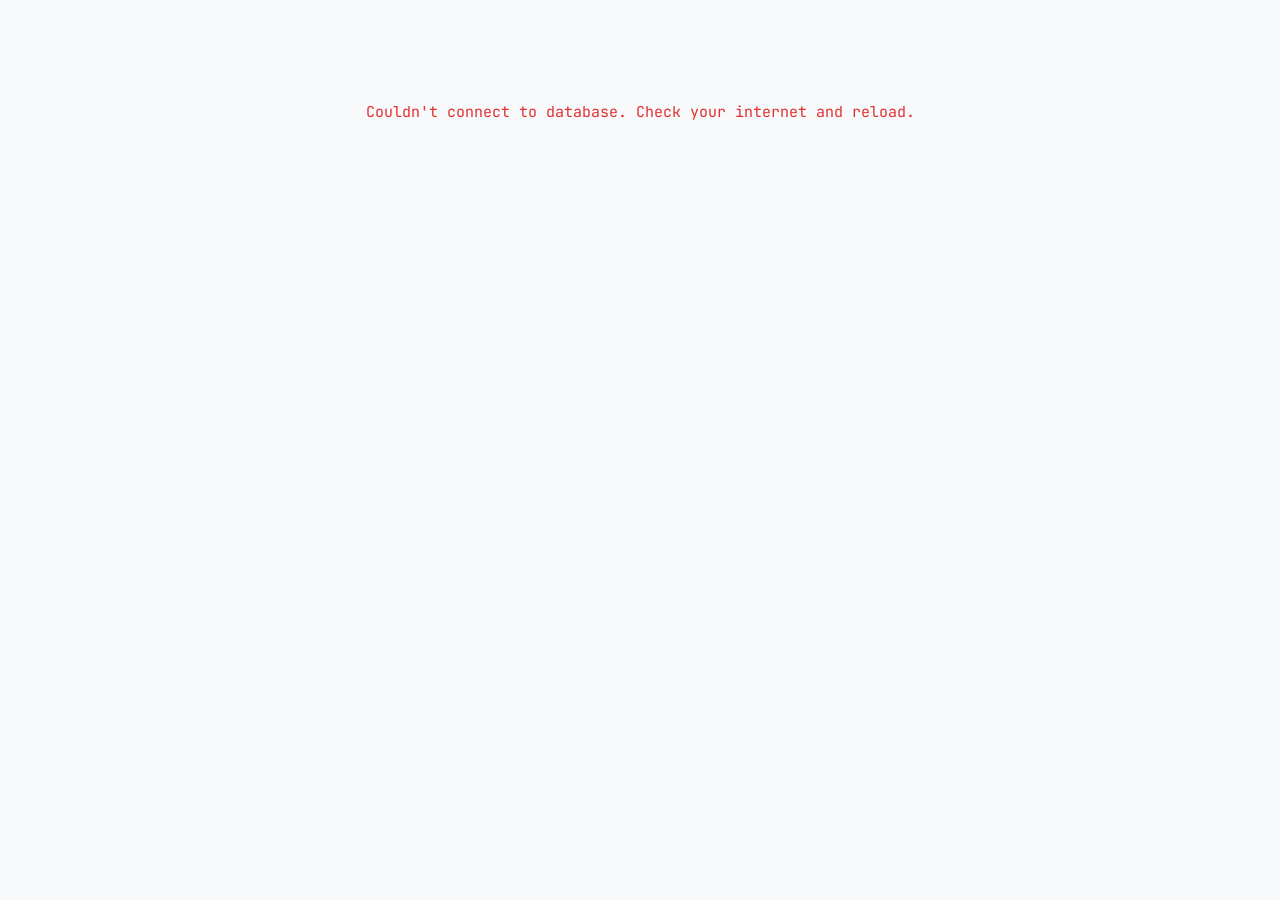
<file: rollback-package-finder-18.html>
<!DOCTYPE html>
<html lang="en">
<head>
<meta charset="UTF-8">
<meta name="viewport" content="width=device-width, initial-scale=1.0, viewport-fit=cover">
<title>Rollback Package Finder — realme Community</title>
<meta name="description" content="Find the official post from realme where the rollback package for your device is available.">

<!-- PWA -->
<link rel="manifest" href="manifest.json">
<link rel="icon" href="icon-192.png" type="image/png">
<link rel="apple-touch-icon" href="icon-192.png">
<meta name="apple-mobile-web-app-capable" content="yes">
<meta name="apple-mobile-web-app-status-bar-style" content="black-translucent">
<meta name="apple-mobile-web-app-title" content="Rollback Finder">
<meta name="theme-color" content="#0B0D12" media="(prefers-color-scheme: dark)">
<meta name="theme-color" content="#F8F9FA" media="(prefers-color-scheme: light)">
<meta name="color-scheme" content="dark light">

<!-- Fonts: Sora for headings, Inter for UI text, JetBrains Mono for technical data -->
<link rel="preconnect" href="https://fonts.googleapis.com">
<link rel="preconnect" href="https://fonts.gstatic.com" crossorigin>
<link href="https://fonts.googleapis.com/css2?family=Inter:wght@400;500;600&family=JetBrains+Mono:wght@400;500&family=Sora:wght@500;600;700;800&display=swap" rel="stylesheet">

<style>
:root {
  color-scheme: dark;
  /* Dark Mode Palette */
  --bg: #0B0D12;
  --panel: #14171F;
  --panel-2: #1E222D;
  --text: #F1F3F5;
  --text-muted: #868E96;
  
  /* Brand Accents (realme inspired yellow) */
  --accent: #FFC915;
  --accent-hover: #E5B410;
  --accent-soft: rgba(255, 201, 21, 0.15);
  --accent-text: #111318;
  
  --line: #2B303B;
  --line-light: #3A4150;
  
  /* Status Colors */
  --good: #20C997;
  --good-bg: rgba(32, 201, 151, 0.1);
  --danger: #FF6B6B;
  --warn-bg: rgba(255, 107, 107, 0.1);
  --warn-border: rgba(255, 107, 107, 0.2);
  --warn-text: #FF8787;
  
  --radius: 16px;
  --radius-sm: 10px;
  
  --font-head: 'Sora', sans-serif;
  --font-body: 'Inter', sans-serif;
  --font-mono: 'JetBrains Mono', monospace;
}

/* Light Mode Overrides */
@media (prefers-color-scheme: light) {
  :root {
    color-scheme: light;
    --bg: #F8F9FA;
    --panel: #FFFFFF;
    --panel-2: #F1F3F5;
    --text: #111318;
    --text-muted: #687076;
    
    --accent: #FFC915;
    --accent-hover: #E5B410;
    --accent-soft: rgba(255, 201, 21, 0.2);
    --accent-text: #111318;
    
    --line: #E9ECEF;
    --line-light: #DEE2E6;
    
    --good: #0CA678;
    --good-bg: rgba(12, 166, 120, 0.1);
    --danger: #E03131;
    --warn-bg: #FFF5F5;
    --warn-border: #FFE3E3;
    --warn-text: #C92A2A;
  }
}

@media (prefers-reduced-motion: reduce) {
  *, *::before, *::after { animation-duration: .001ms !important; transition-duration: .001ms !important; }
}

* { box-sizing: border-box; }
[hidden] { display: none !important; } /* Fixes the loading spinner remaining visible */
html { scroll-behavior: smooth; -webkit-text-size-adjust: 100%; }

body {
  margin: 0;
  background: var(--bg);
  color: var(--text);
  font-family: var(--font-body);
  line-height: 1.6;
  -webkit-tap-highlight-color: transparent;
  transition: background-color 0.3s ease, color 0.3s ease;
}

h1, h2, h3, h4 { font-family: var(--font-head); margin: 0; }
a { color: var(--accent); text-decoration: none; transition: opacity 0.2s; }
a:hover { opacity: 0.8; }

.wrap { max-width: 600px; margin: 0 auto; padding: 0 24px 80px; }

/* Announcements */
.announce-stack {
  max-width: 552px;
  margin: 0 auto;
  padding: calc(20px + env(safe-area-inset-top)) 24px 0;
  display: flex;
  flex-direction: column;
  gap: 12px;
}
.announce-card {
  display: block;
  padding: 16px 18px;
  border: 1px solid var(--warn-border);
  border-radius: var(--radius-sm);
  background: var(--warn-bg);
  color: var(--text);
  transition: opacity 0.2s;
}
.announce-card:hover { opacity: 0.9; }
.announce-badge {
  display: inline-block;
  font-family: var(--font-mono);
  font-size: 10px;
  font-weight: 700;
  letter-spacing: 0.06em;
  color: var(--warn-text);
  background: rgba(255,107,107,0.12);
  border: 1px solid var(--warn-border);
  padding: 3px 9px;
  border-radius: 99px;
  margin-bottom: 8px;
}
.announce-text {
  margin: 0;
  font-size: 14px;
  line-height: 1.55;
  color: var(--text);
}
.announce-link {
  color: var(--accent);
  font-weight: 600;
  text-decoration: underline;
  white-space: nowrap;
}

/* Header & Hero */
.header-top {
  display: flex;
  align-items: center;
  gap: 12px;
  padding: 40px 0 20px;
}
.logo-icon {
  width: 40px; height: 40px;
  background: var(--accent);
  border-radius: 12px;
  display: flex;
  align-items: center;
  justify-content: center;
  color: var(--accent-text);
  box-shadow: 0 4px 12px var(--accent-soft);
}
.logo-icon svg { width: 24px; height: 24px; }
.header-top h1 { font-size: 20px; font-weight: 700; letter-spacing: -0.02em; }

.hero { padding: 10px 0 40px; }
.hero h2 {
  font-size: 36px;
  font-weight: 800;
  line-height: 1.15;
  margin: 0 0 16px;
  letter-spacing: -0.03em;
}
.hero .sub {
  color: var(--text-muted);
  font-size: 16px;
  max-width: 90%;
  margin: 0;
}

/* FAQ (accordion) */
.faq-section { margin-bottom: 32px; }
.faq-section h3 {
  font-size: 13px;
  font-weight: 700;
  text-transform: uppercase;
  letter-spacing: 0.06em;
  color: var(--accent);
  margin: 0 0 12px;
  font-family: var(--font-mono);
}
.faq-item {
  padding: 4px 0;
  border-top: 1px solid var(--line);
}
.faq-item:last-child { padding-bottom: 0; }
.faq-q {
  list-style: none;
  cursor: pointer;
  display: flex;
  align-items: center;
  justify-content: space-between;
  gap: 12px;
  padding: 12px 0;
  font-size: 15px;
  font-weight: 600;
  color: var(--text);
}
.faq-q::-webkit-details-marker { display: none; }
.faq-q::after {
  content: "+";
  flex: 0 0 auto;
  font-family: var(--font-mono);
  font-size: 18px;
  color: var(--accent);
  transition: transform 0.2s;
}
.faq-item[open] .faq-q::after { transform: rotate(45deg); }
.faq-a {
  font-size: 14px;
  color: var(--text-muted);
  line-height: 1.55;
  margin: 0 0 16px;
}
.faq-a a { color: var(--accent); font-weight: 600; text-decoration: underline; text-underline-offset: 3px; }

.stepper-heading {
  margin: 8px 0 24px;
  font-size: 22px;
  font-weight: 800;
  letter-spacing: -0.02em;
  color: var(--text);
}

/* Timeline/Stepper Layout */
.stepper {
  position: relative;
  padding-left: 20px;
  margin-left: 12px;
  border-left: 2px solid var(--line);
  display: flex;
  flex-direction: column;
  gap: 32px;
}
.step {
  position: relative;
  transition: all 0.3s cubic-bezier(0.4, 0, 0.2, 1);
}
.step[data-state="locked"] { opacity: 0.4; filter: grayscale(1); pointer-events: none; }
.step[data-state="active"] { opacity: 1; filter: grayscale(0); pointer-events: auto; }
.step[data-state="done"] { opacity: 0.8; filter: grayscale(0); pointer-events: auto; }

/* Injected via JS & CSS */
.step-label {
  display: flex;
  align-items: center;
  gap: 12px;
  font-family: var(--font-head);
  font-size: 16px;
  font-weight: 700;
  margin: 0 0 16px;
  position: relative;
}
/* The dot on the timeline */
.step-no {
  position: absolute;
  left: -33px; /* Pull back over the border line */
  top: 50%;
  transform: translateY(-50%);
  width: 24px; height: 24px;
  border-radius: 50%;
  background: var(--panel);
  border: 2px solid var(--line);
  color: var(--text-muted);
  font-family: var(--font-mono);
  font-size: 11px;
  font-weight: 600;
  display: flex; align-items: center; justify-content: center;
  transition: all 0.3s;
}
.step[data-state="active"] .step-no {
  border-color: var(--accent);
  background: var(--accent);
  color: var(--accent-text);
  box-shadow: 0 0 0 4px var(--accent-soft);
}
.step[data-state="done"] .step-no {
  border-color: var(--accent);
  background: var(--bg);
  color: var(--accent);
}

/* Chips */
.chip-row { display: flex; flex-wrap: wrap; gap: 10px; }
.chip {
  font-family: var(--font-mono);
  font-size: 14px;
  font-weight: 500;
  padding: 10px 18px;
  border-radius: 99px;
  border: 1px solid var(--line);
  background: var(--panel);
  color: var(--text);
  cursor: pointer;
  transition: all 0.2s;
}
.chip:hover { border-color: var(--accent-hover); background: var(--panel-2); transform: translateY(-1px); }
.chip:active { transform: scale(0.97); }
.chip.selected {
  background: var(--accent);
  border-color: var(--accent);
  color: var(--accent-text);
  font-weight: 600;
  box-shadow: 0 4px 12px var(--accent-soft);
}

/* Search */
.search-box { position: relative; }
.search-icon {
  position: absolute; left: 16px; top: 50%; transform: translateY(-50%);
  width: 20px; height: 20px; color: var(--text-muted); pointer-events: none;
}
#deviceSearch {
  width: 100%;
  padding: 16px 16px 16px 46px;
  border-radius: var(--radius-sm);
  border: 1px solid var(--line);
  background: var(--panel);
  color: var(--text);
  font-family: var(--font-body);
  font-size: 15px;
  transition: all 0.2s;
  box-shadow: 0 2px 6px rgba(0,0,0,0.02);
}
#deviceSearch:disabled { opacity: 0.6; background: var(--panel-2); }
#deviceSearch:focus { outline: none; border-color: var(--accent); box-shadow: 0 0 0 3px var(--accent-soft); }

.suggestions {
  list-style: none;
  margin: 8px 0 0;
  padding: 6px;
  border: 1px solid var(--line);
  border-radius: var(--radius-sm);
  background: var(--panel);
  position: absolute;
  width: 100%;
  z-index: 100; /* Increased to prevent overlapping issues */
  max-height: 260px;
  overflow-y: auto;
  box-shadow: 0 10px 30px rgba(0,0,0,0.5); /* Deepened shadow for separation */
}
.suggestions li {
  padding: 12px 14px;
  border-radius: 8px;
  cursor: pointer;
  font-size: 15px; /* Slightly larger for readability */
  font-weight: 500;
  color: var(--text); /* Explicitly forces correct text color */
  display: flex;
  justify-content: space-between;
  align-items: center;
  gap: 8px;
  transition: background 0.1s;
}
.suggestions li:hover, .suggestions li.hi { background: var(--panel-2); }
.suggestions .tag {
  font-family: var(--font-mono);
  font-size: 11px;
  color: var(--text-muted);
  background: var(--bg);
  padding: 4px 8px;
  border-radius: 6px;
  border: 1px solid var(--line);
}
.suggestions li.no-match { cursor: default; color: var(--text-muted); }
.suggestions li.no-match:hover { background: transparent; }
.suggestions li.no-match a { color: var(--accent); font-weight: 600; text-decoration: underline; text-underline-offset: 4px;}

/* Result Card */
.result-card {
  border: 1px solid var(--line);
  border-radius: var(--radius);
  padding: 24px;
  background: linear-gradient(145deg, var(--panel), var(--bg));
  position: relative;
  overflow: hidden;
  box-shadow: 0 4px 12px rgba(0,0,0,0.03);
}
.empty-hint { color: var(--text-muted); font-size: 14px; margin: 0; text-align: center; padding: 10px 0;}
.result-device {
  font-size: 12px;
  color: var(--good);
  font-family: var(--font-mono);
  font-weight: 600;
  margin: 0 0 8px;
  display: flex; align-items: center; gap: 6px;
}
.result-device::before {
  content: ""; display: block; width: 6px; height: 6px; border-radius: 50%; background: var(--good);
}
.result-title { font-size: 22px; font-weight: 800; margin: 0 0 20px; letter-spacing: -0.01em; }
.result-link {
  display: inline-flex; align-items: center; justify-content: center; gap: 10px;
  background: var(--accent); color: var(--accent-text); text-decoration: none;
  font-weight: 700; font-size: 15px; padding: 14px 24px;
  border-radius: var(--radius-sm); border: none; font-family: var(--font-body);
  cursor: pointer; width: 100%; transition: all 0.2s;
  box-shadow: 0 4px 12px var(--accent-soft);
}
.result-link:hover { background: var(--accent-hover); transform: translateY(-2px); box-shadow: 0 6px 16px var(--accent-soft); }
.result-link svg { width: 18px; height: 18px; }
.result-alt { margin: 16px 0 0; font-size: 13px; color: var(--text-muted); text-align: center; }
.result-alt a { color: var(--text); font-weight: 500; text-decoration: underline; text-underline-offset: 3px; }

/* Request Section */
.request {
  margin-top: 48px;
  padding: 32px;
  border-radius: var(--radius);
  background: var(--panel);
  border: 1px solid var(--line);
}
.request h2 { font-size: 20px; margin: 0 0 8px; display: flex; align-items: center; gap: 8px;}
.request h2 svg { color: var(--accent); width: 22px; height: 22px; }
.request .sub { color: var(--text-muted); font-size: 14px; margin: 0 0 20px; }
#requestForm { display: flex; flex-direction: column; gap: 12px; }
.hp-field { position: absolute; left: -9999px; width: 1px; height: 1px; opacity: 0; pointer-events: none; }
.request-again {
  margin-top: 14px;
  padding: 16px;
  border: 1px solid var(--line);
  border-radius: var(--radius-sm);
  background: var(--panel-2);
  text-align: center;
}
.request-again p { margin: 0 0 12px; font-size: 14px; color: var(--text); }
.request-again-actions { display: flex; gap: 10px; }
.request-again-actions button {
  flex: 1;
  padding: 10px;
  border-radius: 10px;
  font-weight: 600;
  font-size: 13px;
  cursor: pointer;
  border: 1px solid var(--line);
}
#requestAgainYes { background: var(--accent); color: #1a1204; border-color: var(--accent); }
#requestAgainNo { background: transparent; color: var(--text-muted); }
#requestAgainNo:hover { color: var(--text); }
#requestForm input {
  padding: 14px 16px; border-radius: var(--radius-sm);
  border: 1px solid var(--line); background: var(--bg);
  color: var(--text); font-family: var(--font-body); font-size: 14px;
  transition: all 0.2s;
}
#requestForm input:focus { outline: none; border-color: var(--line-light); background: var(--panel); }
#requestForm button {
  padding: 14px; border-radius: var(--radius-sm); border: none;
  background: var(--panel-2); border: 1px solid var(--line-light);
  color: var(--text); font-weight: 600; font-size: 14px; font-family: var(--font-body);
  cursor: pointer; display: flex; align-items: center; justify-content: center; gap: 8px;
  transition: all 0.2s;
}
#requestForm button:hover { background: var(--line); }
#requestForm button:disabled { cursor: default; opacity: 0.7; }
#requestForm button.is-sent { background: var(--good-bg); border-color: var(--good); color: var(--good); }

.contact-support {
  margin-top: 20px;
  padding-top: 20px;
  border-top: 1px solid var(--line);
  text-align: center;
}
.contact-support-label {
  font-size: 14px;
  color: var(--text-muted);
  margin: 0 0 12px;
}
.contact-support-actions {
  display: flex;
  gap: 10px;
  justify-content: center;
  flex-wrap: wrap;
}
.contact-btn {
  display: inline-flex;
  align-items: center;
  gap: 8px;
  padding: 10px 18px;
  border-radius: 999px;
  border: 1px solid var(--line);
  font-size: 14px;
  font-weight: 600;
  text-decoration: none;
  color: var(--text);
  background: var(--panel);
}
.contact-whatsapp:hover { border-color: #25D366; color: #25D366; }
.contact-email:hover { border-color: var(--accent); color: var(--accent); }

/* Loader & States */
.btn-spinner {
  width: 16px; height: 16px; border: 2px solid var(--text-muted); border-top-color: var(--text);
  border-radius: 50%; display: inline-block; animation: spin .6s linear infinite;
}
@keyframes spin { to { transform: rotate(360deg); } }
.btn-check { display: inline-block; animation: pop .35s cubic-bezier(0.175, 0.885, 0.32, 1.275); }
@keyframes pop {
  0% { transform: scale(0); opacity: 0; }
  60% { transform: scale(1.25); opacity: 1; }
  100% { transform: scale(1); }
}

.form-note {
  font-size: 13px; color: var(--good); margin-top: 12px; padding: 12px;
  background: var(--good-bg); border-radius: 8px; border: 1px solid rgba(32, 201, 151, 0.2);
  display: flex; align-items: center; gap: 8px;
  opacity: 0; transform: translateY(-4px); animation: noteIn .3s ease forwards;
  transition: opacity 0.3s ease; /* Enables smooth fade-out */
}
.form-note.error { color: var(--danger); background: var(--warn-bg); border-color: var(--warn-border); }
@keyframes noteIn { to { opacity: 1; transform: translateY(0); } }

@keyframes shake {
  10%, 90% { transform: translateX(-1px); }
  20%, 80% { transform: translateX(2px); }
  30%, 50%, 70% { transform: translateX(-4px); }
  40%, 60% { transform: translateX(4px); }
}
.shake { animation: shake .4s; }

.state-msg { padding: 80px 0; text-align: center; color: var(--text-muted); font-size: 15px; }
.state-msg h2 { color: var(--text); font-size: 24px; margin: 0 0 12px; }
.state-msg.loading { font-family: var(--font-mono); display: flex; flex-direction: column; align-items: center; gap: 16px;}

/* Warning Modal */
.modal-backdrop {
  position: fixed; inset: 0; background: rgba(0, 0, 0, 0.6);
  backdrop-filter: blur(4px); -webkit-backdrop-filter: blur(4px);
  display: flex; align-items: center; justify-content: center;
  z-index: 50; padding: 20px; opacity: 1; transition: opacity 0.3s;
}
.modal-backdrop[hidden] { display: none !important; }
.modal-card {
  width: 100%; max-width: 440px; background: var(--panel);
  border: 1px solid var(--line); border-radius: var(--radius);
  padding: 32px 24px; box-shadow: 0 20px 40px rgba(0,0,0,0.2);
  transform: translateY(0); animation: modalSlide 0.3s cubic-bezier(0.175, 0.885, 0.32, 1.275);
}
@keyframes modalSlide {
  from { opacity: 0; transform: translateY(20px) scale(0.95); }
  to { opacity: 1; transform: translateY(0) scale(1); }
}
.modal-icon { width: 48px; height: 48px; background: var(--warn-bg); border-radius: 50%; display: flex; align-items: center; justify-content: center; color: var(--danger); margin: 0 auto 16px; }
.modal-icon svg { width: 24px; height: 24px; }
.modal-card h3 { margin: 0 0 12px; font-size: 20px; text-align: center; }
.modal-warning {
  color: var(--text-muted); font-size: 14px; line-height: 1.6; text-align: center; margin: 0 0 24px;
}
.modal-actions { display: flex; flex-direction: column; gap: 10px; }
.modal-cancel, .modal-continue {
  width: 100%; padding: 14px; border-radius: var(--radius-sm);
  font-weight: 600; font-size: 14px; font-family: var(--font-body); cursor: pointer; transition: all 0.2s;
}
.modal-continue { background: var(--danger); color: #fff; border: none; }
.modal-continue:hover { background: #E03131; }
.modal-cancel { background: transparent; color: var(--text); border: 1px solid var(--line); }
.modal-cancel:hover { background: var(--panel-2); }

.foot {
  margin-top: 40px; padding-top: 24px; border-top: 1px solid var(--line);
  color: var(--text-muted); font-size: 13px; text-align: center; font-family: var(--font-mono);
}
.foot p { margin: 0 0 6px; }
.foot p:last-child { margin-bottom: 0; }
.foot a { color: var(--accent); text-decoration: underline; text-underline-offset: 3px; }

/* Responsive */
@media (min-width: 640px) {
  .wrap { max-width: 720px; padding: 0 32px 80px; }
  .header-top { padding: 48px 0 24px; }
  .hero h2 { font-size: 42px; }
  .chip { font-size: 15px; padding: 10px 20px; }
  #requestForm { flex-direction: row; flex-wrap: wrap; align-items: stretch; }
  #requestForm input { flex: 1 1 200px; }
  #requestForm button { flex: 0 0 auto; padding: 14px 28px; }
  .modal-actions { flex-direction: row; }
}
@media (min-width: 900px) {
  .wrap { max-width: 860px; }
  .announce-stack { padding-left: max(24px, calc(50vw - 430px)); padding-right: max(24px, calc(50vw - 430px)); }
}

/* UX refresh */
:root{--max-content:1080px;--shadow:0 8px 30px rgba(0,0,0,.06)}
.wrap{max-width:var(--max-content);padding:0 20px 56px}
.header-top{padding:28px 0 12px}.logo-icon{width:44px;height:44px;border-radius:14px}.header-top h1{font-size:18px}
.hero{padding:18px 0 28px;max-width:760px}.hero h2{font-size:clamp(30px,5vw,48px);line-height:1.08}.hero .sub{max-width:680px;font-size:16px}
.stepper{border:0;margin:0;padding:0;gap:16px;display:grid;grid-template-columns:repeat(3,1fr);position:relative}
.step{opacity:1!important;filter:none!important;pointer-events:auto!important;border:1px solid var(--line);background:var(--panel);border-radius:var(--radius);padding:20px;min-width:0;box-shadow:var(--shadow)}
.step[data-state="locked"]{opacity:.55!important}.step[data-state="active"]{border-color:var(--accent);box-shadow:0 0 0 3px var(--accent-soft),var(--shadow)}
.step-label{margin-bottom:14px;font-size:15px}.step-change{margin-left:auto;border:0;background:transparent;color:var(--text-muted);font:600 12px var(--font-body);cursor:pointer;text-decoration:underline;text-underline-offset:3px}.step-change:hover{color:var(--text)}.step[data-state="done"] .step-change{display:inline-flex}.form-note.success{color:var(--good);background:var(--good-bg);border-color:rgba(32,201,151,.35)}.form-note.error{color:var(--danger);background:var(--warn-bg);border-color:var(--warn-border)}.request.submitting{opacity:.92}.request.submitted{animation:successPulse .55s ease}.submit-success-icon{width:22px;height:22px;animation:pop .35s cubic-bezier(.175,.885,.32,1.275)}@keyframes successPulse{0%{transform:scale(1)}50%{transform:scale(1.012)}100%{transform:scale(1)}}.step-no{position:static;transform:none;width:28px;height:28px;display:inline-flex;margin-right:2px}
#step4{grid-column:1/-1}.result-card{box-shadow:none;background:linear-gradient(135deg,var(--panel),var(--panel-2));padding:22px}.result-title{font-size:clamp(22px,4vw,30px);margin-bottom:16px}.result-link{min-height:52px}
.request{max-width:760px;margin:28px auto 0;padding:22px}.foot{font-family:var(--font-body);line-height:1.7}
@media(max-width:700px){.wrap{padding:0 16px 40px}.header-top{padding-top:22px}.hero{padding-bottom:22px}.stepper{display:flex;gap:12px}.step{padding:16px}.step[data-state="locked"]{display:none}.step[data-state="done"]{padding:12px 16px}.step[data-state="done"] .chip-row,.step[data-state="done"] .search-box{display:none}.step[data-state="done"] .step-label{margin:0}.step-label{font-size:14px}.chip{padding:10px 14px}.request{padding:18px;margin-top:20px}}
</style>
</head>
<body>

  <main class="wrap">

    <!-- Announcements -->
    <section class="announce-stack" id="announceBar" aria-label="Announcements"></section>

    <div class="state-msg loading" id="loadingState" aria-live="polite">
      <span class="btn-spinner" style="width: 24px; height: 24px; border-width: 3px;"></span>
      Initializing Database...
    </div>

    <!-- Header / Hero -->
    <div class="header-top" hidden>
      <div class="logo-icon">
        <svg xmlns="http://www.w3.org/2000/svg" width="24" height="24" viewBox="0 0 24 24" fill="none" stroke="currentColor" stroke-width="2.5" stroke-linecap="round" stroke-linejoin="round"><path d="M3 12a9 9 0 1 0 9-9 9.75 9.75 0 0 0-6.74 2.74L3 8"/><path d="M3 3v5h5"/></svg>
      </div>
      <h1>Rollback Package Finder</h1>
    </div>

    <header class="hero" hidden>
      <h2>Find your rollback package link</h2>
      <p class="sub">Pick your current realme UI version, choose your series, and we'll take you straight to the official post from realme where the rollback package for your device is available — built for the Indian region. Customer Support is always there to help too; this is simply another way to get there yourself.</p>
    </header>

    <!-- FAQ -->
    <section class="faq-section" hidden>
      <h3>FAQ</h3>
      <details class="faq-item">
        <summary class="faq-q">My device launched with UI 7 — can I roll back further?</summary>
        <p class="faq-a">No. Rollback only works for versions your device actually received as an update. You can't go below the version it launched with — UI 7 is the floor here.</p>
      </details>
      <details class="faq-item">
        <summary class="faq-q">Can I roll back directly from UI 7 to UI 5?</summary>
        <p class="faq-a">No. Rollback only goes one version back at a time. To go from UI 7 to UI 5, you'd first roll back to UI 6 using that package, then roll back again from UI 6 to UI 5 with a second package.</p>
      </details>
      <details class="faq-item">
        <summary class="faq-q">Can I roll back to a previous minor version within the same UI?</summary>
        <p class="faq-a">No. realme only provides official rollback packages for major version downgrades (e.g. UI 7 to UI 6). Minor version rollback isn't officially supported — no package exists for it.</p>
      </details>
      <details class="faq-item">
        <summary class="faq-q">Don't know how to rollback safely?</summary>
        <p class="faq-a"><a href="https://c.realme.com/in/post-details/2099076153779273728" target="_blank" rel="noopener">Read the full guide →</a></p>
      </details>
    </section>

    <!-- Workflow Stepper -->
    <h2 class="stepper-heading" hidden>Let's find your rollback package link</h2>
    <div class="stepper" hidden>
      
      <!-- Step 1: UI version -->
      <section class="step" id="step1" data-state="active">
        <p class="step-label"><span class="step-no">1</span> Select your current realme UI version <button type="button" class="step-change" id="changeVersion" hidden>Change</button></p>
        <div class="chip-row" id="versionChips"></div>
      </section>

      <!-- Step 2: Series -->
      <section class="step" id="step2" data-state="locked">
        <p class="step-label"><span class="step-no">2</span> Choose your device series <button type="button" class="step-change" id="changeSeries" hidden>Change</button></p>
        <div class="chip-row" id="seriesChips"></div>
      </section>

      <!-- Step 3: Search -->
      <section class="step" id="step3" data-state="locked">
        <p class="step-label"><span class="step-no">3</span> Find your device</p>
        <div class="search-box">
          <svg class="search-icon" xmlns="http://www.w3.org/2000/svg" width="24" height="24" viewBox="0 0 24 24" fill="none" stroke="currentColor" stroke-width="2" stroke-linecap="round" stroke-linejoin="round"><circle cx="11" cy="11" r="8"></circle><line x1="21" y1="21" x2="16.65" y2="16.65"></line></svg>
          <input type="text" id="deviceSearch" placeholder="e.g., realme GT Neo 3..." autocomplete="off" disabled>
          <ul class="suggestions" id="suggestions" hidden></ul>
        </div>
      </section>

      <!-- Step 4: Result -->
      <section class="step result" id="step4" data-state="locked">
        <p class="step-label"><span class="step-no">4</span> Rollback package found</p>
        <div class="result-card" id="resultCard">
          <p class="empty-hint">Complete the steps above to find the official Community post.</p>
        </div>
      </section>

    </div>

    <!-- Request box -->
    <section class="request" hidden>
      <h2>
        <svg xmlns="http://www.w3.org/2000/svg" viewBox="0 0 24 24" fill="none" stroke="currentColor" stroke-width="2" stroke-linecap="round" stroke-linejoin="round"><path d="M21 15a2 2 0 0 1-2 2H7l-4 4V5a2 2 0 0 1 2-2h14a2 2 0 0 1 2 2z"></path></svg>
        Not finding your device?
      </h2>
      <p class="sub">Can't find your device above? Tell us which model and which UI version you're rolling back from — we'll add it here once we track down the official post.</p>
      <form id="requestForm">
        <input type="text" id="reqWebsite" name="website" class="hp-field" autocomplete="off" tabindex="-1" aria-hidden="true">
        <input type="text" id="reqDevice" placeholder="Device (e.g. realme 10 Pro)" maxlength="60" required>
        <input type="text" id="reqVersion" placeholder="Rollback needed (e.g. UI 4.0 to 3.0)" maxlength="50" required>
        <button type="submit">Submit Request</button>
      </form>
      <p class="form-note" id="formNote" role="status" aria-live="polite" hidden></p>
      <div class="request-again" id="requestAgainPrompt" hidden>
        <p>Want to submit another request?</p>
        <div class="request-again-actions">
          <button type="button" id="requestAgainYes">Yes, another</button>
          <button type="button" id="requestAgainNo">No, I'm done</button>
        </div>
      </div>

      <div class="contact-support" id="contactSupportBlock">
        <p class="contact-support-label">Go to realme's Official Support Desk</p>
        <div class="contact-support-actions">
          <a class="contact-btn contact-whatsapp" id="waContactBtn" href="https://wa.me/919711012312?text=Agent" target="_blank" rel="noopener">
            <svg xmlns="http://www.w3.org/2000/svg" viewBox="0 0 24 24" width="18" height="18" fill="currentColor"><path d="M17.472 14.382c-.297-.149-1.758-.867-2.03-.967-.273-.099-.471-.148-.67.15-.197.297-.767.966-.94 1.164-.173.199-.347.223-.644.075-.297-.15-1.255-.463-2.39-1.475-.883-.788-1.48-1.761-1.653-2.059-.173-.297-.018-.458.13-.606.134-.133.298-.347.446-.52.149-.174.198-.298.298-.497.099-.198.05-.371-.025-.52-.075-.149-.669-1.612-.916-2.207-.242-.579-.487-.5-.669-.51-.173-.008-.371-.01-.57-.01-.198 0-.52.074-.792.372-.272.297-1.04 1.016-1.04 2.479 0 1.462 1.065 2.875 1.213 3.074.149.198 2.096 3.2 5.077 4.487.709.306 1.262.489 1.694.625.712.227 1.36.195 1.871.118.571-.085 1.758-.719 2.006-1.413.248-.694.248-1.289.173-1.413-.074-.124-.272-.198-.57-.347z"/><path d="M12.04 2C6.58 2 2.13 6.44 2.13 11.9c0 1.86.5 3.6 1.4 5.1L2 22l5.14-1.5a9.9 9.9 0 0 0 4.9 1.3h.01c5.46 0 9.91-4.44 9.91-9.9C21.96 6.44 17.5 2 12.04 2zm0 18.03h-.01a8.11 8.11 0 0 1-4.14-1.13l-.3-.18-3.08.9.82-3-.19-.31a8.08 8.08 0 0 1-1.24-4.31c0-4.48 3.65-8.13 8.14-8.13 2.17 0 4.21.85 5.75 2.38a8.07 8.07 0 0 1 2.38 5.75c0 4.48-3.65 8.13-8.13 8.13z"/></svg>
            WhatsApp
          </a>
          <a class="contact-btn contact-email" id="emailContactBtn" href="mailto:service@realme.com?subject=Request%20for%20Rollback%20Package%20Link&body=Hi%20Team%2C%0A%0AI%27d%20like%20to%20request%20the%20official%20rollback%20package%20link%20for%20my%20device%20so%20I%20can%20downgrade%20to%20an%20earlier%20realme%20UI%20version.%0A%0ADevice%3A%20%0ACurrent%20Version%3A%20%0ATarget%20Version%3A%20%0AIMEI%3A%20%0A%0ACould%20you%20please%20share%20the%20rollback%20package%20download%20link%20for%20this%20downgrade%3F%20Thank%20you.">
            <svg xmlns="http://www.w3.org/2000/svg" viewBox="0 0 24 24" width="18" height="18" fill="none" stroke="currentColor" stroke-width="2" stroke-linecap="round" stroke-linejoin="round"><path d="M4 4h16c1.1 0 2 .9 2 2v12c0 1.1-.9 2-2 2H4c-1.1 0-2-.9-2-2V6c0-1.1.9-2 2-2z"/><polyline points="22,6 12,13 2,6"/></svg>
            Email
          </a>
        </div>
      </div>
    </section>

    <footer class="foot" hidden>
      <p>This site is entirely maintained and managed by <a href="https://c.realme.com/in/user/__knYWhjNxR2dBBjTxdDR__/posts" target="_blank" rel="noopener">XenoY96</a>.</p>
      <p>Not an official realme product — just a fan-built tool to help the community.</p>
    </footer>

  </main>

  <!-- Rollback warning modal -->
  <div class="modal-backdrop" id="warningModal" hidden>
    <div class="modal-card">
      <div class="modal-icon">
        <svg xmlns="http://www.w3.org/2000/svg" viewBox="0 0 24 24" fill="none" stroke="currentColor" stroke-width="2" stroke-linecap="round" stroke-linejoin="round"><path d="M10.29 3.86L1.82 18a2 2 0 0 0 1.71 3h16.94a2 2 0 0 0 1.71-3L13.71 3.86a2 2 0 0 0-3.42 0z"></path><line x1="12" y1="9" x2="12" y2="13"></line><line x1="12" y1="17" x2="12.01" y2="17"></line></svg>
      </div>
      <h3>Proceed with Caution</h3>
      <p class="modal-warning" id="modalWarning"></p>
      <div class="modal-actions">
        <button type="button" class="modal-cancel" id="modalCancel">Go Back</button>
        <button type="button" class="modal-continue" id="modalContinue">I Understand, Continue</button>
      </div>
    </div>
  </div>

<script>
/* ---------- CONFIG ---------- */
const SCRIPT_URL = "https://script.google.com/macros/s/AKfycbwsynTWk5NTxzb6BFLU44aQ6Hltn35qUxdpwnh1HF0Ra3pyF948bSjA04n37Wpq8BSW/exec";

/* ---------- STATE ---------- */
let DATA = {};
let ANNOUNCEMENTS = [];
let SETTINGS = {};
let state = { version: null, series: null, device: null };

/* ---------- LOAD ---------- */
async function loadData() {
  const res = await fetch(`${SCRIPT_URL}?_=${Date.now()}`, { cache: "no-store" });
  const json = await res.json();
  DATA = json.versions || {};
  ANNOUNCEMENTS = json.announcements || [];
  SETTINGS = json.settings || {};
}

function isOn(settingName) { return !!(SETTINGS[settingName] && SETTINGS[settingName].value); }
function messageFor(settingName, fallback) {
  const s = SETTINGS[settingName];
  return (s && s.message) ? s.message : fallback;
}

/* ---------- ANNOUNCEMENTS ---------- */
function renderAnnouncements() {
  const bar = document.getElementById("announceBar");
  if (!ANNOUNCEMENTS.length) { bar.hidden = true; return; }
  ANNOUNCEMENTS.forEach(a => {
    const card = document.createElement("div");
    card.className = "announce-card";
    card.innerHTML = `
      <span class="announce-badge">NOTICE</span>
      <p class="announce-text">${a.text} ${a.link ? `<a class="announce-link" href="${a.link}" target="_blank" rel="noopener">Learn more ↗</a>` : ""}</p>
    `;
    bar.appendChild(card);
  });
}

/* ---------- STEP 1: VERSION ---------- */
function renderVersionChips() {
  const row = document.getElementById("versionChips");
  Object.keys(DATA).forEach(v => {
    const chip = document.createElement("button");
    chip.className = "chip";
    chip.type = "button";
    chip.textContent = v;
    chip.addEventListener("click", () => selectVersion(v, chip));
    row.appendChild(chip);
  });
}

function selectVersion(version, chipEl) {
  state.version = version;
  state.series = null;
  state.device = null;
  [...chipEl.parentElement.children].forEach(c => c.classList.remove("selected"));
  chipEl.classList.add("selected");

  document.getElementById("step1").dataset.state = "done";
  document.getElementById("changeVersion").hidden = false;
  document.getElementById("step2").dataset.state = "active";
  document.getElementById("step2").innerHTML = "";
  buildStep2();
  resetStep3();
  resetResult();
}

function goBackToVersion() {
  state.version = null;
  state.series = null;
  state.device = null;
  document.getElementById("step1").dataset.state = "active";
  document.getElementById("changeVersion").hidden = true;
  document.getElementById("step2").dataset.state = "locked";
  document.getElementById("step2").innerHTML = `<p class="step-label"><span class="step-no">2</span> Choose your device series</p><div class="chip-row" id="seriesChips"></div>`;
  resetStep3();
  resetResult();
  document.querySelectorAll("#versionChips .chip").forEach(c => c.classList.remove("selected"));
}


/* ---------- STEP 2: SERIES ---------- */
function buildStep2() {
  const step2 = document.getElementById("step2");
  const label = document.createElement("p");
  label.className = "step-label";
  label.innerHTML = `<span class="step-no">2</span> Choose your device series <button type="button" class="step-change" id="changeSeries" hidden>Change</button>`;
  label.querySelector("#changeSeries").addEventListener("click", goBackToSeries);
  const row = document.createElement("div");
  row.className = "chip-row";
  row.id = "seriesChips";
  step2.appendChild(label);
  step2.appendChild(row);

  const seriesList = [...new Set(DATA[state.version].map(r => r.series))];
  seriesList.forEach(s => {
    const chip = document.createElement("button");
    chip.className = "chip";
    chip.type = "button";
    chip.textContent = s;
    chip.addEventListener("click", () => selectSeries(s, chip));
    row.appendChild(chip);
  });
}

function selectSeries(series, chipEl) {
  state.series = series;
  state.device = null;
  [...chipEl.parentElement.children].forEach(c => c.classList.remove("selected"));
  chipEl.classList.add("selected");

  document.getElementById("step2").dataset.state = "done";
  document.getElementById("changeSeries").hidden = false;
  document.getElementById("step3").dataset.state = "active";
  const input = document.getElementById("deviceSearch");
  input.disabled = false;
  input.value = "";
  input.focus();
  resetResult();
}

function goBackToSeries() {
  state.series = null;
  state.device = null;
  document.getElementById("step2").dataset.state = "active";
  document.getElementById("step3").dataset.state = "locked";
  document.getElementById("step4").dataset.state = "locked";
  const step2 = document.getElementById("step2");
  step2.innerHTML = "";
  buildStep2();
  resetStep3();
  resetResult();
}

/* ---------- STEP 3: SEARCH (fuzzy) ---------- */
function normalize(str) { return str.toLowerCase().replace(/[^a-z0-9]/g, ""); }
function fuzzyScore(query, target) {
  const q = normalize(query), t = normalize(target);
  if (!q) return 0;
  if (t === q) return 100;
  if (t.startsWith(q)) return 90;
  if (t.includes(q)) return 75;
  let matches = 0, ti = 0;
  for (const ch of q) {
    const idx = t.indexOf(ch, ti);
    if (idx !== -1) { matches++; ti = idx + 1; }
  }
  if (matches < q.length) return 0;
  return 50;
}

function getRowsForCurrentScope() {
  return DATA[state.version].filter(r => r.series === state.series);
}

function searchDevices(query) {
  const rows = getRowsForCurrentScope();
  const results = [];
  rows.forEach(row => {
    row.devices.forEach(deviceName => {
      const score = fuzzyScore(query, deviceName);
      if (score > 0) results.push({ deviceName, row, score });
    });
  });
  results.sort((a, b) => b.score - a.score);
  return results.slice(0, 6);
}

/* Searches every OTHER series within the same UI version — used only
   when the current-series search comes up empty, so we can tell the
   person "this is a P series device, not C" instead of wrongly sending
   them to submit a request for a device that already exists. */
function searchOtherSeries(query) {
  const rows = DATA[state.version].filter(r => r.series !== state.series);
  const results = [];
  rows.forEach(row => {
    row.devices.forEach(deviceName => {
      const score = fuzzyScore(query, deviceName);
      if (score > 0) results.push({ deviceName, row, score });
    });
  });
  results.sort((a, b) => b.score - a.score);
  return results.slice(0, 3);
}

function switchToSeriesAndSearch(series, query) {
  const chip = [...document.querySelectorAll("#seriesChips .chip")].find(c => c.textContent === series);
  if (!chip) return;
  selectSeries(series, chip);
  const input = document.getElementById("deviceSearch");
  input.value = query;
  input.dispatchEvent(new Event("input"));
}

function revealRequestSection() {
  const section = document.querySelector(".request");
  section.hidden = false;
  window.formShownAt = Date.now();
  section.scrollIntoView({ behavior: "smooth", block: "start" });
}

function revealSupportContact() {
  const section = document.querySelector(".request");
  section.hidden = false;
  updateContactDrafts();
  document.getElementById("contactSupportBlock").scrollIntoView({ behavior: "smooth", block: "start" });
}

function initSearch() {
  const input = document.getElementById("deviceSearch");
  const list = document.getElementById("suggestions");

  input.addEventListener("input", () => {
    const q = input.value.trim();
    if (!q) { list.hidden = true; list.innerHTML = ""; return; }
    const matches = searchDevices(q);
    if (!matches.length) {
      const otherMatches = searchOtherSeries(q);
      if (otherMatches.length) {
        const wrongSeries = otherMatches[0].row.series;
        list.innerHTML = `<li class="no-match wrong-series"><span>That looks like a <strong>${wrongSeries}</strong> series device — you've got <strong>${state.series}</strong> selected. <a href="#" id="switchSeriesLink">Switch to ${wrongSeries}</a> to find it.</span></li>`;
        list.hidden = false;
        document.getElementById("switchSeriesLink").addEventListener("click", (e) => {
          e.preventDefault();
          switchToSeriesAndSearch(wrongSeries, q);
        });
        return;
      }
      list.innerHTML = `<li class="no-match"><span>Device not found. <a href="#requestForm" id="noMatchLink">Submit a request</a> or <a href="#" id="noMatchSupportLink">reach Support Desk</a> for instant help.</span></li>`;
      list.hidden = false;
      document.getElementById("noMatchLink").addEventListener("click", (e) => {
        e.preventDefault();
        list.hidden = true;
        revealRequestSection();
      });
      document.getElementById("noMatchSupportLink").addEventListener("click", (e) => {
        e.preventDefault();
        list.hidden = true;
        revealSupportContact();
      });
      return;
    }
    list.innerHTML = "";
    matches.forEach(m => {
      const li = document.createElement("li");
      li.innerHTML = `<span>${m.deviceName}</span><span class="tag">${m.row.series}</span>`;
      li.addEventListener("click", () => pickDevice(m.deviceName, m.row));
      list.appendChild(li);
    });
    list.hidden = false;
  });

  document.addEventListener("click", (e) => {
    if (!e.target.closest(".search-box")) list.hidden = true;
  });
}

function resetStep3() {
  document.getElementById("step3").dataset.state = "locked";
  const input = document.getElementById("deviceSearch");
  input.disabled = true;
  input.value = "";
  document.getElementById("suggestions").hidden = true;
}

/* ---------- WARNING MODAL ---------- */
const ROLLBACK_WARNING = "▲ Rollback is the last option to try. If you're facing any issue, please reach out to realme Customer Care or your nearest Service Centre first. Rollback is not recommended unless necessary - it erases all data on your device, complete data loss, with no way to recover it.";

let pendingLink = null;

function initWarningModal() {
  document.getElementById("modalWarning").textContent = ROLLBACK_WARNING;

  document.getElementById("modalCancel").addEventListener("click", closeWarningModal);
  document.getElementById("warningModal").addEventListener("click", (e) => {
    if (e.target.id === "warningModal") closeWarningModal();
  });
  document.getElementById("modalContinue").addEventListener("click", () => {
    if (pendingLink) window.open(pendingLink, "_blank", "noopener");
    closeWarningModal();
  });
}

function openWarningModal(link) {
  pendingLink = link;
  document.getElementById("warningModal").hidden = false;
}

function closeWarningModal() {
  pendingLink = null;
  document.getElementById("warningModal").hidden = true;
}

/* ---------- STEP 4: RESULT ---------- */
function pickDevice(deviceName, row) {
  state.device = deviceName;
  document.getElementById("suggestions").hidden = true;
  document.getElementById("deviceSearch").value = deviceName;
  document.getElementById("step3").dataset.state = "done";
  document.getElementById("step4").dataset.state = "active";

  const card = document.getElementById("resultCard");
  card.innerHTML = `
    <p class="result-device">✓ Package located</p>
    <p class="result-title">${deviceName}</p>
    <button type="button" class="result-link" id="openThreadBtn">
      Open Official Post
      <svg xmlns="http://www.w3.org/2000/svg" viewBox="0 0 24 24" fill="none" stroke="currentColor" stroke-width="2.5" stroke-linecap="round" stroke-linejoin="round"><path d="M18 13v6a2 2 0 0 1-2 2H5a2 2 0 0 1-2-2V8a2 2 0 0 1 2-2h6"></path><polyline points="15 3 21 3 21 9"></polyline><line x1="10" y1="14" x2="21" y2="3"></line></svg>
    </button>
    <p class="result-alt">Wrong device? <a href="#requestForm" id="showRequestLink">Request a post</a></p>
  `;
  document.getElementById("openThreadBtn").addEventListener("click", () => openWarningModal(row.link));
  document.getElementById("showRequestLink").addEventListener("click", (e) => {
    e.preventDefault();
    revealRequestSection();
  });
  updateContactDrafts();
}

/* Builds the WhatsApp/Email pre-filled draft.
   WhatsApp: their channel is bot-managed, so the message is just "Agent" —
   that's the keyword that routes the chat to a real support agent instead
   of the automated flow. Anything more defeats that.
   Email: a structured template so the support team gets what they need
   up front, filled in with the picked device/version when known. */
function updateContactDrafts() {
  const current = state.version || "";
  const target = guessTargetVersion(state.version);

  const waMsg = "Agent";
  const emailBody =
`Hi Team,

I'd like to request the official rollback package link for my device so I can downgrade to an earlier realme UI version.

Device: ${state.device || ""}
Current Version: ${current}
Target Version: ${target}
IMEI: 

Could you please share the rollback package download link for this downgrade? Thank you.`;

  const wa = document.getElementById("waContactBtn");
  const email = document.getElementById("emailContactBtn");
  if (wa) wa.href = `https://wa.me/919711012312?text=${encodeURIComponent(waMsg)}`;
  if (email) email.href = `mailto:service@realme.com?subject=${encodeURIComponent("Request for Rollback Package Link")}&body=${encodeURIComponent(emailBody)}`;
}

/* "UI 7" -> "UI 6". Only guesses when the version follows this exact
   pattern; otherwise leaves it blank for the person to fill in themselves. */
function guessTargetVersion(version) {
  const match = /^UI\s*(\d+)/i.exec(String(version || "").trim());
  if (!match) return "";
  const n = parseInt(match[1], 10);
  return isNaN(n) ? "" : `UI ${n - 1}`;
}

function resetResult() {
  document.getElementById("step4").dataset.state = "locked";
  document.getElementById("resultCard").innerHTML =
    `<p class="empty-hint">Complete the steps above to find the official post.</p>`;
}

/* ---------- REQUEST FORM ---------- */
function validateField(text, maxLen) {
  const t = text.trim();
  if (!t) return { ok: false, reason: "This field is required." };
  if (t.length > maxLen) return { ok: false, reason: `Keep it under ${maxLen} characters.` };
  if (/https?:\/\/|www\.|\.(com|net|org|in|io|co|link|xyz)\b/i.test(t)) {
    return { ok: false, reason: "Links aren't allowed here." };
  }
  if (/<[^>]*>|javascript:|on\w+\s*=/i.test(t)) {
    return { ok: false, reason: "Invalid characters detected." };
  }
  if (/^[=+\-@]/.test(t)) {
    return { ok: false, reason: "Invalid starting characters." };
  }
  return { ok: true };
}

function initRequestForm() {
  const form = document.getElementById("requestForm");
  const note = document.getElementById("formNote");
  const requestBox = document.querySelector(".request");

  if (isOn("Block Requests")) {
    form.querySelectorAll("input, button").forEach(el => el.disabled = true);
    showRequestNote(messageFor("Block Requests", "Requests are paused right now. Please try again later."), true);
    return;
  }

  function showRequestNote(text, isError, success = false) {
    note.hidden = false;
    note.className = "form-note" + (isError ? " error" : " success");
    note.textContent = text;
    note.style.opacity = "1";
    void note.offsetWidth;
    note.style.animation = "none";
    void note.offsetWidth;
    note.style.animation = "noteIn .3s ease forwards";
    if (success) {
      requestBox.classList.remove("submitted");
      void requestBox.offsetWidth;
      requestBox.classList.add("submitted");
    }
  }

  window.showRequestNote = showRequestNote;

  function fail(text) {
    showRequestNote(text, true);
    form.classList.remove("shake");
    void form.offsetWidth;
    form.classList.add("shake");
  }

  form.addEventListener("submit", async (e) => {
    e.preventDefault();
    const deviceEl = document.getElementById("reqDevice");
    const versionEl = document.getElementById("reqVersion");
    const sendBtn = form.querySelector("button[type=submit]");
    const btnLabel = "Submit Request";

    const deviceCheck = validateField(deviceEl.value, 60);
    if (!deviceCheck.ok) { fail(deviceCheck.reason); return; }
    const versionCheck = validateField(versionEl.value, 50);
    if (!versionCheck.ok) { fail(versionCheck.reason); return; }

    const shownAt = window.formShownAt || Date.now();
    if (Date.now() - shownAt < 2500) {
      fail("Take a moment and try again — that was a bit too quick.");
      return;
    }

    sendBtn.disabled = true;
    form.classList.add("submitting");
    sendBtn.innerHTML = `<span class="btn-spinner"></span> Sending...`;
    note.hidden = true;

    const payload = {
      device: deviceEl.value.trim(),
      version: versionEl.value.trim(),
      website: document.getElementById("reqWebsite").value,
      loadedAt: shownAt
    };

    try {
      const res = await fetch(SCRIPT_URL, {
        method: "POST",
        headers: { "Content-Type": "text/plain;charset=utf-8" },
        body: JSON.stringify(payload)
      });

      let result = null;
      const raw = await res.text();
      try { result = raw ? JSON.parse(raw) : null; } catch (_) {}

      if (!res.ok) {
        const statusMessages = {
          400: "Submission rejected: the request data is invalid.",
          403: "Submission rejected: you don't have permission to submit this request.",
          429: "Submission limit reached. Please wait and try again later.",
          500: "The submission server returned an error. Please try again later.",
          502: "The submission service is temporarily unavailable. Please try again later.",
          503: "The submission service is temporarily unavailable. Please try again later."
        };
        throw new Error(statusMessages[res.status] || `Submission failed (HTTP ${res.status}).`);
      }

      if (!result) throw new Error("The server returned an unreadable response. Your request could not be confirmed.");
      if (result.error) throw new Error(String(result.message || result.error));
      if (result.success === false || result.ok === false) throw new Error(String(result.message || "The server did not accept the request."));

      sendBtn.classList.add("is-sent");
      sendBtn.innerHTML = `<svg class="btn-check" xmlns="http://www.w3.org/2000/svg" width="18" height="18" viewBox="0 0 24 24" fill="none" stroke="currentColor" stroke-width="2.5" stroke-linecap="round" stroke-linejoin="round"><polyline points="20 6 9 17 4 12"></polyline></svg> Submitted`;
      showRequestNote("Got it - we'll take a look and add it if possible", false, true);
      form.reset();
      // Instead of auto-clearing, ask if they want to submit another.
      setTimeout(() => {
        note.hidden = true;
        note.textContent = "";
        note.className = "form-note";
        form.hidden = true;
        document.getElementById("requestAgainPrompt").hidden = false;
      }, 1800);
    } catch (err) {
      const message = err && err.message ? err.message : "Submission failed. Please try again.";
      fail(message);
    } finally {
      form.classList.remove("submitting");
      setTimeout(() => {
        sendBtn.disabled = false;
        sendBtn.classList.remove("is-sent");
        sendBtn.textContent = btnLabel;
      }, 2200);
    }
  });

  document.getElementById("requestAgainYes").addEventListener("click", () => {
    document.getElementById("requestAgainPrompt").hidden = true;
    form.hidden = false;
    window.formShownAt = Date.now();
    document.getElementById("reqDevice").focus();
  });

  document.getElementById("requestAgainNo").addEventListener("click", () => {
    document.getElementById("requestAgainPrompt").hidden = true;
    form.hidden = false; // reset for next time this section is opened
    document.querySelector(".request").hidden = true;
  });
}


/* ---------- MAINTENANCE ---------- */
function showMaintenance(message) {
  document.querySelector(".wrap").innerHTML = `
    <div class="state-msg">
      <div style="margin-bottom:20px; display:flex; justify-content:center; color:var(--accent);">
        <svg xmlns="http://www.w3.org/2000/svg" width="48" height="48" viewBox="0 0 24 24" fill="none" stroke="currentColor" stroke-width="2" stroke-linecap="round" stroke-linejoin="round"><path d="M14.7 6.3a1 1 0 0 0 0 1.4l1.6 1.6a1 1 0 0 0 1.4 0l3.77-3.77a6 6 0 0 1-7.94 7.94l-6.91 6.91a2.12 2.12 0 0 1-3-3l6.91-6.91a6 6 0 0 1 7.94-7.94l-3.76 3.76z"></path></svg>
      </div>
      <h2>Under Maintenance</h2>
      <p>${message}</p>
    </div>`;
}

/* ---------- PWA ---------- */
function initServiceWorker() {
  if (!("serviceWorker" in navigator)) return;
  window.addEventListener("load", () => {
    navigator.serviceWorker.register("sw.js").catch(() => {});
  });
}

/* ---------- INIT ---------- */
(async function init() {
  initServiceWorker();

  const loading = document.getElementById("loadingState");
  try {
    await loadData();
  } catch (err) {
    loading.innerHTML = `<span style="color:var(--danger)">Couldn't connect to database. Check your internet and reload.</span>`;
    return;
  }

  if (isOn("Maintenance Mode")) {
    showMaintenance(messageFor("Maintenance Mode", "We're currently performing updates. Be right back!"));
    return;
  }

  loading.hidden = true;
  document.querySelectorAll(".header-top, .hero, .faq-section, .stepper-heading, .stepper, .foot").forEach(el => el.hidden = false);

  renderAnnouncements();
  renderVersionChips();
  document.getElementById("changeVersion").addEventListener("click", goBackToVersion);
  document.getElementById("changeSeries").addEventListener("click", goBackToSeries);
  initSearch();
  initRequestForm();
  initWarningModal();
})();

</script>
</body>
</html>
</file>
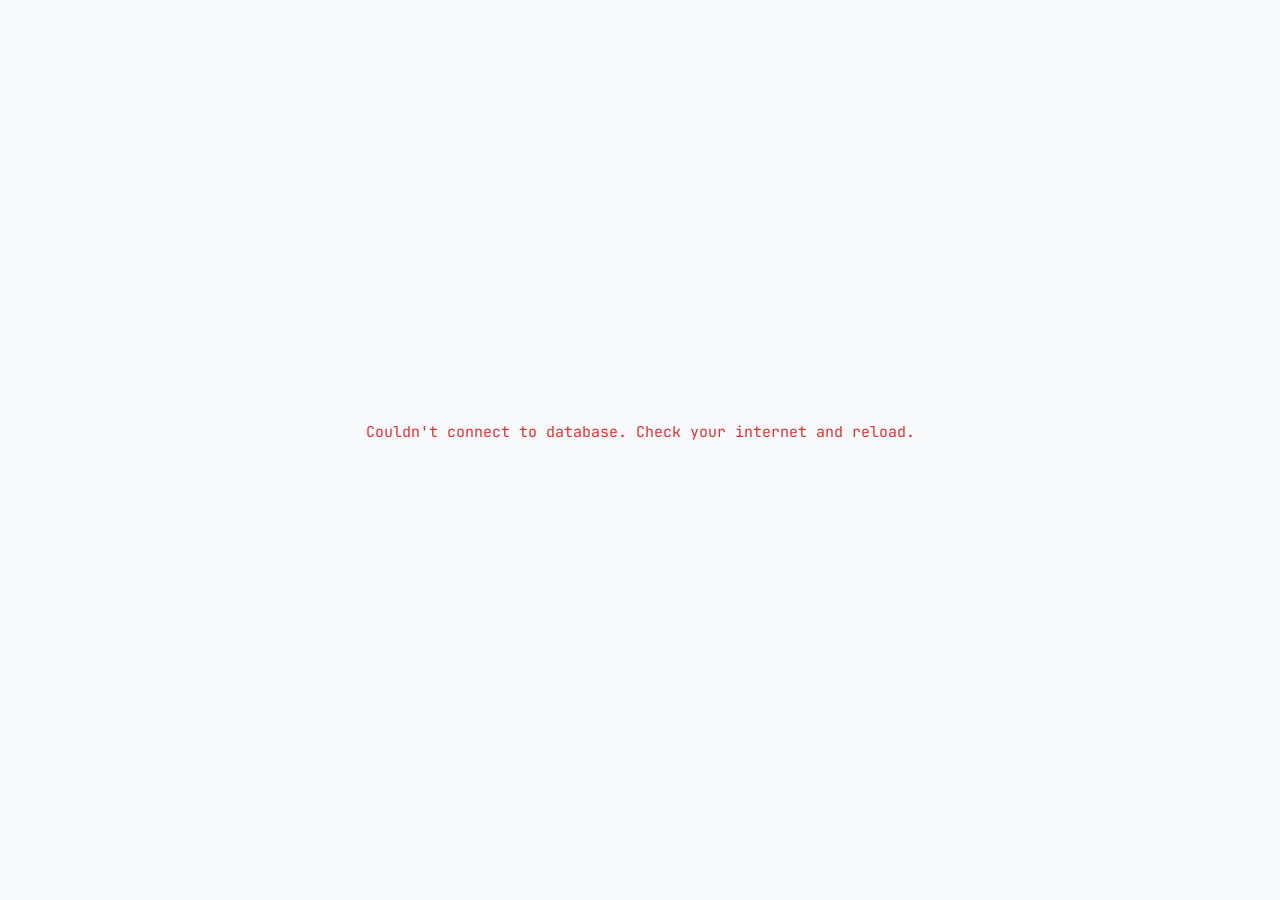
<file: rollback-package-finder-2.html>
<!DOCTYPE html>
<html lang="en">
<head>
<meta charset="UTF-8">
<meta name="viewport" content="width=device-width, initial-scale=1.0, viewport-fit=cover">
<title>Rollback Package Finder — realme Community</title>
<meta name="description" content="Find the official post from realme where the rollback package for your device is available.">

<!-- PWA -->
<link rel="manifest" href="manifest.json">
<link rel="icon" href="icon-192.png" type="image/png">
<link rel="apple-touch-icon" href="icon-192.png">
<meta name="apple-mobile-web-app-capable" content="yes">
<meta name="apple-mobile-web-app-status-bar-style" content="black-translucent">
<meta name="apple-mobile-web-app-title" content="Rollback Finder">
<meta name="theme-color" content="#0B0D12" media="(prefers-color-scheme: dark)">
<meta name="theme-color" content="#F8F9FA" media="(prefers-color-scheme: light)">
<meta name="color-scheme" content="dark light">

<!-- Fonts: Sora for headings, Inter for UI text, JetBrains Mono for technical data -->
<link rel="preconnect" href="https://fonts.googleapis.com">
<link rel="preconnect" href="https://fonts.gstatic.com" crossorigin>
<link href="https://fonts.googleapis.com/css2?family=Inter:wght@400;500;600&family=JetBrains+Mono:wght@400;500&family=Sora:wght@500;600;700;800&display=swap" rel="stylesheet">

<style>
:root {
  color-scheme: dark;
  /* Dark Mode Palette */
  --bg: #0B0D12;
  --panel: #14171F;
  --panel-2: #1E222D;
  --text: #F1F3F5;
  --text-muted: #868E96;
  
  /* Brand Accents (realme inspired yellow) */
  --accent: #FFC915;
  --accent-hover: #E5B410;
  --accent-soft: rgba(255, 201, 21, 0.15);
  --accent-text: #111318;
  
  --line: #2B303B;
  --line-light: #3A4150;
  
  /* Status Colors */
  --good: #20C997;
  --good-bg: rgba(32, 201, 151, 0.1);
  --danger: #FF6B6B;
  --warn-bg: rgba(255, 107, 107, 0.1);
  --warn-border: rgba(255, 107, 107, 0.2);
  --warn-text: #FF8787;
  
  --radius: 16px;
  --radius-sm: 10px;
  
  --font-head: 'Sora', sans-serif;
  --font-body: 'Inter', sans-serif;
  --font-mono: 'JetBrains Mono', monospace;
}

/* Light Mode Overrides */
@media (prefers-color-scheme: light) {
  :root {
    color-scheme: light;
    --bg: #F8F9FA;
    --panel: #FFFFFF;
    --panel-2: #F1F3F5;
    --text: #111318;
    --text-muted: #687076;
    
    --accent: #FFC915;
    --accent-hover: #E5B410;
    --accent-soft: rgba(255, 201, 21, 0.2);
    --accent-text: #111318;
    
    --line: #E9ECEF;
    --line-light: #DEE2E6;
    
    --good: #0CA678;
    --good-bg: rgba(12, 166, 120, 0.1);
    --danger: #E03131;
    --warn-bg: #FFF5F5;
    --warn-border: #FFE3E3;
    --warn-text: #C92A2A;
  }
}

@media (prefers-reduced-motion: reduce) {
  *, *::before, *::after { animation-duration: .001ms !important; transition-duration: .001ms !important; }
}

* { box-sizing: border-box; }
[hidden] { display: none !important; } /* Fixes the loading spinner remaining visible */
html { scroll-behavior: smooth; -webkit-text-size-adjust: 100%; }

body {
  margin: 0;
  background: var(--bg);
  color: var(--text);
  font-family: var(--font-body);
  line-height: 1.6;
  -webkit-tap-highlight-color: transparent;
  transition: background-color 0.3s ease, color 0.3s ease;
}

/* Desktop: the 3-column stepper makes the page much shorter than mobile's
   stacked layout, so tall/wide monitors were left with a big empty band
   below the footer. Centering the content vertically splits any leftover
   space evenly instead, so it reads as intentional rather than cut off.
   Left untouched below 900px so phone behavior is unaffected. */
@media (min-width: 900px) {
  body {
    min-height: 100vh;
    display: flex;
    align-items: center;
  }
  .wrap { margin: 0 auto; }
}

h1, h2, h3, h4 { font-family: var(--font-head); margin: 0; }
a { color: var(--accent); text-decoration: none; transition: opacity 0.2s; }
a:hover { opacity: 0.8; }

.wrap { max-width: 600px; margin: 0 auto; padding: 0 24px 80px; }

/* Announcements */
.announce-stack {
  max-width: 552px;
  margin: 0 auto;
  padding: calc(20px + env(safe-area-inset-top)) 24px 0;
  display: flex;
  flex-direction: column;
  gap: 12px;
}
.announce-card {
  display: block;
  padding: 16px 18px;
  border: 1px solid var(--warn-border);
  border-radius: var(--radius-sm);
  background: var(--warn-bg);
  color: var(--text);
  transition: opacity 0.2s;
}
.announce-card:hover { opacity: 0.9; }
.announce-badge {
  display: inline-block;
  font-family: var(--font-mono);
  font-size: 10px;
  font-weight: 700;
  letter-spacing: 0.06em;
  color: var(--warn-text);
  background: rgba(255,107,107,0.12);
  border: 1px solid var(--warn-border);
  padding: 3px 9px;
  border-radius: 99px;
  margin-bottom: 8px;
}
.announce-text {
  margin: 0;
  font-size: 14px;
  line-height: 1.55;
  color: var(--text);
}
.announce-link {
  color: var(--accent);
  font-weight: 600;
  text-decoration: underline;
  white-space: nowrap;
}

/* Header & Hero */
.header-top {
  display: flex;
  align-items: center;
  gap: 12px;
  padding: 40px 0 20px;
}
.logo-icon {
  width: 40px; height: 40px;
  background: var(--accent);
  border-radius: 12px;
  display: flex;
  align-items: center;
  justify-content: center;
  color: var(--accent-text);
  box-shadow: 0 4px 12px var(--accent-soft);
}
.logo-icon svg { width: 24px; height: 24px; }
.header-top h1 { font-size: 20px; font-weight: 700; letter-spacing: -0.02em; }

.hero { padding: 10px 0 40px; }
.hero h2 {
  font-size: 36px;
  font-weight: 800;
  line-height: 1.15;
  margin: 0 0 16px;
  letter-spacing: -0.03em;
}
.hero .sub {
  color: var(--text-muted);
  font-size: 16px;
  max-width: 90%;
  margin: 0;
}

/* FAQ (accordion) */
.faq-section { margin-bottom: 32px; }
.faq-section h3 {
  font-size: 13px;
  font-weight: 700;
  text-transform: uppercase;
  letter-spacing: 0.06em;
  color: var(--accent);
  margin: 0 0 12px;
  font-family: var(--font-mono);
}
.faq-item {
  padding: 4px 0;
  border-top: 1px solid var(--line);
}
.faq-item:last-child { padding-bottom: 0; }
.faq-q {
  list-style: none;
  cursor: pointer;
  display: flex;
  align-items: center;
  justify-content: space-between;
  gap: 12px;
  padding: 12px 0;
  font-size: 15px;
  font-weight: 600;
  color: var(--text);
}
.faq-q::-webkit-details-marker { display: none; }
.faq-q::after {
  content: "+";
  flex: 0 0 auto;
  font-family: var(--font-mono);
  font-size: 18px;
  color: var(--accent);
  transition: transform 0.2s;
}
.faq-item[open] .faq-q::after { transform: rotate(45deg); }
.faq-a {
  font-size: 14px;
  color: var(--text-muted);
  line-height: 1.55;
  margin: 0 0 16px;
}
.faq-a a { color: var(--accent); font-weight: 600; text-decoration: underline; text-underline-offset: 3px; }

.stepper-heading {
  margin: 8px 0 24px;
  font-size: 22px;
  font-weight: 800;
  letter-spacing: -0.02em;
  color: var(--text);
}

/* Timeline/Stepper Layout */
.stepper {
  position: relative;
  padding-left: 20px;
  margin-left: 12px;
  border-left: 2px solid var(--line);
  display: flex;
  flex-direction: column;
  gap: 32px;
}
.step {
  position: relative;
  transition: all 0.3s cubic-bezier(0.4, 0, 0.2, 1);
}
.step[data-state="locked"] { opacity: 0.4; filter: grayscale(1); pointer-events: none; }
.step[data-state="active"] { opacity: 1; filter: grayscale(0); pointer-events: auto; }
.step[data-state="done"] { opacity: 0.8; filter: grayscale(0); pointer-events: auto; }

/* Injected via JS & CSS */
.step-label {
  display: flex;
  align-items: center;
  gap: 12px;
  font-family: var(--font-head);
  font-size: 16px;
  font-weight: 700;
  margin: 0 0 16px;
  position: relative;
}
/* The dot on the timeline */
.step-no {
  position: absolute;
  left: -33px; /* Pull back over the border line */
  top: 50%;
  transform: translateY(-50%);
  width: 24px; height: 24px;
  border-radius: 50%;
  background: var(--panel);
  border: 2px solid var(--line);
  color: var(--text-muted);
  font-family: var(--font-mono);
  font-size: 11px;
  font-weight: 600;
  display: flex; align-items: center; justify-content: center;
  transition: all 0.3s;
}
.step[data-state="active"] .step-no {
  border-color: var(--accent);
  background: var(--accent);
  color: var(--accent-text);
  box-shadow: 0 0 0 4px var(--accent-soft);
}
.step[data-state="done"] .step-no {
  border-color: var(--accent);
  background: var(--bg);
  color: var(--accent);
}

/* Chips */
.chip-row { display: flex; flex-wrap: wrap; gap: 10px; }
.chip {
  font-family: var(--font-mono);
  font-size: 14px;
  font-weight: 500;
  padding: 10px 18px;
  border-radius: 99px;
  border: 1px solid var(--line);
  background: var(--panel);
  color: var(--text);
  cursor: pointer;
  transition: all 0.2s;
}
.chip:hover { border-color: var(--accent-hover); background: var(--panel-2); transform: translateY(-1px); }
.chip:active { transform: scale(0.97); }
.chip.selected {
  background: var(--accent);
  border-color: var(--accent);
  color: var(--accent-text);
  font-weight: 600;
  box-shadow: 0 4px 12px var(--accent-soft);
}

/* Search */
.search-box { position: relative; }
.search-icon {
  position: absolute; left: 16px; top: 50%; transform: translateY(-50%);
  width: 20px; height: 20px; color: var(--text-muted); pointer-events: none;
}
#deviceSearch {
  width: 100%;
  padding: 16px 16px 16px 46px;
  border-radius: var(--radius-sm);
  border: 1px solid var(--line);
  background: var(--panel);
  color: var(--text);
  font-family: var(--font-body);
  font-size: 15px;
  transition: all 0.2s;
  box-shadow: 0 2px 6px rgba(0,0,0,0.02);
}
#deviceSearch:disabled { opacity: 0.6; background: var(--panel-2); }
#deviceSearch:focus { outline: none; border-color: var(--accent); box-shadow: 0 0 0 3px var(--accent-soft); }

.suggestions {
  list-style: none;
  margin: 8px 0 0;
  padding: 6px;
  border: 1px solid var(--line);
  border-radius: var(--radius-sm);
  background: var(--panel);
  position: absolute;
  width: 100%;
  z-index: 100; /* Increased to prevent overlapping issues */
  max-height: 260px;
  overflow-y: auto;
  box-shadow: 0 10px 30px rgba(0,0,0,0.5); /* Deepened shadow for separation */
}
.suggestions li {
  padding: 12px 14px;
  border-radius: 8px;
  cursor: pointer;
  font-size: 15px; /* Slightly larger for readability */
  font-weight: 500;
  color: var(--text); /* Explicitly forces correct text color */
  display: flex;
  justify-content: space-between;
  align-items: center;
  gap: 8px;
  transition: background 0.1s;
}
.suggestions li:hover, .suggestions li.hi { background: var(--panel-2); }
.suggestions .tag {
  font-family: var(--font-mono);
  font-size: 11px;
  color: var(--text-muted);
  background: var(--bg);
  padding: 4px 8px;
  border-radius: 6px;
  border: 1px solid var(--line);
}
.suggestions li.no-match { cursor: default; color: var(--text-muted); }
.suggestions li.no-match:hover { background: transparent; }
.suggestions li.no-match a { color: var(--accent); font-weight: 600; text-decoration: underline; text-underline-offset: 4px;}

/* Result Card */
.result-card {
  border: 1px solid var(--line);
  border-radius: var(--radius);
  padding: 24px;
  background: linear-gradient(145deg, var(--panel), var(--bg));
  position: relative;
  overflow: hidden;
  box-shadow: 0 4px 12px rgba(0,0,0,0.03);
}
.empty-hint { color: var(--text-muted); font-size: 14px; margin: 0; text-align: center; padding: 10px 0;}
.result-device {
  font-size: 12px;
  color: var(--good);
  font-family: var(--font-mono);
  font-weight: 600;
  margin: 0 0 8px;
  display: flex; align-items: center; gap: 6px;
}
.result-device::before {
  content: ""; display: block; width: 6px; height: 6px; border-radius: 50%; background: var(--good);
}
.result-title { font-size: 22px; font-weight: 800; margin: 0 0 20px; letter-spacing: -0.01em; }
.result-link {
  display: inline-flex; align-items: center; justify-content: center; gap: 10px;
  background: var(--accent); color: var(--accent-text); text-decoration: none;
  font-weight: 700; font-size: 15px; padding: 14px 24px;
  border-radius: var(--radius-sm); border: none; font-family: var(--font-body);
  cursor: pointer; width: 100%; transition: all 0.2s;
  box-shadow: 0 4px 12px var(--accent-soft);
}
.result-link:hover { background: var(--accent-hover); transform: translateY(-2px); box-shadow: 0 6px 16px var(--accent-soft); }
.result-link svg { width: 18px; height: 18px; }
.result-alt { margin: 16px 0 0; font-size: 13px; color: var(--text-muted); text-align: center; }
.result-alt a { color: var(--text); font-weight: 500; text-decoration: underline; text-underline-offset: 3px; }

/* Request Section */
.request {
  margin-top: 48px;
  padding: 32px;
  border-radius: var(--radius);
  background: var(--panel);
  border: 1px solid var(--line);
}
.request h2 { font-size: 20px; margin: 0 0 8px; display: flex; align-items: center; gap: 8px;}
.request h2 svg { color: var(--accent); width: 22px; height: 22px; }
.request .sub { color: var(--text-muted); font-size: 14px; margin: 0 0 20px; }
#requestForm { display: flex; flex-direction: column; gap: 12px; }
.hp-field { position: absolute; left: -9999px; width: 1px; height: 1px; opacity: 0; pointer-events: none; }
.request-again {
  margin-top: 14px;
  padding: 16px;
  border: 1px solid var(--line);
  border-radius: var(--radius-sm);
  background: var(--panel-2);
  text-align: center;
}
.request-again p { margin: 0 0 12px; font-size: 14px; color: var(--text); }
.request-again-actions { display: flex; gap: 10px; }
.request-again-actions button {
  flex: 1;
  padding: 10px;
  border-radius: 10px;
  font-weight: 600;
  font-size: 13px;
  cursor: pointer;
  border: 1px solid var(--line);
}
#requestAgainYes { background: var(--accent); color: #1a1204; border-color: var(--accent); }
#requestAgainNo { background: transparent; color: var(--text-muted); }
#requestAgainNo:hover { color: var(--text); }
#requestForm input {
  padding: 14px 16px; border-radius: var(--radius-sm);
  border: 1px solid var(--line); background: var(--bg);
  color: var(--text); font-family: var(--font-body); font-size: 14px;
  transition: all 0.2s;
}
#requestForm input:focus { outline: none; border-color: var(--line-light); background: var(--panel); }
#requestForm button {
  padding: 14px; border-radius: var(--radius-sm); border: none;
  background: var(--panel-2); border: 1px solid var(--line-light);
  color: var(--text); font-weight: 600; font-size: 14px; font-family: var(--font-body);
  cursor: pointer; display: flex; align-items: center; justify-content: center; gap: 8px;
  transition: all 0.2s;
}
#requestForm button:hover { background: var(--line); }
#requestForm button:disabled { cursor: default; opacity: 0.7; }
#requestForm button.is-sent { background: var(--good-bg); border-color: var(--good); color: var(--good); }

.contact-support {
  margin-top: 20px;
  padding-top: 20px;
  border-top: 1px solid var(--line);
  text-align: center;
}
.contact-support-label {
  font-size: 14px;
  color: var(--text-muted);
  margin: 0 0 12px;
}
.contact-support-actions {
  display: flex;
  gap: 10px;
  justify-content: center;
  flex-wrap: wrap;
}
.contact-btn {
  display: inline-flex;
  align-items: center;
  gap: 8px;
  padding: 10px 18px;
  border-radius: 999px;
  border: 1px solid var(--line);
  font-size: 14px;
  font-weight: 600;
  text-decoration: none;
  color: var(--text);
  background: var(--panel);
}
.contact-whatsapp:hover { border-color: #25D366; color: #25D366; }
.contact-email:hover { border-color: var(--accent); color: var(--accent); }

/* Loader & States */
.btn-spinner {
  width: 16px; height: 16px; border: 2px solid var(--text-muted); border-top-color: var(--text);
  border-radius: 50%; display: inline-block; animation: spin .6s linear infinite;
}
@keyframes spin { to { transform: rotate(360deg); } }
.btn-check { display: inline-block; animation: pop .35s cubic-bezier(0.175, 0.885, 0.32, 1.275); }
@keyframes pop {
  0% { transform: scale(0); opacity: 0; }
  60% { transform: scale(1.25); opacity: 1; }
  100% { transform: scale(1); }
}

.form-note {
  font-size: 13px; color: var(--good); margin-top: 12px; padding: 12px;
  background: var(--good-bg); border-radius: 8px; border: 1px solid rgba(32, 201, 151, 0.2);
  display: flex; align-items: center; gap: 8px;
  opacity: 0; transform: translateY(-4px); animation: noteIn .3s ease forwards;
  transition: opacity 0.3s ease; /* Enables smooth fade-out */
}
.form-note.error { color: var(--danger); background: var(--warn-bg); border-color: var(--warn-border); }
@keyframes noteIn { to { opacity: 1; transform: translateY(0); } }

@keyframes shake {
  10%, 90% { transform: translateX(-1px); }
  20%, 80% { transform: translateX(2px); }
  30%, 50%, 70% { transform: translateX(-4px); }
  40%, 60% { transform: translateX(4px); }
}
.shake { animation: shake .4s; }

.state-msg { padding: 80px 0; text-align: center; color: var(--text-muted); font-size: 15px; }
.state-msg h2 { color: var(--text); font-size: 24px; margin: 0 0 12px; }
.state-msg.loading { font-family: var(--font-mono); display: flex; flex-direction: column; align-items: center; gap: 16px;}

/* Warning Modal */
.modal-backdrop {
  position: fixed; inset: 0; background: rgba(0, 0, 0, 0.6);
  backdrop-filter: blur(4px); -webkit-backdrop-filter: blur(4px);
  display: flex; align-items: center; justify-content: center;
  z-index: 50; padding: 20px; opacity: 1; transition: opacity 0.3s;
}
.modal-backdrop[hidden] { display: none !important; }
.modal-card {
  width: 100%; max-width: 440px; background: var(--panel);
  border: 1px solid var(--line); border-radius: var(--radius);
  padding: 32px 24px; box-shadow: 0 20px 40px rgba(0,0,0,0.2);
  transform: translateY(0); animation: modalSlide 0.3s cubic-bezier(0.175, 0.885, 0.32, 1.275);
}
@keyframes modalSlide {
  from { opacity: 0; transform: translateY(20px) scale(0.95); }
  to { opacity: 1; transform: translateY(0) scale(1); }
}
.modal-icon { width: 48px; height: 48px; background: var(--warn-bg); border-radius: 50%; display: flex; align-items: center; justify-content: center; color: var(--danger); margin: 0 auto 16px; }
.modal-icon svg { width: 24px; height: 24px; }
.modal-card h3 { margin: 0 0 12px; font-size: 20px; text-align: center; }
.modal-warning {
  color: var(--text-muted); font-size: 14px; line-height: 1.6; text-align: center; margin: 0 0 24px;
}
.modal-actions { display: flex; flex-direction: column; gap: 10px; }
.modal-cancel, .modal-continue {
  width: 100%; padding: 14px; border-radius: var(--radius-sm);
  font-weight: 600; font-size: 14px; font-family: var(--font-body); cursor: pointer; transition: all 0.2s;
}
.modal-continue { background: var(--danger); color: #fff; border: none; }
.modal-continue:hover { background: #E03131; }
.modal-cancel { background: transparent; color: var(--text); border: 1px solid var(--line); }
.modal-cancel:hover { background: var(--panel-2); }

.foot {
  margin-top: 40px; padding-top: 24px; border-top: 1px solid var(--line);
  color: var(--text-muted); font-size: 13px; text-align: center; font-family: var(--font-mono);
}
.foot p { margin: 0 0 6px; }
.foot p:last-child { margin-bottom: 0; }
.foot a { color: var(--accent); text-decoration: underline; text-underline-offset: 3px; }

/* Responsive */
@media (min-width: 640px) {
  .wrap { max-width: 720px; padding: 0 32px 80px; }
  .header-top { padding: 48px 0 24px; }
  .hero h2 { font-size: 42px; }
  .chip { font-size: 15px; padding: 10px 20px; }
  #requestForm { flex-direction: row; flex-wrap: wrap; align-items: stretch; }
  #requestForm input { flex: 1 1 200px; }
  #requestForm button { flex: 0 0 auto; padding: 14px 28px; }
  .modal-actions { flex-direction: row; }
}
@media (min-width: 900px) {
  .wrap { max-width: 860px; }
  .announce-stack { padding-left: max(24px, calc(50vw - 430px)); padding-right: max(24px, calc(50vw - 430px)); }
}

/* UX refresh */
:root{--max-content:1080px;--shadow:0 8px 30px rgba(0,0,0,.06)}
.wrap{max-width:var(--max-content);padding:0 20px 56px}
.header-top{padding:28px 0 12px}.logo-icon{width:44px;height:44px;border-radius:14px}.header-top h1{font-size:18px}
.hero{padding:18px 0 28px;max-width:760px}.hero h2{font-size:clamp(30px,5vw,48px);line-height:1.08}.hero .sub{max-width:680px;font-size:16px}
.stepper{border:0;margin:0;padding:0;gap:16px;display:grid;grid-template-columns:repeat(3,1fr);position:relative}
.step{opacity:1!important;filter:none!important;pointer-events:auto!important;border:1px solid var(--line);background:var(--panel);border-radius:var(--radius);padding:20px;min-width:0;box-shadow:var(--shadow)}
.step[data-state="locked"]{opacity:.55!important}.step[data-state="active"]{border-color:var(--accent);box-shadow:0 0 0 3px var(--accent-soft),var(--shadow)}
.step-label{margin-bottom:14px;font-size:15px}.step-change{margin-left:auto;border:0;background:transparent;color:var(--text-muted);font:600 12px var(--font-body);cursor:pointer;text-decoration:underline;text-underline-offset:3px}.step-change:hover{color:var(--text)}.step[data-state="done"] .step-change{display:inline-flex}.form-note.success{color:var(--good);background:var(--good-bg);border-color:rgba(32,201,151,.35)}.form-note.error{color:var(--danger);background:var(--warn-bg);border-color:var(--warn-border)}.request.submitting{opacity:.92}.request.submitted{animation:successPulse .55s ease}.submit-success-icon{width:22px;height:22px;animation:pop .35s cubic-bezier(.175,.885,.32,1.275)}@keyframes successPulse{0%{transform:scale(1)}50%{transform:scale(1.012)}100%{transform:scale(1)}}.step-no{position:static;transform:none;width:28px;height:28px;display:inline-flex;margin-right:2px}
#step4{grid-column:1/-1}.result-card{box-shadow:none;background:linear-gradient(135deg,var(--panel),var(--panel-2));padding:22px}.result-title{font-size:clamp(22px,4vw,30px);margin-bottom:16px}.result-link{min-height:52px}
.request{max-width:760px;margin:28px auto 0;padding:22px}.foot{font-family:var(--font-body);line-height:1.7}
@media(max-width:700px){.wrap{padding:0 16px 40px}.header-top{padding-top:22px}.hero{padding-bottom:22px}.stepper{display:flex;gap:12px}.step{padding:16px}.step[data-state="locked"]{display:none}.step[data-state="done"]{padding:12px 16px}.step[data-state="done"] .chip-row,.step[data-state="done"] .search-box{display:none}.step[data-state="done"] .step-label{margin:0}.step-label{font-size:14px}.chip{padding:10px 14px}.request{padding:18px;margin-top:20px}}

/* Desktop/PC only: restore the original connected-line timeline for the
   step indicator instead of the card-grid layout. Mobile (<=700px) is
   untouched above and keeps the current card format. */
@media (min-width: 701px) {
  .stepper {
    display: flex;
    flex-direction: column;
    gap: 32px;
    border-left: 2px solid var(--line);
    margin-left: 12px;
    padding-left: 20px;
  }
  .step {
    border: 0;
    background: transparent;
    box-shadow: none;
    border-radius: 0;
    padding: 0;
    z-index: 1;
  }
  /* filter/opacity below each create their own stacking context, which
     would trap step 3's suggestion dropdown behind step 4 despite its
     z-index; an explicit z-index here keeps the active step's dropdown
     on top of later, locked steps regardless. */
  .step[data-state="locked"] { opacity: .4 !important; filter: grayscale(1) !important; pointer-events: none !important; border-color: transparent; box-shadow: none; z-index: 1; }
  .step[data-state="active"] { opacity: 1 !important; filter: grayscale(0) !important; border-color: transparent; box-shadow: none; z-index: 5; }
  .step[data-state="done"] { opacity: .8 !important; filter: grayscale(0) !important; border-color: transparent; box-shadow: none; z-index: 1; }
  .step-label { font-size: 17px; margin: 0 0 16px; }
  .step-no {
    position: absolute;
    left: -33px;
    top: 50%;
    transform: translateY(-50%);
    width: 24px;
    height: 24px;
    display: flex;
    margin-right: 0;
  }
  #step4 { grid-column: auto; }
  .result-card { margin-top: 4px; }
}

/* Placed after the media query above on purpose: with equal specificity
   and both !important, the later rule in source order wins a tie, so
   this must come last to reliably beat [data-state="done"]'s dimming
   whenever a step's dropdown is open. */
.step.search-open { z-index: 20 !important; opacity: 1 !important; filter: none !important; pointer-events: auto !important; }

</style>
</head>
<body>

  <main class="wrap">

    <!-- Announcements -->
    <section class="announce-stack" id="announceBar" aria-label="Announcements"></section>

    <div class="state-msg loading" id="loadingState" aria-live="polite">
      <span class="btn-spinner" style="width: 24px; height: 24px; border-width: 3px;"></span>
      Initializing Database...
    </div>

    <!-- Header / Hero -->
    <div class="header-top" hidden>
      <div class="logo-icon">
        <svg xmlns="http://www.w3.org/2000/svg" width="24" height="24" viewBox="0 0 24 24" fill="none" stroke="currentColor" stroke-width="2.5" stroke-linecap="round" stroke-linejoin="round"><path d="M3 12a9 9 0 1 0 9-9 9.75 9.75 0 0 0-6.74 2.74L3 8"/><path d="M3 3v5h5"/></svg>
      </div>
      <h1>Rollback Package Finder</h1>
    </div>

    <header class="hero" hidden>
      <h2>Find your rollback package link</h2>
      <p class="sub">Pick your current realme UI version, choose your series, and we'll take you straight to the official post from realme where the rollback package for your device is available — built for the Indian region. Customer Support is always there to help too; this is simply another way to get there yourself.</p>
    </header>

    <!-- FAQ -->
    <section class="faq-section" hidden>
      <h3>FAQ</h3>
      <details class="faq-item">
        <summary class="faq-q">My device launched with UI 7 — can I roll back further?</summary>
        <p class="faq-a">No. Rollback only works for versions your device actually received as an update. You can't go below the version it launched with — UI 7 is the floor here.</p>
      </details>
      <details class="faq-item">
        <summary class="faq-q">Can I roll back directly from UI 7 to UI 5?</summary>
        <p class="faq-a">No. Rollback only goes one version back at a time. To go from UI 7 to UI 5, you'd first roll back to UI 6 using that package, then roll back again from UI 6 to UI 5 with a second package.</p>
      </details>
      <details class="faq-item">
        <summary class="faq-q">Can I roll back to a previous minor version within the same UI?</summary>
        <p class="faq-a">No. realme only provides official rollback packages for major version downgrades (e.g. UI 7 to UI 6). Minor version rollback isn't officially supported — no package exists for it.</p>
      </details>
      <details class="faq-item">
        <summary class="faq-q">Don't know how to rollback safely?</summary>
        <p class="faq-a"><a href="https://c.realme.com/in/post-details/2099076153779273728" target="_blank" rel="noopener">Read the full guide →</a></p>
      </details>
    </section>

    <!-- Workflow Stepper -->
    <h2 class="stepper-heading" hidden>Let's find your rollback package link</h2>
    <div class="stepper" hidden>
      
      <!-- Step 1: UI version -->
      <section class="step" id="step1" data-state="active">
        <p class="step-label"><span class="step-no">1</span> Select your current realme UI version <button type="button" class="step-change" id="changeVersion" hidden>Change</button></p>
        <div class="chip-row" id="versionChips"></div>
      </section>

      <!-- Step 2: Series -->
      <section class="step" id="step2" data-state="locked">
        <p class="step-label"><span class="step-no">2</span> Choose your device series <button type="button" class="step-change" id="changeSeries" hidden>Change</button></p>
        <div class="chip-row" id="seriesChips"></div>
      </section>

      <!-- Step 3: Search -->
      <section class="step" id="step3" data-state="locked">
        <p class="step-label"><span class="step-no">3</span> Find your device</p>
        <div class="search-box">
          <svg class="search-icon" xmlns="http://www.w3.org/2000/svg" width="24" height="24" viewBox="0 0 24 24" fill="none" stroke="currentColor" stroke-width="2" stroke-linecap="round" stroke-linejoin="round"><circle cx="11" cy="11" r="8"></circle><line x1="21" y1="21" x2="16.65" y2="16.65"></line></svg>
          <input type="text" id="deviceSearch" placeholder="e.g., realme GT Neo 3..." autocomplete="off" disabled>
          <ul class="suggestions" id="suggestions" hidden></ul>
        </div>
      </section>

      <!-- Step 4: Result -->
      <section class="step result" id="step4" data-state="locked">
        <p class="step-label"><span class="step-no">4</span> Rollback package found</p>
        <div class="result-card" id="resultCard">
          <p class="empty-hint">Complete the steps above to find the official Community post.</p>
        </div>
      </section>

    </div>

    <!-- Request box -->
    <section class="request" hidden>
      <h2>
        <svg xmlns="http://www.w3.org/2000/svg" viewBox="0 0 24 24" fill="none" stroke="currentColor" stroke-width="2" stroke-linecap="round" stroke-linejoin="round"><path d="M21 15a2 2 0 0 1-2 2H7l-4 4V5a2 2 0 0 1 2-2h14a2 2 0 0 1 2 2z"></path></svg>
        Not finding your device?
      </h2>
      <p class="sub">Can't find your device above? Tell us which model and which UI version you're rolling back from — we'll add it here once we track down the official post.</p>
      <form id="requestForm">
        <input type="text" id="reqWebsite" name="website" class="hp-field" autocomplete="off" tabindex="-1" aria-hidden="true">
        <input type="text" id="reqDevice" placeholder="Device (e.g. realme 10 Pro)" maxlength="60" required>
        <input type="text" id="reqVersion" placeholder="Rollback needed (e.g. UI 4.0 to 3.0)" maxlength="50" required>
        <button type="submit">Submit Request</button>
      </form>
      <p class="form-note" id="formNote" role="status" aria-live="polite" hidden></p>
      <div class="request-again" id="requestAgainPrompt" hidden>
        <p>Want to submit another request?</p>
        <div class="request-again-actions">
          <button type="button" id="requestAgainYes">Yes, another</button>
          <button type="button" id="requestAgainNo">No, I'm done</button>
        </div>
      </div>

      <div class="contact-support" id="contactSupportBlock">
        <p class="contact-support-label">Go to realme's Official Support Desk</p>
        <div class="contact-support-actions">
          <a class="contact-btn contact-whatsapp" id="waContactBtn" href="https://wa.me/919711012312?text=Agent" target="_blank" rel="noopener">
            <svg xmlns="http://www.w3.org/2000/svg" viewBox="0 0 24 24" width="18" height="18" fill="currentColor"><path d="M17.472 14.382c-.297-.149-1.758-.867-2.03-.967-.273-.099-.471-.148-.67.15-.197.297-.767.966-.94 1.164-.173.199-.347.223-.644.075-.297-.15-1.255-.463-2.39-1.475-.883-.788-1.48-1.761-1.653-2.059-.173-.297-.018-.458.13-.606.134-.133.298-.347.446-.52.149-.174.198-.298.298-.497.099-.198.05-.371-.025-.52-.075-.149-.669-1.612-.916-2.207-.242-.579-.487-.5-.669-.51-.173-.008-.371-.01-.57-.01-.198 0-.52.074-.792.372-.272.297-1.04 1.016-1.04 2.479 0 1.462 1.065 2.875 1.213 3.074.149.198 2.096 3.2 5.077 4.487.709.306 1.262.489 1.694.625.712.227 1.36.195 1.871.118.571-.085 1.758-.719 2.006-1.413.248-.694.248-1.289.173-1.413-.074-.124-.272-.198-.57-.347z"/><path d="M12.04 2C6.58 2 2.13 6.44 2.13 11.9c0 1.86.5 3.6 1.4 5.1L2 22l5.14-1.5a9.9 9.9 0 0 0 4.9 1.3h.01c5.46 0 9.91-4.44 9.91-9.9C21.96 6.44 17.5 2 12.04 2zm0 18.03h-.01a8.11 8.11 0 0 1-4.14-1.13l-.3-.18-3.08.9.82-3-.19-.31a8.08 8.08 0 0 1-1.24-4.31c0-4.48 3.65-8.13 8.14-8.13 2.17 0 4.21.85 5.75 2.38a8.07 8.07 0 0 1 2.38 5.75c0 4.48-3.65 8.13-8.13 8.13z"/></svg>
            WhatsApp
          </a>
          <a class="contact-btn contact-email" id="emailContactBtn" href="mailto:service@realme.com?subject=Request%20for%20Rollback%20Package%20Link&body=Hi%20Team%2C%0A%0AI%27d%20like%20to%20request%20the%20official%20rollback%20package%20link%20for%20my%20device%20so%20I%20can%20downgrade%20to%20an%20earlier%20realme%20UI%20version.%0A%0ADevice%3A%20%0ACurrent%20Version%3A%20%0ATarget%20Version%3A%20%0AIMEI%3A%20%0A%0ACould%20you%20please%20share%20the%20rollback%20package%20download%20link%20for%20this%20downgrade%3F%20Thank%20you.">
            <svg xmlns="http://www.w3.org/2000/svg" viewBox="0 0 24 24" width="18" height="18" fill="none" stroke="currentColor" stroke-width="2" stroke-linecap="round" stroke-linejoin="round"><path d="M4 4h16c1.1 0 2 .9 2 2v12c0 1.1-.9 2-2 2H4c-1.1 0-2-.9-2-2V6c0-1.1.9-2 2-2z"/><polyline points="22,6 12,13 2,6"/></svg>
            Email
          </a>
        </div>
      </div>
    </section>

    <footer class="foot" hidden>
      <p>This site is entirely maintained and managed by <a href="https://c.realme.com/in/user/__knYWhjNxR2dBBjTxdDR__/posts" target="_blank" rel="noopener">XenoY96</a>.</p>
      <p>Not an official realme product — just a fan-built tool to help the community.</p>
    </footer>

  </main>

  <!-- Rollback warning modal -->
  <div class="modal-backdrop" id="warningModal" hidden>
    <div class="modal-card">
      <div class="modal-icon">
        <svg xmlns="http://www.w3.org/2000/svg" viewBox="0 0 24 24" fill="none" stroke="currentColor" stroke-width="2" stroke-linecap="round" stroke-linejoin="round"><path d="M10.29 3.86L1.82 18a2 2 0 0 0 1.71 3h16.94a2 2 0 0 0 1.71-3L13.71 3.86a2 2 0 0 0-3.42 0z"></path><line x1="12" y1="9" x2="12" y2="13"></line><line x1="12" y1="17" x2="12.01" y2="17"></line></svg>
      </div>
      <h3>Proceed with Caution</h3>
      <p class="modal-warning" id="modalWarning"></p>
      <div class="modal-actions">
        <button type="button" class="modal-cancel" id="modalCancel">Go Back</button>
        <button type="button" class="modal-continue" id="modalContinue">I Understand, Continue</button>
      </div>
    </div>
  </div>

<script>
/* ---------- CONFIG ---------- */
const SCRIPT_URL = "https://script.google.com/macros/s/AKfycbwsynTWk5NTxzb6BFLU44aQ6Hltn35qUxdpwnh1HF0Ra3pyF948bSjA04n37Wpq8BSW/exec";

/* ---------- STATE ---------- */
let DATA = {};
let ANNOUNCEMENTS = [];
let SETTINGS = {};
let state = { version: null, series: null, device: null };

/* ---------- LOAD ---------- */
async function loadData() {
  const res = await fetch(`${SCRIPT_URL}?_=${Date.now()}`, { cache: "no-store" });
  const json = await res.json();
  DATA = json.versions || {};
  ANNOUNCEMENTS = json.announcements || [];
  SETTINGS = json.settings || {};
}

function isOn(settingName) { return !!(SETTINGS[settingName] && SETTINGS[settingName].value); }
function messageFor(settingName, fallback) {
  const s = SETTINGS[settingName];
  return (s && s.message) ? s.message : fallback;
}

/* ---------- ANNOUNCEMENTS ---------- */
function renderAnnouncements() {
  const bar = document.getElementById("announceBar");
  if (!ANNOUNCEMENTS.length) { bar.hidden = true; return; }
  ANNOUNCEMENTS.forEach(a => {
    const card = document.createElement("div");
    card.className = "announce-card";
    card.innerHTML = `
      <span class="announce-badge">NOTICE</span>
      <p class="announce-text">${a.text} ${a.link ? `<a class="announce-link" href="${a.link}" target="_blank" rel="noopener">Learn more ↗</a>` : ""}</p>
    `;
    bar.appendChild(card);
  });
}

/* ---------- STEP 1: VERSION ---------- */
function renderVersionChips() {
  const row = document.getElementById("versionChips");
  Object.keys(DATA).forEach(v => {
    const chip = document.createElement("button");
    chip.className = "chip";
    chip.type = "button";
    chip.textContent = v;
    chip.addEventListener("click", () => selectVersion(v, chip));
    row.appendChild(chip);
  });
}

function selectVersion(version, chipEl) {
  hideRequestSectionIfOpen();
  state.version = version;
  state.series = null;
  state.device = null;
  [...chipEl.parentElement.children].forEach(c => c.classList.remove("selected"));
  chipEl.classList.add("selected");

  document.getElementById("step1").dataset.state = "done";
  document.getElementById("changeVersion").hidden = false;
  document.getElementById("step2").dataset.state = "active";
  document.getElementById("step2").innerHTML = "";
  buildStep2();
  resetStep3();
  resetResult();
}

function goBackToVersion() {
  hideRequestSectionIfOpen();
  state.version = null;
  state.series = null;
  state.device = null;
  document.getElementById("step1").dataset.state = "active";
  document.getElementById("changeVersion").hidden = true;
  document.getElementById("step2").dataset.state = "locked";
  document.getElementById("step2").innerHTML = `<p class="step-label"><span class="step-no">2</span> Choose your device series</p><div class="chip-row" id="seriesChips"></div>`;
  resetStep3();
  resetResult();
  document.querySelectorAll("#versionChips .chip").forEach(c => c.classList.remove("selected"));
}


/* ---------- STEP 2: SERIES ---------- */
function buildStep2() {
  const step2 = document.getElementById("step2");
  const label = document.createElement("p");
  label.className = "step-label";
  label.innerHTML = `<span class="step-no">2</span> Choose your device series <button type="button" class="step-change" id="changeSeries" hidden>Change</button>`;
  label.querySelector("#changeSeries").addEventListener("click", goBackToSeries);
  const row = document.createElement("div");
  row.className = "chip-row";
  row.id = "seriesChips";
  step2.appendChild(label);
  step2.appendChild(row);

  const seriesList = [...new Set(DATA[state.version].map(r => r.series))];
  seriesList.forEach(s => {
    const chip = document.createElement("button");
    chip.className = "chip";
    chip.type = "button";
    chip.textContent = s;
    chip.addEventListener("click", () => selectSeries(s, chip));
    row.appendChild(chip);
  });
}

function selectSeries(series, chipEl) {
  hideRequestSectionIfOpen();
  state.series = series;
  state.device = null;
  [...chipEl.parentElement.children].forEach(c => c.classList.remove("selected"));
  chipEl.classList.add("selected");

  document.getElementById("step2").dataset.state = "done";
  document.getElementById("changeSeries").hidden = false;
  document.getElementById("step3").dataset.state = "active";
  const input = document.getElementById("deviceSearch");
  input.disabled = false;
  input.value = "";
  input.focus();
  resetResult();
}

function goBackToSeries() {
  hideRequestSectionIfOpen();
  state.series = null;
  state.device = null;
  document.getElementById("step2").dataset.state = "active";
  document.getElementById("step3").dataset.state = "locked";
  document.getElementById("step4").dataset.state = "locked";
  const step2 = document.getElementById("step2");
  step2.innerHTML = "";
  buildStep2();
  resetStep3();
  resetResult();
}

/* ---------- STEP 3: SEARCH (fuzzy) ---------- */
function normalize(str) { return str.toLowerCase().replace(/[^a-z0-9]/g, ""); }
function fuzzyScore(query, target) {
  const q = normalize(query), t = normalize(target);
  if (!q) return 0;
  if (t === q) return 100;
  if (t.startsWith(q)) return 90;
  if (t.includes(q)) return 75;
  let matches = 0, ti = 0;
  for (const ch of q) {
    const idx = t.indexOf(ch, ti);
    if (idx !== -1) { matches++; ti = idx + 1; }
  }
  if (matches < q.length) return 0;
  return 50;
}

function getRowsForCurrentScope() {
  return DATA[state.version].filter(r => r.series === state.series);
}

function searchDevices(query) {
  const rows = getRowsForCurrentScope();
  const results = [];
  rows.forEach(row => {
    row.devices.forEach(deviceName => {
      const score = fuzzyScore(query, deviceName);
      if (score > 0) results.push({ deviceName, row, score });
    });
  });
  results.sort((a, b) => b.score - a.score);
  return results.slice(0, 6);
}

/* Searches every OTHER series within the same UI version — used only
   when the current-series search comes up empty, so we can tell the
   person "this is a P series device, not C" instead of wrongly sending
   them to submit a request for a device that already exists. */
function searchOtherSeries(query) {
  const rows = DATA[state.version].filter(r => r.series !== state.series);
  const results = [];
  rows.forEach(row => {
    row.devices.forEach(deviceName => {
      const score = fuzzyScore(query, deviceName);
      if (score > 0) results.push({ deviceName, row, score });
    });
  });
  results.sort((a, b) => b.score - a.score);
  return results.slice(0, 3);
}

function switchToSeriesAndSearch(series, query) {
  const chip = [...document.querySelectorAll("#seriesChips .chip")].find(c => c.textContent === series);
  if (!chip) return;
  selectSeries(series, chip);
  const input = document.getElementById("deviceSearch");
  input.value = query;
  input.dispatchEvent(new Event("input"));
}

function revealRequestSection() {
  const section = document.querySelector(".request");
  section.hidden = false;
  window.formShownAt = Date.now();
  section.scrollIntoView({ behavior: "smooth", block: "start" });
}

function revealSupportContact() {
  const section = document.querySelector(".request");
  section.hidden = false;
  updateContactDrafts();
  document.getElementById("contactSupportBlock").scrollIntoView({ behavior: "smooth", block: "start" });
}

/* If the request section is sitting open from before and the person goes
   back to actively searching (a fresh query, or picking a device), it's
   no longer relevant to what they're doing — collapse it shut again.
   Also resets its internal state (form visible, no leftover confirmation
   prompt) so it opens clean next time they tap "Request a post". */
function hideRequestSectionIfOpen() {
  const section = document.querySelector(".request");
  if (section.hidden) return;
  section.hidden = true;
  document.getElementById("requestForm").hidden = false;
  document.getElementById("requestAgainPrompt").hidden = true;
  const note = document.getElementById("formNote");
  note.hidden = true;
  note.textContent = "";
}

function initSearch() {
  const input = document.getElementById("deviceSearch");
  const list = document.getElementById("suggestions");
  const step3 = document.getElementById("step3");

  // Whichever step currently has its dropdown open must render above every
  // other step, regardless of that step's own wizard state (active/done/
  // locked) — picking a device flips step3 to "done" and step4 to "active"
  // while step3's search box stays live, so re-searching needs this to
  // keep winning the stacking order rather than being painted over.
  function setListVisible(visible) {
    list.hidden = !visible;
    step3.classList.toggle("search-open", visible);
  }

  input.addEventListener("input", () => {
    hideRequestSectionIfOpen();
    const q = input.value.trim();
    if (!q) { setListVisible(false); list.innerHTML = ""; return; }
    const matches = searchDevices(q);
    if (!matches.length) {
      const otherMatches = searchOtherSeries(q);
      if (otherMatches.length) {
        const wrongSeries = otherMatches[0].row.series;
        list.innerHTML = `<li class="no-match wrong-series"><span>That looks like a <strong>${wrongSeries}</strong> series device — you've got <strong>${state.series}</strong> selected. <a href="#" id="switchSeriesLink">Switch to ${wrongSeries}</a> to find it.</span></li>`;
        setListVisible(true);
        document.getElementById("switchSeriesLink").addEventListener("click", (e) => {
          e.preventDefault();
          switchToSeriesAndSearch(wrongSeries, q);
        });
        return;
      }
      list.innerHTML = `<li class="no-match"><span>Device not found. <a href="#requestForm" id="noMatchLink">Submit a request</a> or <a href="#" id="noMatchSupportLink">reach Support Desk</a> for instant help.</span></li>`;
      setListVisible(true);
      document.getElementById("noMatchLink").addEventListener("click", (e) => {
        e.preventDefault();
        setListVisible(false);
        revealRequestSection();
      });
      document.getElementById("noMatchSupportLink").addEventListener("click", (e) => {
        e.preventDefault();
        setListVisible(false);
        revealSupportContact();
      });
      return;
    }
    list.innerHTML = "";
    matches.forEach(m => {
      const li = document.createElement("li");
      li.innerHTML = `<span>${m.deviceName}</span><span class="tag">${m.row.series}</span>`;
      li.addEventListener("click", () => pickDevice(m.deviceName, m.row));
      list.appendChild(li);
    });
    setListVisible(true);
  });

  document.addEventListener("click", (e) => {
    if (!e.target.closest(".search-box")) setListVisible(false);
  });
}

function resetStep3() {
  document.getElementById("step3").dataset.state = "locked";
  document.getElementById("step3").classList.remove("search-open");
  const input = document.getElementById("deviceSearch");
  input.disabled = true;
  input.value = "";
  document.getElementById("suggestions").hidden = true;
}

/* ---------- WARNING MODAL ---------- */
const ROLLBACK_WARNING = "▲ Rollback is the last option to try. If you're facing any issue, please reach out to realme Customer Care or your nearest Service Centre first. Rollback is not recommended unless necessary - it erases all data on your device, complete data loss, with no way to recover it.";

let pendingLink = null;

function initWarningModal() {
  document.getElementById("modalWarning").textContent = ROLLBACK_WARNING;

  document.getElementById("modalCancel").addEventListener("click", closeWarningModal);
  document.getElementById("warningModal").addEventListener("click", (e) => {
    if (e.target.id === "warningModal") closeWarningModal();
  });
  document.getElementById("modalContinue").addEventListener("click", () => {
    if (pendingLink) window.open(pendingLink, "_blank", "noopener");
    closeWarningModal();
  });
}

function openWarningModal(link) {
  pendingLink = link;
  document.getElementById("warningModal").hidden = false;
}

function closeWarningModal() {
  pendingLink = null;
  document.getElementById("warningModal").hidden = true;
}

/* ---------- STEP 4: RESULT ---------- */
function pickDevice(deviceName, row) {
  state.device = deviceName;
  document.getElementById("suggestions").hidden = true;
  document.getElementById("step3").classList.remove("search-open");
  document.getElementById("deviceSearch").value = deviceName;
  document.getElementById("step3").dataset.state = "done";
  document.getElementById("step4").dataset.state = "active";

  const card = document.getElementById("resultCard");
  card.innerHTML = `
    <p class="result-device">✓ Package located</p>
    <p class="result-title">${deviceName}</p>
    <button type="button" class="result-link" id="openThreadBtn">
      Open Official Post
      <svg xmlns="http://www.w3.org/2000/svg" viewBox="0 0 24 24" fill="none" stroke="currentColor" stroke-width="2.5" stroke-linecap="round" stroke-linejoin="round"><path d="M18 13v6a2 2 0 0 1-2 2H5a2 2 0 0 1-2-2V8a2 2 0 0 1 2-2h6"></path><polyline points="15 3 21 3 21 9"></polyline><line x1="10" y1="14" x2="21" y2="3"></line></svg>
    </button>
    <p class="result-alt">Wrong device? <a href="#requestForm" id="showRequestLink">Request a post</a></p>
  `;
  document.getElementById("openThreadBtn").addEventListener("click", () => openWarningModal(row.link));
  document.getElementById("showRequestLink").addEventListener("click", (e) => {
    e.preventDefault();
    revealRequestSection();
  });
  updateContactDrafts();
}

/* Builds the WhatsApp/Email pre-filled draft.
   WhatsApp: their channel is bot-managed, so the message is just "Agent" —
   that's the keyword that routes the chat to a real support agent instead
   of the automated flow. Anything more defeats that.
   Email: a structured template so the support team gets what they need
   up front, filled in with the picked device/version when known. */
function updateContactDrafts() {
  const current = state.version || "";
  const target = guessTargetVersion(state.version);

  const waMsg = "Agent";
  const emailBody =
`Hi Team,

I'd like to request the official rollback package link for my device so I can downgrade to an earlier realme UI version.

Device: ${state.device || ""}
Current Version: ${current}
Target Version: ${target}
IMEI: 

Could you please share the rollback package download link for this downgrade? Thank you.`;

  const wa = document.getElementById("waContactBtn");
  const email = document.getElementById("emailContactBtn");
  if (wa) wa.href = `https://wa.me/919711012312?text=${encodeURIComponent(waMsg)}`;
  if (email) email.href = `mailto:service@realme.com?subject=${encodeURIComponent("Request for Rollback Package Link")}&body=${encodeURIComponent(emailBody)}`;
}

/* "UI 7" -> "UI 6". Only guesses when the version follows this exact
   pattern; otherwise leaves it blank for the person to fill in themselves. */
function guessTargetVersion(version) {
  const match = /^UI\s*(\d+)/i.exec(String(version || "").trim());
  if (!match) return "";
  const n = parseInt(match[1], 10);
  return isNaN(n) ? "" : `UI ${n - 1}`;
}

function resetResult() {
  document.getElementById("step4").dataset.state = "locked";
  document.getElementById("resultCard").innerHTML =
    `<p class="empty-hint">Complete the steps above to find the official post.</p>`;
}

/* ---------- REQUEST FORM ---------- */
function validateField(text, maxLen) {
  const t = text.trim();
  if (!t) return { ok: false, reason: "This field is required." };
  if (t.length > maxLen) return { ok: false, reason: `Keep it under ${maxLen} characters.` };
  if (/https?:\/\/|www\.|\.(com|net|org|in|io|co|link|xyz)\b/i.test(t)) {
    return { ok: false, reason: "Links aren't allowed here." };
  }
  if (/<[^>]*>|javascript:|on\w+\s*=/i.test(t)) {
    return { ok: false, reason: "Invalid characters detected." };
  }
  if (/^[=+\-@]/.test(t)) {
    return { ok: false, reason: "Invalid starting characters." };
  }
  return { ok: true };
}

function initRequestForm() {
  const form = document.getElementById("requestForm");
  const note = document.getElementById("formNote");
  const requestBox = document.querySelector(".request");

  if (isOn("Block Requests")) {
    form.querySelectorAll("input, button").forEach(el => el.disabled = true);
    showRequestNote(messageFor("Block Requests", "Requests are paused right now. Please try again later."), true);
    return;
  }

  function showRequestNote(text, isError, success = false) {
    note.hidden = false;
    note.className = "form-note" + (isError ? " error" : " success");
    note.textContent = text;
    note.style.opacity = "1";
    void note.offsetWidth;
    note.style.animation = "none";
    void note.offsetWidth;
    note.style.animation = "noteIn .3s ease forwards";
    if (success) {
      requestBox.classList.remove("submitted");
      void requestBox.offsetWidth;
      requestBox.classList.add("submitted");
    }
  }

  window.showRequestNote = showRequestNote;

  function fail(text) {
    showRequestNote(text, true);
    form.classList.remove("shake");
    void form.offsetWidth;
    form.classList.add("shake");
  }

  form.addEventListener("submit", async (e) => {
    e.preventDefault();
    const deviceEl = document.getElementById("reqDevice");
    const versionEl = document.getElementById("reqVersion");
    const sendBtn = form.querySelector("button[type=submit]");
    const btnLabel = "Submit Request";

    const deviceCheck = validateField(deviceEl.value, 60);
    if (!deviceCheck.ok) { fail(deviceCheck.reason); return; }
    const versionCheck = validateField(versionEl.value, 50);
    if (!versionCheck.ok) { fail(versionCheck.reason); return; }

    const shownAt = window.formShownAt || Date.now();
    if (Date.now() - shownAt < 2500) {
      fail("Take a moment and try again — that was a bit too quick.");
      return;
    }

    sendBtn.disabled = true;
    form.classList.add("submitting");
    sendBtn.innerHTML = `<span class="btn-spinner"></span> Sending...`;
    note.hidden = true;

    const payload = {
      device: deviceEl.value.trim(),
      version: versionEl.value.trim(),
      website: document.getElementById("reqWebsite").value,
      loadedAt: shownAt
    };

    try {
      const res = await fetch(SCRIPT_URL, {
        method: "POST",
        headers: { "Content-Type": "text/plain;charset=utf-8" },
        body: JSON.stringify(payload)
      });

      let result = null;
      const raw = await res.text();
      try { result = raw ? JSON.parse(raw) : null; } catch (_) {}

      if (!res.ok) {
        const statusMessages = {
          400: "Submission rejected: the request data is invalid.",
          403: "Submission rejected: you don't have permission to submit this request.",
          429: "Submission limit reached. Please wait and try again later.",
          500: "The submission server returned an error. Please try again later.",
          502: "The submission service is temporarily unavailable. Please try again later.",
          503: "The submission service is temporarily unavailable. Please try again later."
        };
        throw new Error(statusMessages[res.status] || `Submission failed (HTTP ${res.status}).`);
      }

      if (!result) throw new Error("The server returned an unreadable response. Your request could not be confirmed.");
      if (result.error) throw new Error(String(result.message || result.error));
      if (result.success === false || result.ok === false) throw new Error(String(result.message || "The server did not accept the request."));

      sendBtn.classList.add("is-sent");
      sendBtn.innerHTML = `<svg class="btn-check" xmlns="http://www.w3.org/2000/svg" width="18" height="18" viewBox="0 0 24 24" fill="none" stroke="currentColor" stroke-width="2.5" stroke-linecap="round" stroke-linejoin="round"><polyline points="20 6 9 17 4 12"></polyline></svg> Submitted`;
      showRequestNote("Got it - we'll take a look and add it if possible", false, true);
      form.reset();
      // Instead of auto-clearing, ask if they want to submit another.
      setTimeout(() => {
        note.hidden = true;
        note.textContent = "";
        note.className = "form-note";
        form.hidden = true;
        document.getElementById("requestAgainPrompt").hidden = false;
      }, 1800);
    } catch (err) {
      const message = err && err.message ? err.message : "Submission failed. Please try again.";
      fail(message);
    } finally {
      form.classList.remove("submitting");
      setTimeout(() => {
        sendBtn.disabled = false;
        sendBtn.classList.remove("is-sent");
        sendBtn.textContent = btnLabel;
      }, 2200);
    }
  });

  document.getElementById("requestAgainYes").addEventListener("click", () => {
    document.getElementById("requestAgainPrompt").hidden = true;
    form.hidden = false;
    window.formShownAt = Date.now();
    document.getElementById("reqDevice").focus();
  });

  document.getElementById("requestAgainNo").addEventListener("click", () => {
    document.getElementById("requestAgainPrompt").hidden = true;
    form.hidden = false; // reset for next time this section is opened
    document.querySelector(".request").hidden = true;
  });
}


/* ---------- MAINTENANCE ---------- */
function showMaintenance(message) {
  document.querySelector(".wrap").innerHTML = `
    <div class="state-msg">
      <div style="margin-bottom:20px; display:flex; justify-content:center; color:var(--accent);">
        <svg xmlns="http://www.w3.org/2000/svg" width="48" height="48" viewBox="0 0 24 24" fill="none" stroke="currentColor" stroke-width="2" stroke-linecap="round" stroke-linejoin="round"><path d="M14.7 6.3a1 1 0 0 0 0 1.4l1.6 1.6a1 1 0 0 0 1.4 0l3.77-3.77a6 6 0 0 1-7.94 7.94l-6.91 6.91a2.12 2.12 0 0 1-3-3l6.91-6.91a6 6 0 0 1 7.94-7.94l-3.76 3.76z"></path></svg>
      </div>
      <h2>Under Maintenance</h2>
      <p>${message}</p>
    </div>`;
}

/* ---------- PWA ---------- */
function initServiceWorker() {
  if (!("serviceWorker" in navigator)) return;
  window.addEventListener("load", () => {
    navigator.serviceWorker.register("sw.js").catch(() => {});
  });
}

/* ---------- INIT ---------- */
(async function init() {
  initServiceWorker();

  const loading = document.getElementById("loadingState");
  try {
    await loadData();
  } catch (err) {
    loading.innerHTML = `<span style="color:var(--danger)">Couldn't connect to database. Check your internet and reload.</span>`;
    return;
  }

  if (isOn("Maintenance Mode")) {
    showMaintenance(messageFor("Maintenance Mode", "We're currently performing updates. Be right back!"));
    return;
  }

  loading.hidden = true;
  document.querySelectorAll(".header-top, .hero, .faq-section, .stepper-heading, .stepper, .foot").forEach(el => el.hidden = false);

  renderAnnouncements();
  renderVersionChips();
  document.getElementById("changeVersion").addEventListener("click", goBackToVersion);
  document.getElementById("changeSeries").addEventListener("click", goBackToSeries);
  initSearch();
  initRequestForm();
  initWarningModal();
})();

</script>
</body>
</html>
</file>
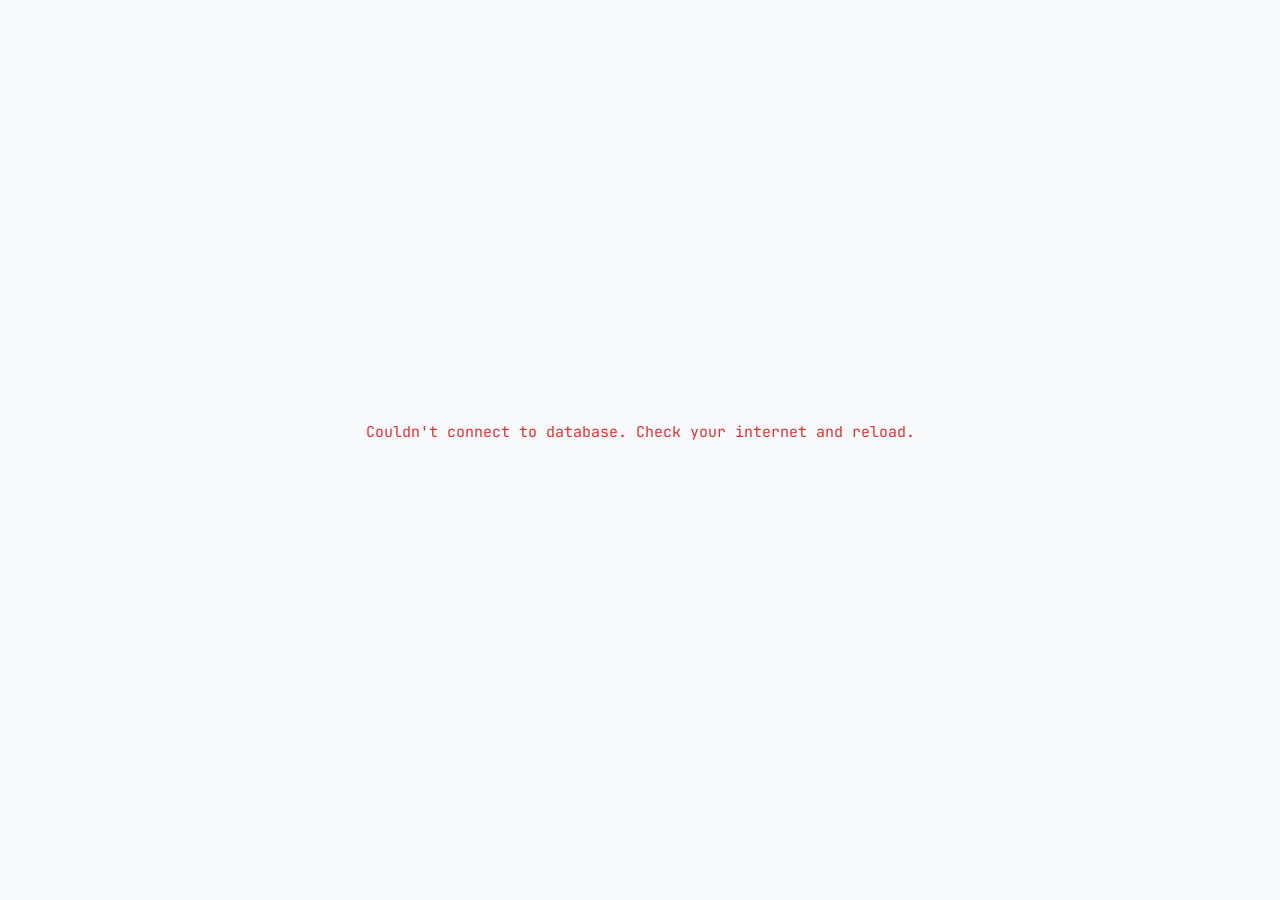
<file: rollback-package-finder33.html>
<!DOCTYPE html>
<html lang="en">
<head>
<meta charset="UTF-8">
<meta name="viewport" content="width=device-width, initial-scale=1.0, viewport-fit=cover">
<title>Rollback Package Finder — realme Community</title>
<meta name="description" content="Find the official post from realme where the rollback package for your device is available.">

<!-- PWA -->
<link rel="manifest" href="manifest.json">
<link rel="icon" href="icon-192.png" type="image/png">
<link rel="apple-touch-icon" href="icon-192.png">
<meta name="apple-mobile-web-app-capable" content="yes">
<meta name="apple-mobile-web-app-status-bar-style" content="black-translucent">
<meta name="apple-mobile-web-app-title" content="Rollback Finder">
<meta name="theme-color" content="#0B0D12" media="(prefers-color-scheme: dark)">
<meta name="theme-color" content="#F8F9FA" media="(prefers-color-scheme: light)">
<meta name="color-scheme" content="dark light">

<!-- Fonts: Sora for headings, Inter for UI text, JetBrains Mono for technical data -->
<link rel="preconnect" href="https://fonts.googleapis.com">
<link rel="preconnect" href="https://fonts.gstatic.com" crossorigin>
<link href="https://fonts.googleapis.com/css2?family=Inter:wght@400;500;600&family=JetBrains+Mono:wght@400;500&family=Sora:wght@500;600;700;800&display=swap" rel="stylesheet">

<style>
:root {
  color-scheme: dark;
  /* Dark Mode Palette */
  --bg: #0B0D12;
  --panel: #14171F;
  --panel-2: #1E222D;
  --text: #F1F3F5;
  --text-muted: #868E96;
  
  /* Brand Accents (realme inspired yellow) */
  --accent: #FFC915;
  --accent-hover: #E5B410;
  --accent-soft: rgba(255, 201, 21, 0.15);
  --accent-text: #111318;
  
  --line: #2B303B;
  --line-light: #3A4150;
  
  /* Status Colors */
  --good: #20C997;
  --good-bg: rgba(32, 201, 151, 0.1);
  --danger: #FF6B6B;
  --warn-bg: rgba(255, 107, 107, 0.1);
  --warn-border: rgba(255, 107, 107, 0.2);
  --warn-text: #FF8787;
  
  --radius: 16px;
  --radius-sm: 10px;
  
  --font-head: 'Sora', sans-serif;
  --font-body: 'Inter', sans-serif;
  --font-mono: 'JetBrains Mono', monospace;
}

/* Light Mode Overrides */
@media (prefers-color-scheme: light) {
  :root {
    color-scheme: light;
    --bg: #F8F9FA;
    --panel: #FFFFFF;
    --panel-2: #F1F3F5;
    --text: #111318;
    --text-muted: #687076;
    
    --accent: #FFC915;
    --accent-hover: #E5B410;
    --accent-soft: rgba(255, 201, 21, 0.2);
    --accent-text: #111318;
    
    --line: #E9ECEF;
    --line-light: #DEE2E6;
    
    --good: #0CA678;
    --good-bg: rgba(12, 166, 120, 0.1);
    --danger: #E03131;
    --warn-bg: #FFF5F5;
    --warn-border: #FFE3E3;
    --warn-text: #C92A2A;
  }
}

@media (prefers-reduced-motion: reduce) {
  *, *::before, *::after { animation-duration: .001ms !important; transition-duration: .001ms !important; }
}

* { box-sizing: border-box; }
[hidden] { display: none !important; } /* Fixes the loading spinner remaining visible */
html { scroll-behavior: smooth; -webkit-text-size-adjust: 100%; }

body {
  margin: 0;
  background: var(--bg);
  color: var(--text);
  font-family: var(--font-body);
  line-height: 1.6;
  -webkit-tap-highlight-color: transparent;
  transition: background-color 0.3s ease, color 0.3s ease;
}

/* Desktop: the 3-column stepper makes the page much shorter than mobile's
   stacked layout, so tall/wide monitors were left with a big empty band
   below the footer. Centering the content vertically splits any leftover
   space evenly instead, so it reads as intentional rather than cut off.
   Left untouched below 900px so phone behavior is unaffected. */
@media (min-width: 900px) {
  body {
    min-height: 100vh;
    display: flex;
    align-items: center;
  }
  .wrap { margin: 0 auto; }
}

h1, h2, h3, h4 { font-family: var(--font-head); margin: 0; }
a { color: var(--accent); text-decoration: none; transition: opacity 0.2s; }
a:hover { opacity: 0.8; }

.wrap { max-width: 600px; margin: 0 auto; padding: 0 24px 80px; }

/* Announcements */
.announce-stack {
  max-width: 552px;
  margin: 0 auto;
  padding: calc(20px + env(safe-area-inset-top)) 24px 0;
  display: flex;
  flex-direction: column;
  gap: 12px;
}
.announce-card {
  display: block;
  padding: 16px 18px;
  border: 1px solid var(--warn-border);
  border-radius: var(--radius-sm);
  background: var(--warn-bg);
  color: var(--text);
  transition: opacity 0.2s;
}
.announce-card:hover { opacity: 0.9; }
.announce-badge {
  display: inline-block;
  font-family: var(--font-mono);
  font-size: 10px;
  font-weight: 700;
  letter-spacing: 0.06em;
  color: var(--warn-text);
  background: rgba(255,107,107,0.12);
  border: 1px solid var(--warn-border);
  padding: 3px 9px;
  border-radius: 99px;
  margin-bottom: 8px;
}
.announce-text {
  margin: 0;
  font-size: 14px;
  line-height: 1.55;
  color: var(--text);
}
.announce-link {
  color: var(--accent);
  font-weight: 600;
  text-decoration: underline;
  white-space: nowrap;
}

/* Header & Hero */
.header-top {
  display: flex;
  align-items: center;
  gap: 12px;
  padding: 40px 0 20px;
}
.logo-icon {
  width: 40px; height: 40px;
  background: var(--accent);
  border-radius: 12px;
  display: flex;
  align-items: center;
  justify-content: center;
  color: var(--accent-text);
  box-shadow: 0 4px 12px var(--accent-soft);
}
.logo-icon svg { width: 24px; height: 24px; }
.header-top h1 { font-size: 20px; font-weight: 700; letter-spacing: -0.02em; }

.hero { padding: 10px 0 40px; }
.hero h2 {
  font-size: 36px;
  font-weight: 800;
  line-height: 1.15;
  margin: 0 0 16px;
  letter-spacing: -0.03em;
}
.hero .sub {
  color: var(--text-muted);
  font-size: 16px;
  max-width: 90%;
  margin: 0;
}

/* FAQ (accordion) */
.faq-section { margin-bottom: 32px; }
.faq-section h3 {
  font-size: 13px;
  font-weight: 700;
  text-transform: uppercase;
  letter-spacing: 0.06em;
  color: var(--accent);
  margin: 0 0 12px;
  font-family: var(--font-mono);
}
.faq-item {
  padding: 4px 0;
  border-top: 1px solid var(--line);
}
.faq-item:last-child { padding-bottom: 0; }
.faq-q {
  list-style: none;
  cursor: pointer;
  display: flex;
  align-items: center;
  justify-content: space-between;
  gap: 12px;
  padding: 12px 0;
  font-size: 15px;
  font-weight: 600;
  color: var(--text);
}
.faq-q::-webkit-details-marker { display: none; }
.faq-q::after {
  content: "+";
  flex: 0 0 auto;
  font-family: var(--font-mono);
  font-size: 18px;
  color: var(--accent);
  transition: transform 0.2s;
}
.faq-item[open] .faq-q::after { transform: rotate(45deg); }
.faq-a {
  font-size: 14px;
  color: var(--text-muted);
  line-height: 1.55;
  margin: 0 0 16px;
}
.faq-a a { color: var(--accent); font-weight: 600; text-decoration: underline; text-underline-offset: 3px; }

.stepper-heading {
  margin: 8px 0 24px;
  font-size: 22px;
  font-weight: 800;
  letter-spacing: -0.02em;
  color: var(--text);
}

/* Timeline/Stepper Layout */
.stepper {
  position: relative;
  padding-left: 20px;
  margin-left: 12px;
  border-left: 2px solid var(--line);
  display: flex;
  flex-direction: column;
  gap: 32px;
}
.step {
  position: relative;
  transition: all 0.3s cubic-bezier(0.4, 0, 0.2, 1);
}
.step[data-state="locked"] { opacity: 0.4; filter: grayscale(1); pointer-events: none; }
.step[data-state="active"] { opacity: 1; filter: grayscale(0); pointer-events: auto; }
.step[data-state="done"] { opacity: 0.8; filter: grayscale(0); pointer-events: auto; }

/* Injected via JS & CSS */
.step-label {
  display: flex;
  align-items: center;
  gap: 12px;
  font-family: var(--font-head);
  font-size: 16px;
  font-weight: 700;
  margin: 0 0 16px;
  position: relative;
}
/* The dot on the timeline */
.step-no {
  position: absolute;
  left: -33px; /* Pull back over the border line */
  top: 50%;
  transform: translateY(-50%);
  width: 24px; height: 24px;
  border-radius: 50%;
  background: var(--panel);
  border: 2px solid var(--line);
  color: var(--text-muted);
  font-family: var(--font-mono);
  font-size: 11px;
  font-weight: 600;
  display: flex; align-items: center; justify-content: center;
  transition: all 0.3s;
}
.step[data-state="active"] .step-no {
  border-color: var(--accent);
  background: var(--accent);
  color: var(--accent-text);
  box-shadow: 0 0 0 4px var(--accent-soft);
}
.step[data-state="done"] .step-no {
  border-color: var(--accent);
  background: var(--bg);
  color: var(--accent);
}

/* Chips */
.chip-row { display: flex; flex-wrap: wrap; gap: 10px; }
.chip {
  font-family: var(--font-mono);
  font-size: 14px;
  font-weight: 500;
  padding: 10px 18px;
  border-radius: 99px;
  border: 1px solid var(--line);
  background: var(--panel);
  color: var(--text);
  cursor: pointer;
  transition: all 0.2s;
}
.chip:hover { border-color: var(--accent-hover); background: var(--panel-2); transform: translateY(-1px); }
.chip:active { transform: scale(0.97); }
.chip.selected {
  background: var(--accent);
  border-color: var(--accent);
  color: var(--accent-text);
  font-weight: 600;
  box-shadow: 0 4px 12px var(--accent-soft);
}

/* Search */
.search-box { position: relative; }
.search-icon {
  position: absolute; left: 16px; top: 50%; transform: translateY(-50%);
  width: 20px; height: 20px; color: var(--text-muted); pointer-events: none;
}
#deviceSearch {
  width: 100%;
  padding: 16px 16px 16px 46px;
  border-radius: var(--radius-sm);
  border: 1px solid var(--line);
  background: var(--panel);
  color: var(--text);
  font-family: var(--font-body);
  font-size: 15px;
  transition: all 0.2s;
  box-shadow: 0 2px 6px rgba(0,0,0,0.02);
}
#deviceSearch:disabled { opacity: 0.6; background: var(--panel-2); }
#deviceSearch:focus { outline: none; border-color: var(--accent); box-shadow: 0 0 0 3px var(--accent-soft); }

.suggestions {
  list-style: none;
  margin: 8px 0 0;
  padding: 6px;
  border: 1px solid var(--line);
  border-radius: var(--radius-sm);
  background: var(--panel);
  position: absolute;
  width: 100%;
  z-index: 100; /* Increased to prevent overlapping issues */
  max-height: 260px;
  overflow-y: auto;
  box-shadow: 0 10px 30px rgba(0,0,0,0.5); /* Deepened shadow for separation */
}
.suggestions li {
  padding: 12px 14px;
  border-radius: 8px;
  cursor: pointer;
  font-size: 15px; /* Slightly larger for readability */
  font-weight: 500;
  color: var(--text); /* Explicitly forces correct text color */
  display: flex;
  justify-content: space-between;
  align-items: center;
  gap: 8px;
  transition: background 0.1s;
}
.suggestions li:hover, .suggestions li.hi { background: var(--panel-2); }
.suggestions .tag {
  font-family: var(--font-mono);
  font-size: 11px;
  color: var(--text-muted);
  background: var(--bg);
  padding: 4px 8px;
  border-radius: 6px;
  border: 1px solid var(--line);
}
.suggestions li.no-match { cursor: default; color: var(--text-muted); }
.suggestions li.no-match:hover { background: transparent; }
.suggestions li.no-match a { color: var(--accent); font-weight: 600; text-decoration: underline; text-underline-offset: 4px;}

/* Result Card */
.result-card {
  border: 1px solid var(--line);
  border-radius: var(--radius);
  padding: 24px;
  background: linear-gradient(145deg, var(--panel), var(--bg));
  position: relative;
  overflow: hidden;
  box-shadow: 0 4px 12px rgba(0,0,0,0.03);
}
.empty-hint { color: var(--text-muted); font-size: 14px; margin: 0; text-align: center; padding: 10px 0;}
.result-device {
  font-size: 12px;
  color: var(--good);
  font-family: var(--font-mono);
  font-weight: 600;
  margin: 0 0 8px;
  display: flex; align-items: center; gap: 6px;
}
.result-device::before {
  content: ""; display: block; width: 6px; height: 6px; border-radius: 50%; background: var(--good);
}
.result-title { font-size: 22px; font-weight: 800; margin: 0 0 20px; letter-spacing: -0.01em; }
.result-link {
  display: inline-flex; align-items: center; justify-content: center; gap: 10px;
  background: var(--accent); color: var(--accent-text); text-decoration: none;
  font-weight: 700; font-size: 15px; padding: 14px 24px;
  border-radius: var(--radius-sm); border: none; font-family: var(--font-body);
  cursor: pointer; width: 100%; transition: all 0.2s;
  box-shadow: 0 4px 12px var(--accent-soft);
}
.result-link:hover { background: var(--accent-hover); transform: translateY(-2px); box-shadow: 0 6px 16px var(--accent-soft); }
.result-link svg { width: 18px; height: 18px; }
.result-alt { margin: 16px 0 0; font-size: 13px; color: var(--text-muted); text-align: center; }
.result-alt a { color: var(--text); font-weight: 500; text-decoration: underline; text-underline-offset: 3px; }

/* Request Section */
.request {
  margin-top: 48px;
  padding: 32px;
  border-radius: var(--radius);
  background: var(--panel);
  border: 1px solid var(--line);
}
.request h2 { font-size: 20px; margin: 0 0 8px; display: flex; align-items: center; gap: 8px;}
.request h2 svg { color: var(--accent); width: 22px; height: 22px; }
.request .sub { color: var(--text-muted); font-size: 14px; margin: 0 0 20px; }
#requestForm { display: flex; flex-direction: column; gap: 12px; }
.hp-field { position: absolute; left: -9999px; width: 1px; height: 1px; opacity: 0; pointer-events: none; }
.request-again {
  margin-top: 14px;
  padding: 16px;
  border: 1px solid var(--line);
  border-radius: var(--radius-sm);
  background: var(--panel-2);
  text-align: center;
}
.request-again p { margin: 0 0 12px; font-size: 14px; color: var(--text); }
.request-again-actions { display: flex; gap: 10px; }
.request-again-actions button {
  flex: 1;
  padding: 10px;
  border-radius: 10px;
  font-weight: 600;
  font-size: 13px;
  cursor: pointer;
  border: 1px solid var(--line);
}
#requestAgainYes { background: var(--accent); color: #1a1204; border-color: var(--accent); }
#requestAgainNo { background: transparent; color: var(--text-muted); }
#requestAgainNo:hover { color: var(--text); }
#requestForm input {
  padding: 14px 16px; border-radius: var(--radius-sm);
  border: 1px solid var(--line); background: var(--bg);
  color: var(--text); font-family: var(--font-body); font-size: 14px;
  transition: all 0.2s;
}
#requestForm input:focus { outline: none; border-color: var(--line-light); background: var(--panel); }
#requestForm button {
  padding: 14px; border-radius: var(--radius-sm); border: none;
  background: var(--panel-2); border: 1px solid var(--line-light);
  color: var(--text); font-weight: 600; font-size: 14px; font-family: var(--font-body);
  cursor: pointer; display: flex; align-items: center; justify-content: center; gap: 8px;
  transition: all 0.2s;
}
#requestForm button:hover { background: var(--line); }
#requestForm button:disabled { cursor: default; opacity: 0.7; }
#requestForm button.is-sent { background: var(--good-bg); border-color: var(--good); color: var(--good); }

.contact-support {
  margin-top: 20px;
  padding-top: 20px;
  border-top: 1px solid var(--line);
  text-align: center;
}
.contact-support-label {
  font-size: 14px;
  color: var(--text-muted);
  margin: 0 0 12px;
}
.contact-support-actions {
  display: flex;
  gap: 10px;
  justify-content: center;
  flex-wrap: wrap;
}
.contact-btn {
  display: inline-flex;
  align-items: center;
  gap: 8px;
  padding: 10px 18px;
  border-radius: 999px;
  border: 1px solid var(--line);
  font-size: 14px;
  font-weight: 600;
  text-decoration: none;
  color: var(--text);
  background: var(--panel);
}
.contact-whatsapp:hover { border-color: #25D366; color: #25D366; }
.contact-email:hover { border-color: var(--accent); color: var(--accent); }

/* Loader & States */
.btn-spinner {
  width: 16px; height: 16px; border: 2px solid var(--text-muted); border-top-color: var(--text);
  border-radius: 50%; display: inline-block; animation: spin .6s linear infinite;
}
@keyframes spin { to { transform: rotate(360deg); } }
.btn-check { display: inline-block; animation: pop .35s cubic-bezier(0.175, 0.885, 0.32, 1.275); }
@keyframes pop {
  0% { transform: scale(0); opacity: 0; }
  60% { transform: scale(1.25); opacity: 1; }
  100% { transform: scale(1); }
}

.form-note {
  font-size: 13px; color: var(--good); margin-top: 12px; padding: 12px;
  background: var(--good-bg); border-radius: 8px; border: 1px solid rgba(32, 201, 151, 0.2);
  display: flex; align-items: center; gap: 8px;
  opacity: 0; transform: translateY(-4px); animation: noteIn .3s ease forwards;
  transition: opacity 0.3s ease; /* Enables smooth fade-out */
}
.form-note.error { color: var(--danger); background: var(--warn-bg); border-color: var(--warn-border); }
@keyframes noteIn { to { opacity: 1; transform: translateY(0); } }

@keyframes shake {
  10%, 90% { transform: translateX(-2px); }
  20%, 80% { transform: translateX(4px); }
  30%, 50%, 70% { transform: translateX(-8px); }
  40%, 60% { transform: translateX(8px); }
}
.shake { animation: shake .5s; }
.field-error { border-color: var(--danger) !important; box-shadow: 0 0 0 3px var(--warn-border); }

.state-msg { padding: 80px 0; text-align: center; color: var(--text-muted); font-size: 15px; }
.state-msg h2 { color: var(--text); font-size: 24px; margin: 0 0 12px; }
.state-msg.loading { font-family: var(--font-mono); display: flex; flex-direction: column; align-items: center; gap: 16px;}

/* Warning Modal */
.modal-backdrop {
  position: fixed; inset: 0; background: rgba(0, 0, 0, 0.6);
  backdrop-filter: blur(4px); -webkit-backdrop-filter: blur(4px);
  display: flex; align-items: center; justify-content: center;
  z-index: 50; padding: 20px; opacity: 1; transition: opacity 0.3s;
}
.modal-backdrop[hidden] { display: none !important; }
.modal-card {
  width: 100%; max-width: 440px; background: var(--panel);
  border: 1px solid var(--line); border-radius: var(--radius);
  padding: 32px 24px; box-shadow: 0 20px 40px rgba(0,0,0,0.2);
  transform: translateY(0); animation: modalSlide 0.3s cubic-bezier(0.175, 0.885, 0.32, 1.275);
}
@keyframes modalSlide {
  from { opacity: 0; transform: translateY(20px) scale(0.95); }
  to { opacity: 1; transform: translateY(0) scale(1); }
}
.modal-icon { width: 48px; height: 48px; background: var(--warn-bg); border-radius: 50%; display: flex; align-items: center; justify-content: center; color: var(--danger); margin: 0 auto 16px; }
.modal-icon svg { width: 24px; height: 24px; }
.modal-card h3 { margin: 0 0 12px; font-size: 20px; text-align: center; }
.modal-warning {
  color: var(--text-muted); font-size: 14px; line-height: 1.6; text-align: center; margin: 0 0 24px;
}
.modal-actions { display: flex; flex-direction: column; gap: 10px; }
.modal-cancel, .modal-continue {
  width: 100%; padding: 14px; border-radius: var(--radius-sm);
  font-weight: 600; font-size: 14px; font-family: var(--font-body); cursor: pointer; transition: all 0.2s;
}
.modal-continue { background: var(--danger); color: #fff; border: none; }
.modal-continue:hover { background: #E03131; }
.modal-cancel { background: transparent; color: var(--text); border: 1px solid var(--line); }
.modal-cancel:hover { background: var(--panel-2); }

.foot {
  margin-top: 40px; padding-top: 24px; border-top: 1px solid var(--line);
  color: var(--text-muted); font-size: 13px; text-align: center; font-family: var(--font-mono);
}
.foot p { margin: 0 0 6px; }
.foot p:last-child { margin-bottom: 0; }
.foot a { color: var(--accent); text-decoration: underline; text-underline-offset: 3px; }

/* Responsive */
@media (min-width: 640px) {
  .wrap { max-width: 720px; padding: 0 32px 80px; }
  .header-top { padding: 48px 0 24px; }
  .hero h2 { font-size: 42px; }
  .chip { font-size: 15px; padding: 10px 20px; }
  #requestForm { flex-direction: row; flex-wrap: wrap; align-items: stretch; }
  #requestForm input { flex: 1 1 200px; }
  #requestForm button { flex: 0 0 auto; padding: 14px 28px; }
  .modal-actions { flex-direction: row; }
}
@media (min-width: 900px) {
  .wrap { max-width: 860px; }
  .announce-stack { padding-left: max(24px, calc(50vw - 430px)); padding-right: max(24px, calc(50vw - 430px)); }
}

/* UX refresh */
:root{--max-content:1080px;--shadow:0 8px 30px rgba(0,0,0,.06)}
.wrap{max-width:var(--max-content);padding:0 20px 56px}
.header-top{padding:28px 0 12px}.logo-icon{width:44px;height:44px;border-radius:14px}.header-top h1{font-size:18px}
.hero{padding:18px 0 28px;max-width:760px}.hero h2{font-size:clamp(30px,5vw,48px);line-height:1.08}.hero .sub{max-width:680px;font-size:16px}
.stepper{border:0;margin:0;padding:0;gap:16px;display:grid;grid-template-columns:repeat(3,1fr);position:relative}
.step{opacity:1!important;filter:none!important;pointer-events:auto!important;border:1px solid var(--line);background:var(--panel);border-radius:var(--radius);padding:20px;min-width:0;box-shadow:var(--shadow)}
.step[data-state="locked"]{opacity:.55!important}.step[data-state="active"]{border-color:var(--accent);box-shadow:0 0 0 3px var(--accent-soft),var(--shadow)}
.step-label{margin-bottom:14px;font-size:15px}.step-change{margin-left:auto;border:0;background:transparent;color:var(--text-muted);font:600 12px var(--font-body);cursor:pointer;text-decoration:underline;text-underline-offset:3px}.step-change:hover{color:var(--text)}.step[data-state="done"] .step-change{display:inline-flex}.form-note.success{color:var(--good);background:var(--good-bg);border-color:rgba(32,201,151,.35)}.form-note.error{color:var(--danger);background:var(--warn-bg);border-color:var(--warn-border)}.request.submitting{opacity:.92}.request.submitted{animation:successPulse .55s ease}.submit-success-icon{width:22px;height:22px;animation:pop .35s cubic-bezier(.175,.885,.32,1.275)}@keyframes successPulse{0%{transform:scale(1)}50%{transform:scale(1.012)}100%{transform:scale(1)}}.step-no{position:static;transform:none;width:28px;height:28px;display:inline-flex;margin-right:2px}
#step4{grid-column:1/-1}.result-card{box-shadow:none;background:linear-gradient(135deg,var(--panel),var(--panel-2));padding:22px}.result-title{font-size:clamp(22px,4vw,30px);margin-bottom:16px}.result-link{min-height:52px}
.request{max-width:760px;margin:28px auto 0;padding:22px}.foot{font-family:var(--font-body);line-height:1.7}
@media(max-width:700px){.wrap{padding:0 16px 40px}.header-top{padding-top:22px}.hero{padding-bottom:22px}.stepper{display:flex;gap:12px}.step{padding:16px}.step[data-state="locked"]{display:none}.step[data-state="done"]{padding:12px 16px}.step[data-state="done"] .chip-row,.step[data-state="done"] .search-box{display:none}.step[data-state="done"] .step-label{margin:0}.step-label{font-size:14px}.chip{padding:10px 14px}.request{padding:18px;margin-top:20px}}

/* Desktop/PC only: restore the original connected-line timeline for the
   step indicator instead of the card-grid layout. Mobile (<=700px) is
   untouched above and keeps the current card format. */
@media (min-width: 701px) {
  .stepper {
    display: flex;
    flex-direction: column;
    gap: 32px;
    border-left: 2px solid var(--line);
    margin-left: 12px;
    padding-left: 20px;
  }
  .step {
    border: 0;
    background: transparent;
    box-shadow: none;
    border-radius: 0;
    padding: 0;
    z-index: 1;
  }
  /* filter/opacity below each create their own stacking context, which
     would trap step 3's suggestion dropdown behind step 4 despite its
     z-index; an explicit z-index here keeps the active step's dropdown
     on top of later, locked steps regardless. */
  .step[data-state="locked"] { opacity: .4 !important; filter: grayscale(1) !important; pointer-events: none !important; border-color: transparent; box-shadow: none; z-index: 1; }
  .step[data-state="active"] { opacity: 1 !important; filter: grayscale(0) !important; border-color: transparent; box-shadow: none; z-index: 5; }
  .step[data-state="done"] { opacity: .8 !important; filter: grayscale(0) !important; border-color: transparent; box-shadow: none; z-index: 1; }
  .step-label { font-size: 17px; margin: 0 0 16px; }
  .step-no {
    position: absolute;
    left: -33px;
    top: 50%;
    transform: translateY(-50%);
    width: 24px;
    height: 24px;
    display: flex;
    margin-right: 0;
  }
  #step4 { grid-column: auto; }
  .result-card { margin-top: 4px; }
}

/* Placed after the media query above on purpose: with equal specificity
   and both !important, the later rule in source order wins a tie, so
   this must come last to reliably beat [data-state="done"]'s dimming
   whenever a step's dropdown is open. */
.step.search-open { z-index: 20 !important; opacity: 1 !important; filter: none !important; pointer-events: auto !important; }

</style>
</head>
<body>

  <main class="wrap">

    <!-- Announcements -->
    <section class="announce-stack" id="announceBar" aria-label="Announcements"></section>

    <div class="state-msg loading" id="loadingState" aria-live="polite">
      <span class="btn-spinner" style="width: 24px; height: 24px; border-width: 3px;"></span>
      Initializing Database...
    </div>

    <!-- Header / Hero -->
    <div class="header-top" hidden>
      <div class="logo-icon">
        <svg xmlns="http://www.w3.org/2000/svg" width="24" height="24" viewBox="0 0 24 24" fill="none" stroke="currentColor" stroke-width="2.5" stroke-linecap="round" stroke-linejoin="round"><path d="M3 12a9 9 0 1 0 9-9 9.75 9.75 0 0 0-6.74 2.74L3 8"/><path d="M3 3v5h5"/></svg>
      </div>
      <h1>Rollback Package Finder</h1>
    </div>

    <header class="hero" hidden>
      <h2>Find your rollback package link</h2>
      <p class="sub">Pick your current realme UI version, choose your series, and we'll take you straight to the official post from realme where the rollback package for your device is available — built for the Indian region. Customer Support is always there to help too; this is simply another way to get there yourself.</p>
    </header>

    <!-- FAQ -->
    <section class="faq-section" hidden>
      <h3>FAQ</h3>
      <details class="faq-item">
        <summary class="faq-q">My device launched with UI 7 — can I roll back further?</summary>
        <p class="faq-a">No. Rollback only works for versions your device actually received as an update. You can't go below the version it launched with — UI 7 is the floor here.</p>
      </details>
      <details class="faq-item">
        <summary class="faq-q">Can I roll back directly from UI 7 to UI 5?</summary>
        <p class="faq-a">No. Rollback only goes one version back at a time. To go from UI 7 to UI 5, you'd first roll back to UI 6 using that package, then roll back again from UI 6 to UI 5 with a second package.</p>
      </details>
      <details class="faq-item">
        <summary class="faq-q">Can I roll back to a previous minor version within the same UI?</summary>
        <p class="faq-a">No. realme only provides official rollback packages for major version downgrades (e.g. UI 7 to UI 6). Minor version rollback isn't officially supported — no package exists for it.</p>
      </details>
      <details class="faq-item">
        <summary class="faq-q">Don't know how to rollback safely?</summary>
        <p class="faq-a"><a href="https://c.realme.com/in/post-details/2099076153779273728" target="_blank" rel="noopener">Read the full guide →</a></p>
      </details>
    </section>

    <!-- Workflow Stepper -->
    <h2 class="stepper-heading" hidden>Let's find your rollback package link</h2>
    <div class="stepper" hidden>
      
      <!-- Step 1: UI version -->
      <section class="step" id="step1" data-state="active">
        <p class="step-label"><span class="step-no">1</span> Select your current realme UI version <button type="button" class="step-change" id="changeVersion" hidden>Change</button></p>
        <div class="chip-row" id="versionChips"></div>
      </section>

      <!-- Step 2: Series -->
      <section class="step" id="step2" data-state="locked">
        <p class="step-label"><span class="step-no">2</span> Choose your device series <button type="button" class="step-change" id="changeSeries" hidden>Change</button></p>
        <div class="chip-row" id="seriesChips"></div>
      </section>

      <!-- Step 3: Search -->
      <section class="step" id="step3" data-state="locked">
        <p class="step-label"><span class="step-no">3</span> Find your device</p>
        <div class="search-box">
          <svg class="search-icon" xmlns="http://www.w3.org/2000/svg" width="24" height="24" viewBox="0 0 24 24" fill="none" stroke="currentColor" stroke-width="2" stroke-linecap="round" stroke-linejoin="round"><circle cx="11" cy="11" r="8"></circle><line x1="21" y1="21" x2="16.65" y2="16.65"></line></svg>
          <input type="text" id="deviceSearch" placeholder="e.g., realme GT Neo 3..." autocomplete="off" disabled>
          <ul class="suggestions" id="suggestions" hidden></ul>
        </div>
      </section>

      <!-- Step 4: Result -->
      <section class="step result" id="step4" data-state="locked">
        <p class="step-label"><span class="step-no">4</span> Rollback package found</p>
        <div class="result-card" id="resultCard">
          <p class="empty-hint">Complete the steps above to find the official Community post.</p>
        </div>
      </section>

    </div>

    <!-- Request box -->
    <section class="request" hidden>
      <h2>
        <svg xmlns="http://www.w3.org/2000/svg" viewBox="0 0 24 24" fill="none" stroke="currentColor" stroke-width="2" stroke-linecap="round" stroke-linejoin="round"><path d="M21 15a2 2 0 0 1-2 2H7l-4 4V5a2 2 0 0 1 2-2h14a2 2 0 0 1 2 2z"></path></svg>
        Not finding your device?
      </h2>
      <p class="sub">Can't find your device above? Tell us which model and which UI version you're rolling back from — we'll add it here once we track down the official post.</p>
      <form id="requestForm" novalidate>
        <input type="text" id="reqWebsite" name="website" class="hp-field" autocomplete="off" tabindex="-1" aria-hidden="true">
        <input type="text" id="reqDevice" placeholder="Device (e.g. realme 10 Pro)" maxlength="60" required>
        <input type="text" id="reqVersion" placeholder="Rollback needed (e.g. UI 4.0 to 3.0)" maxlength="50" required>
        <button type="submit">Submit Request</button>
      </form>
      <p class="form-note" id="formNote" role="status" aria-live="polite" hidden></p>
      <div class="request-again" id="requestAgainPrompt" hidden>
        <p>Want to submit another request?</p>
        <div class="request-again-actions">
          <button type="button" id="requestAgainYes">Yes, another</button>
          <button type="button" id="requestAgainNo">No, I'm done</button>
        </div>
      </div>

      <div class="contact-support" id="contactSupportBlock">
        <p class="contact-support-label">Go to realme's Official Support Desk</p>
        <div class="contact-support-actions">
          <a class="contact-btn contact-whatsapp" id="waContactBtn" href="https://wa.me/919711012312?text=Agent" target="_blank" rel="noopener">
            <svg xmlns="http://www.w3.org/2000/svg" viewBox="0 0 24 24" width="18" height="18" fill="currentColor"><path d="M17.472 14.382c-.297-.149-1.758-.867-2.03-.967-.273-.099-.471-.148-.67.15-.197.297-.767.966-.94 1.164-.173.199-.347.223-.644.075-.297-.15-1.255-.463-2.39-1.475-.883-.788-1.48-1.761-1.653-2.059-.173-.297-.018-.458.13-.606.134-.133.298-.347.446-.52.149-.174.198-.298.298-.497.099-.198.05-.371-.025-.52-.075-.149-.669-1.612-.916-2.207-.242-.579-.487-.5-.669-.51-.173-.008-.371-.01-.57-.01-.198 0-.52.074-.792.372-.272.297-1.04 1.016-1.04 2.479 0 1.462 1.065 2.875 1.213 3.074.149.198 2.096 3.2 5.077 4.487.709.306 1.262.489 1.694.625.712.227 1.36.195 1.871.118.571-.085 1.758-.719 2.006-1.413.248-.694.248-1.289.173-1.413-.074-.124-.272-.198-.57-.347z"/><path d="M12.04 2C6.58 2 2.13 6.44 2.13 11.9c0 1.86.5 3.6 1.4 5.1L2 22l5.14-1.5a9.9 9.9 0 0 0 4.9 1.3h.01c5.46 0 9.91-4.44 9.91-9.9C21.96 6.44 17.5 2 12.04 2zm0 18.03h-.01a8.11 8.11 0 0 1-4.14-1.13l-.3-.18-3.08.9.82-3-.19-.31a8.08 8.08 0 0 1-1.24-4.31c0-4.48 3.65-8.13 8.14-8.13 2.17 0 4.21.85 5.75 2.38a8.07 8.07 0 0 1 2.38 5.75c0 4.48-3.65 8.13-8.13 8.13z"/></svg>
            WhatsApp
          </a>
          <a class="contact-btn contact-email" id="emailContactBtn" href="mailto:service@realme.com?subject=Request%20for%20Rollback%20Package%20Link&body=Hi%20Team%2C%0A%0AI%27d%20like%20to%20request%20the%20official%20rollback%20package%20link%20for%20my%20device%20so%20I%20can%20downgrade%20to%20an%20earlier%20realme%20UI%20version.%0A%0ADevice%3A%20%0ACurrent%20Version%3A%20%0ATarget%20Version%3A%20%0AIMEI%3A%20%0A%0ACould%20you%20please%20share%20the%20rollback%20package%20download%20link%20for%20this%20downgrade%3F%20Thank%20you.">
            <svg xmlns="http://www.w3.org/2000/svg" viewBox="0 0 24 24" width="18" height="18" fill="none" stroke="currentColor" stroke-width="2" stroke-linecap="round" stroke-linejoin="round"><path d="M4 4h16c1.1 0 2 .9 2 2v12c0 1.1-.9 2-2 2H4c-1.1 0-2-.9-2-2V6c0-1.1.9-2 2-2z"/><polyline points="22,6 12,13 2,6"/></svg>
            Email
          </a>
        </div>
      </div>
    </section>

    <footer class="foot" hidden>
      <p>This site is entirely maintained and managed by <a href="https://c.realme.com/in/user/__knYWhjNxR2dBBjTxdDR__/posts" target="_blank" rel="noopener">XenoY96</a>.</p>
      <p>Not an official realme product — just a fan-built tool to help the community.</p>
    </footer>

  </main>

  <!-- Rollback warning modal -->
  <div class="modal-backdrop" id="warningModal" hidden>
    <div class="modal-card">
      <div class="modal-icon">
        <svg xmlns="http://www.w3.org/2000/svg" viewBox="0 0 24 24" fill="none" stroke="currentColor" stroke-width="2" stroke-linecap="round" stroke-linejoin="round"><path d="M10.29 3.86L1.82 18a2 2 0 0 0 1.71 3h16.94a2 2 0 0 0 1.71-3L13.71 3.86a2 2 0 0 0-3.42 0z"></path><line x1="12" y1="9" x2="12" y2="13"></line><line x1="12" y1="17" x2="12.01" y2="17"></line></svg>
      </div>
      <h3>Proceed with Caution</h3>
      <p class="modal-warning" id="modalWarning"></p>
      <div class="modal-actions">
        <button type="button" class="modal-cancel" id="modalCancel">Go Back</button>
        <button type="button" class="modal-continue" id="modalContinue">I Understand, Continue</button>
      </div>
    </div>
  </div>

<script>
/* ---------- CONFIG ---------- */
const SCRIPT_URL = "https://script.google.com/macros/s/AKfycbwsynTWk5NTxzb6BFLU44aQ6Hltn35qUxdpwnh1HF0Ra3pyF948bSjA04n37Wpq8BSW/exec";

/* ---------- STATE ---------- */
let DATA = {};
let ANNOUNCEMENTS = [];
let SETTINGS = {};
let state = { version: null, series: null, device: null };

/* ---------- LOAD ---------- */
async function loadData() {
  const res = await fetch(`${SCRIPT_URL}?_=${Date.now()}`, { cache: "no-store" });
  const json = await res.json();
  DATA = json.versions || {};
  ANNOUNCEMENTS = json.announcements || [];
  SETTINGS = json.settings || {};
}

function isOn(settingName) { return !!(SETTINGS[settingName] && SETTINGS[settingName].value); }
function messageFor(settingName, fallback) {
  const s = SETTINGS[settingName];
  return (s && s.message) ? s.message : fallback;
}

/* ---------- ANNOUNCEMENTS ---------- */
function renderAnnouncements() {
  const bar = document.getElementById("announceBar");
  if (!ANNOUNCEMENTS.length) { bar.hidden = true; return; }
  ANNOUNCEMENTS.forEach(a => {
    const card = document.createElement("div");
    card.className = "announce-card";
    card.innerHTML = `
      <span class="announce-badge">NOTICE</span>
      <p class="announce-text">${a.text} ${a.link ? `<a class="announce-link" href="${a.link}" target="_blank" rel="noopener">Learn more ↗</a>` : ""}</p>
    `;
    bar.appendChild(card);
  });
}

/* ---------- STEP 1: VERSION ---------- */
function renderVersionChips() {
  const row = document.getElementById("versionChips");
  Object.keys(DATA).forEach(v => {
    const chip = document.createElement("button");
    chip.className = "chip";
    chip.type = "button";
    chip.textContent = v;
    chip.addEventListener("click", () => selectVersion(v, chip));
    row.appendChild(chip);
  });
}

function selectVersion(version, chipEl) {
  hideRequestSectionIfOpen();
  state.version = version;
  state.series = null;
  state.device = null;
  [...chipEl.parentElement.children].forEach(c => c.classList.remove("selected"));
  chipEl.classList.add("selected");

  document.getElementById("step1").dataset.state = "done";
  document.getElementById("changeVersion").hidden = false;
  document.getElementById("step2").dataset.state = "active";
  document.getElementById("step2").innerHTML = "";
  buildStep2();
  resetStep3();
  resetResult();
}

function goBackToVersion() {
  hideRequestSectionIfOpen();
  state.version = null;
  state.series = null;
  state.device = null;
  document.getElementById("step1").dataset.state = "active";
  document.getElementById("changeVersion").hidden = true;
  document.getElementById("step2").dataset.state = "locked";
  document.getElementById("step2").innerHTML = `<p class="step-label"><span class="step-no">2</span> Choose your device series</p><div class="chip-row" id="seriesChips"></div>`;
  resetStep3();
  resetResult();
  document.querySelectorAll("#versionChips .chip").forEach(c => c.classList.remove("selected"));
}


/* ---------- STEP 2: SERIES ---------- */
function buildStep2() {
  const step2 = document.getElementById("step2");
  const label = document.createElement("p");
  label.className = "step-label";
  label.innerHTML = `<span class="step-no">2</span> Choose your device series <button type="button" class="step-change" id="changeSeries" hidden>Change</button>`;
  label.querySelector("#changeSeries").addEventListener("click", goBackToSeries);
  const row = document.createElement("div");
  row.className = "chip-row";
  row.id = "seriesChips";
  step2.appendChild(label);
  step2.appendChild(row);

  const seriesList = [...new Set(DATA[state.version].map(r => r.series))];
  seriesList.forEach(s => {
    const chip = document.createElement("button");
    chip.className = "chip";
    chip.type = "button";
    chip.textContent = s;
    chip.addEventListener("click", () => selectSeries(s, chip));
    row.appendChild(chip);
  });
}

function selectSeries(series, chipEl) {
  hideRequestSectionIfOpen();
  state.series = series;
  state.device = null;
  [...chipEl.parentElement.children].forEach(c => c.classList.remove("selected"));
  chipEl.classList.add("selected");

  document.getElementById("step2").dataset.state = "done";
  document.getElementById("changeSeries").hidden = false;
  document.getElementById("step3").dataset.state = "active";
  const input = document.getElementById("deviceSearch");
  input.disabled = false;
  input.value = "";
  input.focus();
  resetResult();
}

function goBackToSeries() {
  hideRequestSectionIfOpen();
  state.series = null;
  state.device = null;
  document.getElementById("step2").dataset.state = "active";
  document.getElementById("step3").dataset.state = "locked";
  document.getElementById("step4").dataset.state = "locked";
  const step2 = document.getElementById("step2");
  step2.innerHTML = "";
  buildStep2();
  resetStep3();
  resetResult();
}

/* ---------- STEP 3: SEARCH (fuzzy) ---------- */
function normalize(str) { return str.toLowerCase().replace(/[^a-z0-9]/g, ""); }
function fuzzyScore(query, target) {
  const q = normalize(query), t = normalize(target);
  if (!q) return 0;
  if (t === q) return 100;
  if (t.startsWith(q)) return 90;
  if (t.includes(q)) return 75;
  let matches = 0, ti = 0;
  for (const ch of q) {
    const idx = t.indexOf(ch, ti);
    if (idx !== -1) { matches++; ti = idx + 1; }
  }
  if (matches < q.length) return 0;
  return 50;
}

function getRowsForCurrentScope() {
  return DATA[state.version].filter(r => r.series === state.series);
}

function searchDevices(query) {
  const rows = getRowsForCurrentScope();
  const results = [];
  rows.forEach(row => {
    row.devices.forEach(deviceName => {
      const score = fuzzyScore(query, deviceName);
      if (score > 0) results.push({ deviceName, row, score });
    });
  });
  results.sort((a, b) => b.score - a.score);
  return results.slice(0, 6);
}

/* Searches every OTHER series within the same UI version — used only
   when the current-series search comes up empty, so we can tell the
   person "this is a P series device, not C" instead of wrongly sending
   them to submit a request for a device that already exists. */
function searchOtherSeries(query) {
  const rows = DATA[state.version].filter(r => r.series !== state.series);
  const results = [];
  rows.forEach(row => {
    row.devices.forEach(deviceName => {
      const score = fuzzyScore(query, deviceName);
      if (score > 0) results.push({ deviceName, row, score });
    });
  });
  results.sort((a, b) => b.score - a.score);
  return results.slice(0, 3);
}

function switchToSeriesAndSearch(series, query) {
  const chip = [...document.querySelectorAll("#seriesChips .chip")].find(c => c.textContent === series);
  if (!chip) return;
  selectSeries(series, chip);
  const input = document.getElementById("deviceSearch");
  input.value = query;
  input.dispatchEvent(new Event("input"));
}

function revealRequestSection() {
  const section = document.querySelector(".request");
  section.hidden = false;
  window.formShownAt = Date.now();
  section.scrollIntoView({ behavior: "smooth", block: "start" });
}

function revealSupportContact() {
  const section = document.querySelector(".request");
  section.hidden = false;
  updateContactDrafts();
  document.getElementById("contactSupportBlock").scrollIntoView({ behavior: "smooth", block: "start" });
}

/* If the request section is sitting open from before and the person goes
   back to actively searching (a fresh query, or picking a device), it's
   no longer relevant to what they're doing — collapse it shut again.
   Also resets its internal state (form visible, no leftover confirmation
   prompt) so it opens clean next time they tap "Request a post". */
function hideRequestSectionIfOpen() {
  const section = document.querySelector(".request");
  if (section.hidden) return;
  section.hidden = true;
  document.getElementById("requestForm").hidden = false;
  document.getElementById("requestAgainPrompt").hidden = true;
  const note = document.getElementById("formNote");
  note.hidden = true;
  note.textContent = "";
}

function initSearch() {
  const input = document.getElementById("deviceSearch");
  const list = document.getElementById("suggestions");
  const step3 = document.getElementById("step3");

  // Whichever step currently has its dropdown open must render above every
  // other step, regardless of that step's own wizard state (active/done/
  // locked) — picking a device flips step3 to "done" and step4 to "active"
  // while step3's search box stays live, so re-searching needs this to
  // keep winning the stacking order rather than being painted over.
  function setListVisible(visible) {
    list.hidden = !visible;
    step3.classList.toggle("search-open", visible);
  }

  input.addEventListener("input", () => {
    hideRequestSectionIfOpen();
    const q = input.value.trim();
    if (!q) { setListVisible(false); list.innerHTML = ""; return; }
    const matches = searchDevices(q);
    if (!matches.length) {
      const otherMatches = searchOtherSeries(q);
      if (otherMatches.length) {
        const wrongSeries = otherMatches[0].row.series;
        list.innerHTML = `<li class="no-match wrong-series"><span>That looks like a <strong>${wrongSeries}</strong> series device — you've got <strong>${state.series}</strong> selected. <a href="#" id="switchSeriesLink">Switch to ${wrongSeries}</a> to find it.</span></li>`;
        setListVisible(true);
        document.getElementById("switchSeriesLink").addEventListener("click", (e) => {
          e.preventDefault();
          switchToSeriesAndSearch(wrongSeries, q);
        });
        return;
      }
      list.innerHTML = `<li class="no-match"><span>Device not found. <a href="#requestForm" id="noMatchLink">Submit a request</a> or <a href="#" id="noMatchSupportLink">reach Support Desk</a> for instant help.</span></li>`;
      setListVisible(true);
      document.getElementById("noMatchLink").addEventListener("click", (e) => {
        e.preventDefault();
        setListVisible(false);
        revealRequestSection();
      });
      document.getElementById("noMatchSupportLink").addEventListener("click", (e) => {
        e.preventDefault();
        setListVisible(false);
        revealSupportContact();
      });
      return;
    }
    list.innerHTML = "";
    matches.forEach(m => {
      const li = document.createElement("li");
      li.innerHTML = `<span>${m.deviceName}</span><span class="tag">${m.row.series}</span>`;
      li.addEventListener("click", () => pickDevice(m.deviceName, m.row));
      list.appendChild(li);
    });
    setListVisible(true);
  });

  document.addEventListener("click", (e) => {
    if (!e.target.closest(".search-box")) setListVisible(false);
  });
}

function resetStep3() {
  document.getElementById("step3").dataset.state = "locked";
  document.getElementById("step3").classList.remove("search-open");
  const input = document.getElementById("deviceSearch");
  input.disabled = true;
  input.value = "";
  document.getElementById("suggestions").hidden = true;
}

/* ---------- WARNING MODAL ---------- */
const ROLLBACK_WARNING = "▲ Rollback is the last option to try. If you're facing any issue, please reach out to realme Customer Care or your nearest Service Centre first. Rollback is not recommended unless necessary - it erases all data on your device, complete data loss, with no way to recover it.";

let pendingLink = null;

function initWarningModal() {
  document.getElementById("modalWarning").textContent = ROLLBACK_WARNING;

  document.getElementById("modalCancel").addEventListener("click", closeWarningModal);
  document.getElementById("warningModal").addEventListener("click", (e) => {
    if (e.target.id === "warningModal") closeWarningModal();
  });
  document.getElementById("modalContinue").addEventListener("click", () => {
    if (pendingLink) window.open(pendingLink, "_blank", "noopener");
    closeWarningModal();
  });
}

function openWarningModal(link) {
  pendingLink = link;
  document.getElementById("warningModal").hidden = false;
}

function closeWarningModal() {
  pendingLink = null;
  document.getElementById("warningModal").hidden = true;
}

/* ---------- STEP 4: RESULT ---------- */
function pickDevice(deviceName, row) {
  state.device = deviceName;
  document.getElementById("suggestions").hidden = true;
  document.getElementById("step3").classList.remove("search-open");
  document.getElementById("deviceSearch").value = deviceName;
  document.getElementById("step3").dataset.state = "done";
  document.getElementById("step4").dataset.state = "active";

  const card = document.getElementById("resultCard");
  card.innerHTML = `
    <p class="result-device">✓ Package located</p>
    <p class="result-title">${deviceName}</p>
    <button type="button" class="result-link" id="openThreadBtn">
      Open Official Post
      <svg xmlns="http://www.w3.org/2000/svg" viewBox="0 0 24 24" fill="none" stroke="currentColor" stroke-width="2.5" stroke-linecap="round" stroke-linejoin="round"><path d="M18 13v6a2 2 0 0 1-2 2H5a2 2 0 0 1-2-2V8a2 2 0 0 1 2-2h6"></path><polyline points="15 3 21 3 21 9"></polyline><line x1="10" y1="14" x2="21" y2="3"></line></svg>
    </button>
    <p class="result-alt">Wrong device? <a href="#requestForm" id="showRequestLink">Request a post</a></p>
  `;
  document.getElementById("openThreadBtn").addEventListener("click", () => openWarningModal(row.link));
  document.getElementById("showRequestLink").addEventListener("click", (e) => {
    e.preventDefault();
    revealRequestSection();
  });
  updateContactDrafts();
}

/* Builds the WhatsApp/Email pre-filled draft.
   WhatsApp: their channel is bot-managed, so the message is just "Agent" —
   that's the keyword that routes the chat to a real support agent instead
   of the automated flow. Anything more defeats that.
   Email: a structured template so the support team gets what they need
   up front, filled in with the picked device/version when known. */
function updateContactDrafts() {
  const current = state.version || "";
  const target = guessTargetVersion(state.version);

  const waMsg = "Agent";
  const emailBody =
`Hi Team,

I'd like to request the official rollback package link for my device so I can downgrade to an earlier realme UI version.

Device: ${state.device || ""}
Current Version: ${current}
Target Version: ${target}
IMEI: 

Could you please share the rollback package download link for this downgrade? Thank you.`;

  const wa = document.getElementById("waContactBtn");
  const email = document.getElementById("emailContactBtn");
  if (wa) wa.href = `https://wa.me/919711012312?text=${encodeURIComponent(waMsg)}`;
  if (email) email.href = `mailto:service@realme.com?subject=${encodeURIComponent("Request for Rollback Package Link")}&body=${encodeURIComponent(emailBody)}`;
}

/* "UI 7" -> "UI 6". Only guesses when the version follows this exact
   pattern; otherwise leaves it blank for the person to fill in themselves. */
function guessTargetVersion(version) {
  const match = /^UI\s*(\d+)/i.exec(String(version || "").trim());
  if (!match) return "";
  const n = parseInt(match[1], 10);
  return isNaN(n) ? "" : `UI ${n - 1}`;
}

function resetResult() {
  document.getElementById("step4").dataset.state = "locked";
  document.getElementById("resultCard").innerHTML =
    `<p class="empty-hint">Complete the steps above to find the official post.</p>`;
}

/* ---------- REQUEST FORM ---------- */
function validateField(text, maxLen) {
  const t = text.trim();
  if (!t) return { ok: false, reason: "This field is required." };
  if (t.length > maxLen) return { ok: false, reason: `Keep it under ${maxLen} characters.` };
  if (/https?:\/\/|www\.|\.(com|net|org|in|io|co|link|xyz)\b/i.test(t)) {
    return { ok: false, reason: "Links aren't allowed here." };
  }
  if (/<[^>]*>|javascript:|on\w+\s*=/i.test(t)) {
    return { ok: false, reason: "Invalid characters detected." };
  }
  if (/^[=+\-@]/.test(t)) {
    return { ok: false, reason: "Invalid starting characters." };
  }
  return { ok: true };
}

function initRequestForm() {
  const form = document.getElementById("requestForm");
  const note = document.getElementById("formNote");
  const requestBox = document.querySelector(".request");

  if (isOn("Block Requests")) {
    form.querySelectorAll("input, button").forEach(el => el.disabled = true);
    showRequestNote(messageFor("Block Requests", "Requests are paused right now. Please try again later."), true);
    return;
  }

  function showRequestNote(text, isError, success = false) {
    note.hidden = false;
    note.className = "form-note" + (isError ? " error" : " success");
    note.textContent = text;
    note.style.opacity = "1";
    void note.offsetWidth;
    note.style.animation = "none";
    void note.offsetWidth;
    note.style.animation = "noteIn .3s ease forwards";
    if (success) {
      requestBox.classList.remove("submitted");
      void requestBox.offsetWidth;
      requestBox.classList.add("submitted");
    }
  }

  window.showRequestNote = showRequestNote;

  function fail(text, el) {
    showRequestNote(text, true);
    form.classList.remove("shake");
    void form.offsetWidth;
    form.classList.add("shake");
    if (el) {
      el.classList.add("field-error");
      el.focus();
      el.addEventListener("input", () => el.classList.remove("field-error"), { once: true });
    }
  }

  form.addEventListener("submit", async (e) => {
    e.preventDefault();
    const deviceEl = document.getElementById("reqDevice");
    const versionEl = document.getElementById("reqVersion");
    const sendBtn = form.querySelector("button[type=submit]");
    const btnLabel = "Submit Request";

    const deviceCheck = validateField(deviceEl.value, 60);
    if (!deviceCheck.ok) { fail(deviceCheck.reason, deviceEl); return; }
    const versionCheck = validateField(versionEl.value, 50);
    if (!versionCheck.ok) { fail(versionCheck.reason, versionEl); return; }

    const shownAt = window.formShownAt || Date.now();
    if (Date.now() - shownAt < 2500) {
      fail("Take a moment and try again — that was a bit too quick.");
      return;
    }

    sendBtn.disabled = true;
    form.classList.add("submitting");
    sendBtn.innerHTML = `<span class="btn-spinner"></span> Sending...`;
    note.hidden = true;

    const payload = {
      device: deviceEl.value.trim(),
      version: versionEl.value.trim(),
      website: document.getElementById("reqWebsite").value,
      loadedAt: shownAt
    };

    try {
      const res = await fetch(SCRIPT_URL, {
        method: "POST",
        headers: { "Content-Type": "text/plain;charset=utf-8" },
        body: JSON.stringify(payload)
      });

      let result = null;
      const raw = await res.text();
      try { result = raw ? JSON.parse(raw) : null; } catch (_) {}

      if (!res.ok) {
        const statusMessages = {
          400: "Submission rejected: the request data is invalid.",
          403: "Submission rejected: you don't have permission to submit this request.",
          429: "Submission limit reached. Please wait and try again later.",
          500: "The submission server returned an error. Please try again later.",
          502: "The submission service is temporarily unavailable. Please try again later.",
          503: "The submission service is temporarily unavailable. Please try again later."
        };
        throw new Error(statusMessages[res.status] || `Submission failed (HTTP ${res.status}).`);
      }

      if (!result) throw new Error("The server returned an unreadable response. Your request could not be confirmed.");
      if (result.error) throw new Error(String(result.message || result.error));
      if (result.success === false || result.ok === false) throw new Error(String(result.message || "The server did not accept the request."));

      sendBtn.classList.add("is-sent");
      sendBtn.innerHTML = `<svg class="btn-check" xmlns="http://www.w3.org/2000/svg" width="18" height="18" viewBox="0 0 24 24" fill="none" stroke="currentColor" stroke-width="2.5" stroke-linecap="round" stroke-linejoin="round"><polyline points="20 6 9 17 4 12"></polyline></svg> Submitted`;
      showRequestNote("Got it - we'll take a look and add it if possible", false, true);
      form.reset();
      // Instead of auto-clearing, ask if they want to submit another.
      setTimeout(() => {
        note.hidden = true;
        note.textContent = "";
        note.className = "form-note";
        form.hidden = true;
        document.getElementById("requestAgainPrompt").hidden = false;
      }, 1800);
    } catch (err) {
      const message = err && err.message ? err.message : "Submission failed. Please try again.";
      fail(message);
    } finally {
      form.classList.remove("submitting");
      setTimeout(() => {
        sendBtn.disabled = false;
        sendBtn.classList.remove("is-sent");
        sendBtn.textContent = btnLabel;
      }, 2200);
    }
  });

  document.getElementById("requestAgainYes").addEventListener("click", () => {
    document.getElementById("requestAgainPrompt").hidden = true;
    form.hidden = false;
    window.formShownAt = Date.now();
    document.getElementById("reqDevice").focus();
  });

  document.getElementById("requestAgainNo").addEventListener("click", () => {
    document.getElementById("requestAgainPrompt").hidden = true;
    form.hidden = false; // reset for next time this section is opened
    document.querySelector(".request").hidden = true;
  });
}


/* ---------- MAINTENANCE ---------- */
function showMaintenance(message) {
  document.querySelector(".wrap").innerHTML = `
    <div class="state-msg">
      <div style="margin-bottom:20px; display:flex; justify-content:center; color:var(--accent);">
        <svg xmlns="http://www.w3.org/2000/svg" width="48" height="48" viewBox="0 0 24 24" fill="none" stroke="currentColor" stroke-width="2" stroke-linecap="round" stroke-linejoin="round"><path d="M14.7 6.3a1 1 0 0 0 0 1.4l1.6 1.6a1 1 0 0 0 1.4 0l3.77-3.77a6 6 0 0 1-7.94 7.94l-6.91 6.91a2.12 2.12 0 0 1-3-3l6.91-6.91a6 6 0 0 1 7.94-7.94l-3.76 3.76z"></path></svg>
      </div>
      <h2>Under Maintenance</h2>
      <p>${message}</p>
    </div>`;
}

/* ---------- PWA ---------- */
function initServiceWorker() {
  if (!("serviceWorker" in navigator)) return;
  window.addEventListener("load", () => {
    navigator.serviceWorker.register("sw.js").catch(() => {});
  });
}

/* ---------- INIT ---------- */
(async function init() {
  initServiceWorker();

  const loading = document.getElementById("loadingState");
  try {
    await loadData();
  } catch (err) {
    loading.innerHTML = `<span style="color:var(--danger)">Couldn't connect to database. Check your internet and reload.</span>`;
    return;
  }

  if (isOn("Maintenance Mode")) {
    showMaintenance(messageFor("Maintenance Mode", "We're currently performing updates. Be right back!"));
    return;
  }

  loading.hidden = true;
  document.querySelectorAll(".header-top, .hero, .faq-section, .stepper-heading, .stepper, .foot").forEach(el => el.hidden = false);

  renderAnnouncements();
  renderVersionChips();
  document.getElementById("changeVersion").addEventListener("click", goBackToVersion);
  document.getElementById("changeSeries").addEventListener("click", goBackToSeries);
  initSearch();
  initRequestForm();
  initWarningModal();
})();

</script>
</body>
</html>
</file>
